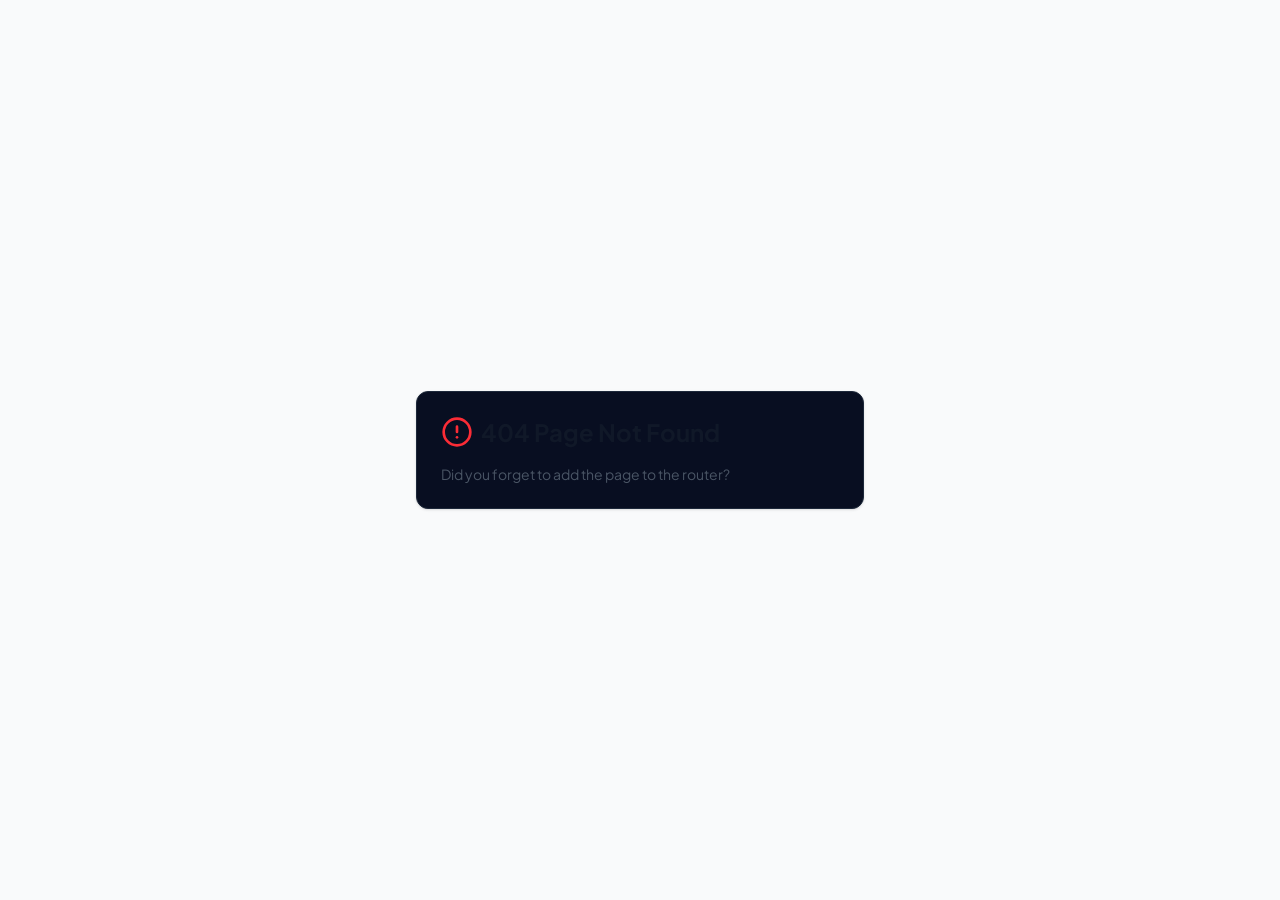
<file: index.html>
<!DOCTYPE html>
<html lang="en">
  <head>
    <meta charset="UTF-8" />
    <meta name="viewport" content="width=device-width, initial-scale=1.0, maximum-scale=1" />
    <title>Anand Kumar Pandey - Portfolio</title>
    <link rel="icon" type="image/svg+xml" href="/favicon.svg" />
    <link rel="preconnect" href="https://fonts.googleapis.com">
    <link rel="preconnect" href="https://fonts.gstatic.com" crossorigin>
    <link href="https://fonts.googleapis.com/css2?family=Inter:wght@400;500;600;700&display=swap" rel="stylesheet">
    <script type="module" crossorigin src="/assets/index-D3HEzIJy.js"></script>
    <link rel="stylesheet" crossorigin href="/assets/index-CVsxDBig.css">
  </head>
  <body>
    <div id="root"></div>
  </body>
</html>
</file>
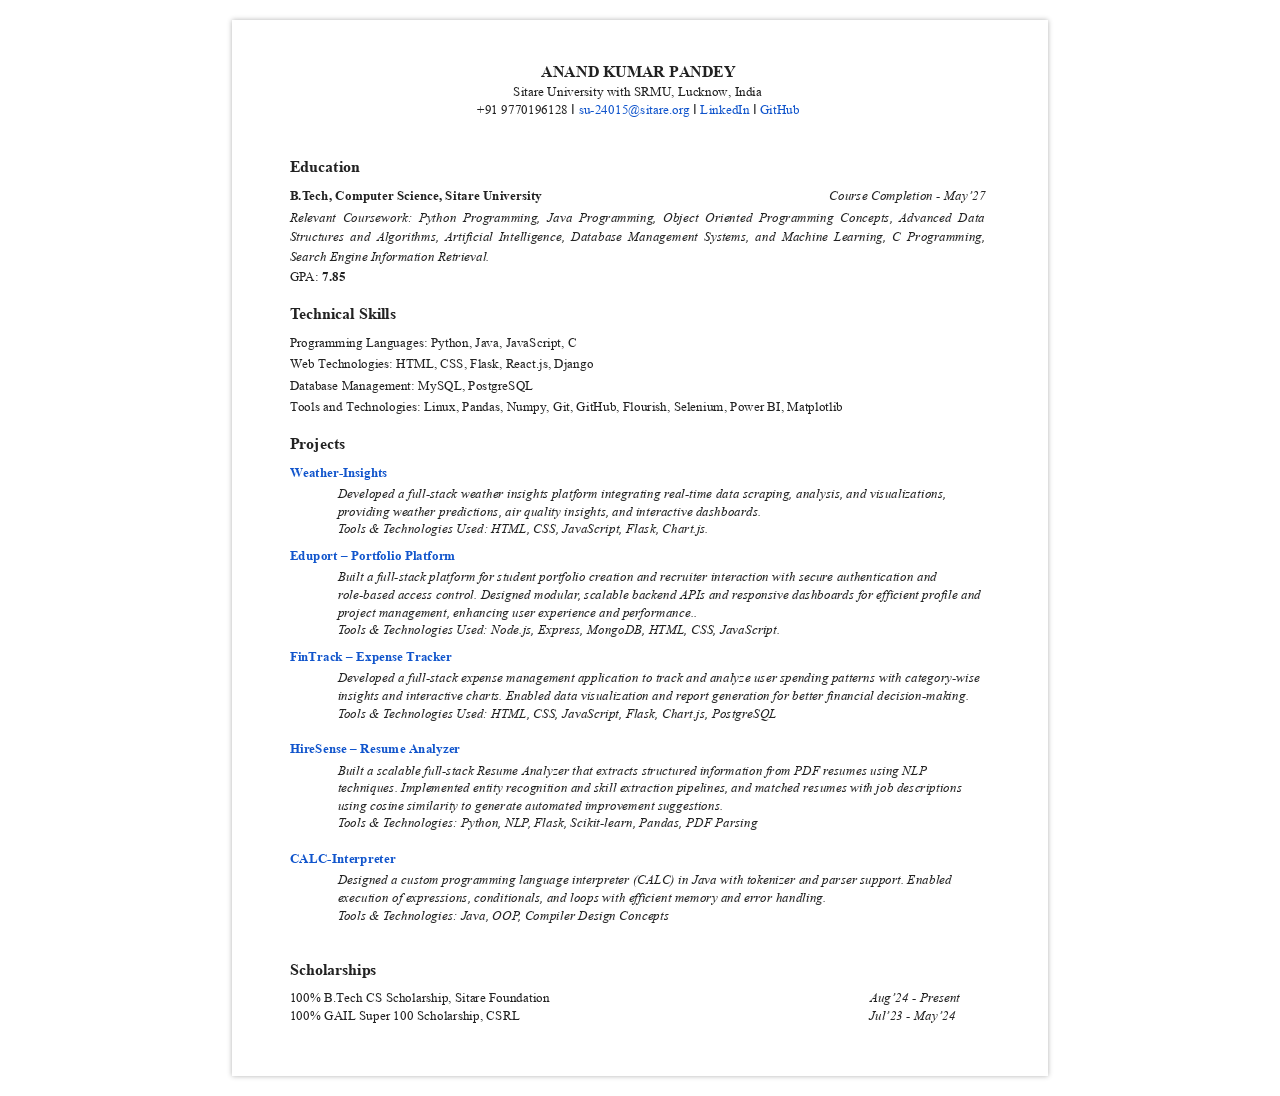
<file: Anand Pandey Resume.html>
<!DOCTYPE html><!--[if IE]>  <html class="pdf24_ie"> <![endif]-->
<html>
	<head>
		<meta charset="utf-8" />
		<title>
		</title>
		
	<STYLE> 
 .pdf24_ sup {
	vertical-align: baseline;
	position: relative;
	top: -0.4em;
}
.pdf24_ sub {
	vertical-align: baseline;
	position: relative;
	top: 0.4em;
}
.pdf24_ a:link {text-decoration:none;}
.pdf24_ a:visited {text-decoration:none;}
@media screen and (min-device-pixel-ratio:0), (-webkit-min-device-pixel-ratio:0), (min--moz-device-pixel-ratio: 0) {.pdf24_view{ font-size:10em; transform:scale(0.1); -moz-transform:scale(0.1); -webkit-transform:scale(0.1); -moz-transform-origin:top left; -webkit-transform-origin:top left; } }
.pdf24_layer { }.pdf24_ie { font-size: 1pt; }
.pdf24_ie body { font-size: 12em; }
@media print{.pdf24_view {font-size:1em; transform:scale(1);}}
.pdf24_grlink { position:relative;width:100%;height:100%;z-index:1000000; }
.pdf24_01 {
	position: absolute;
	white-space: nowrap;
}
.pdf24_02 {
	font-size: 1em;
	line-height: 0.0em;
	width: 51em;
	height: 66em;
	border-style: none;
	display: block;
	margin: 0em;
}

@supports(-ms-ime-align:auto) { .pdf24_02 {overflow: hidden;}}
.pdf24_03 {
	position: relative;
}
.pdf24_04 {
	position: absolute;
	pointer-events: none;
	clip: rect(-0.041667em,51.04167em,66.04166em,-0.041667em);
	width: 100%;
}
.pdf24_05 {
	position: relative;
	width: 51em;
}
.pdf24_06 {
	height: 6.6em;
}
.pdf24_ie .pdf24_06 {
	height: 66em;
}
@font-face {
	font-family:"KGAFAF+Times New Roman Bold";
	src:url("[data-uri]") format("woff");
}
.pdf24_07 {
	font-size: 1em;
	font-family: "KGAFAF+Times New Roman Bold";
	color: #222222;
}
.pdf24_08 {
	line-height: 1.107422em;
}
.pdf24_09 {
	letter-spacing: -0.0057em;
}

.pdf24_ie .pdf24_09 {
	letter-spacing: -0.0913px;
}
@font-face {
	font-family:"VRJEDL+Times New Roman";
	src:url("[data-uri]") format("woff");
}
.pdf24_10 {
	font-size: 0.833333em;
	font-family: "VRJEDL+Times New Roman";
	color: #222222;
}
.pdf24_11 {
	letter-spacing: -0.0022em;
}

.pdf24_ie .pdf24_11 {
	letter-spacing: -0.0295px;
}
.pdf24_12 {
	letter-spacing: -0.0002em;
}

.pdf24_ie .pdf24_12 {
	letter-spacing: -0.0026px;
}
@font-face {
	font-family:"RJDDVD+Arial";
	src:url("[data-uri]") format("woff");
}
.pdf24_13 {
	font-size: 0.833333em;
	font-family: "RJDDVD+Arial", "Times New Roman";
	color: #222222;
}
.pdf24_14 {
	line-height: 1.117188em;
}
.pdf24_15 {
	letter-spacing: 0em;
}

.pdf24_ie .pdf24_15 {
	letter-spacing: 0px;
}
.pdf24_16 {
	font-size: 0.833333em;
	font-family: "VRJEDL+Times New Roman";
	color: #1155CC;
}
.pdf24_17 {
	letter-spacing: -0.0012em;
}

.pdf24_ie .pdf24_17 {
	letter-spacing: -0.0157px;
}
.pdf24_18 {
	font-size: 0.833333em;
	font-family: "KGAFAF+Times New Roman Bold";
	color: #222222;
}
.pdf24_19 {
	letter-spacing: -0.0921em;
}

.pdf24_ie .pdf24_19 {
	letter-spacing: -1.2274px;
}
.pdf24_20 {
	letter-spacing: -0.0008em;
}

.pdf24_ie .pdf24_20 {
	letter-spacing: -0.0105px;
}
@font-face {
	font-family:"SOKAUQ+Times New Roman Italic";
	src:url("[data-uri]") format("woff");
}
.pdf24_21 {
	font-size: 0.833333em;
	font-family: "SOKAUQ+Times New Roman Italic";
	color: #222222;
}
.pdf24_22 {
	letter-spacing: -0.0015em;
}

.pdf24_ie .pdf24_22 {
	letter-spacing: -0.0196px;
}
.pdf24_23 {
	letter-spacing: -0.001em;
}

.pdf24_ie .pdf24_23 {
	letter-spacing: -0.0131px;
}
.pdf24_24 {
	letter-spacing: -0.0014em;
}

.pdf24_ie .pdf24_24 {
	letter-spacing: -0.0193px;
}
.pdf24_25 {
	letter-spacing: -0.0003em;
}

.pdf24_ie .pdf24_25 {
	letter-spacing: -0.0038px;
}
.pdf24_26 {
	letter-spacing: -0.092em;
}

.pdf24_ie .pdf24_26 {
	letter-spacing: -1.2268px;
}
.pdf24_27 {
	letter-spacing: -0.0918em;
}

.pdf24_ie .pdf24_27 {
	letter-spacing: -1.4688px;
}
.pdf24_28 {
	letter-spacing: -0.004em;
}

.pdf24_ie .pdf24_28 {
	letter-spacing: -0.0538px;
}
.pdf24_29 {
	letter-spacing: -0.0029em;
}

.pdf24_ie .pdf24_29 {
	letter-spacing: -0.0393px;
}
.pdf24_30 {
	letter-spacing: -0.0026em;
}

.pdf24_ie .pdf24_30 {
	letter-spacing: -0.0413px;
}
.pdf24_31 {
	font-size: 0.833333em;
	font-family: "KGAFAF+Times New Roman Bold";
	color: #1155CC;
}
.pdf24_32 {
	letter-spacing: -0.0063em;
}

.pdf24_ie .pdf24_32 {
	letter-spacing: -0.0845px;
}
.pdf24_33 {
	letter-spacing: -0.0006em;
}

.pdf24_ie .pdf24_33 {
	letter-spacing: -0.0076px;
}
.pdf24_34 {
	letter-spacing: -0.0019em;
}

.pdf24_ie .pdf24_34 {
	letter-spacing: -0.0257px;
}
.pdf24_35 {
	letter-spacing: -0.0024em;
}

.pdf24_ie .pdf24_35 {
	letter-spacing: -0.0314px;
}
.pdf24_36 {
	letter-spacing: -0.111em;
}

.pdf24_ie .pdf24_36 {
	letter-spacing: -1.4799px;
}
.pdf24_37 {
	letter-spacing: -0.0023em;
}

.pdf24_ie .pdf24_37 {
	letter-spacing: -0.0303px;
}
.pdf24_38 {
	letter-spacing: -0.0009em;
}

.pdf24_ie .pdf24_38 {
	letter-spacing: -0.0123px;
}
.pdf24_39 {
	letter-spacing: -0.008em;
}

.pdf24_ie .pdf24_39 {
	letter-spacing: -0.1068px;
}
.pdf24_40 {
	letter-spacing: -0.0011em;
}

.pdf24_ie .pdf24_40 {
	letter-spacing: -0.0147px;
}
.pdf24_41 {
	letter-spacing: -0.0016em;
}

.pdf24_ie .pdf24_41 {
	letter-spacing: -0.0213px;
}
.pdf24_42 {
	letter-spacing: -0.1291em;
}

.pdf24_ie .pdf24_42 {
	letter-spacing: -1.7219px;
}
.pdf24_43 {
	letter-spacing: -0.0013em;
}

.pdf24_ie .pdf24_43 {
	letter-spacing: -0.0168px;
}
.pdf24_44 {
	letter-spacing: -0.0036em;
}

.pdf24_ie .pdf24_44 {
	letter-spacing: -0.0475px;
}

 body > div {
	box-shadow: 0 0 5px rgba(0,0,0,0.3) !important;
	margin: 20px auto !important;
}

</STYLE> 
</head>
	<body>
		<div id="page_0" class="pdf24_ pdf24_02">
			<div class="pdf24_03">
				<img src="[data-uri]" alt="" class="pdf24_04" />
			</div>
			<div class="pdf24_view">
				<div class="pdf24_05 pdf24_06">
					<div class="pdf24_01" style="left:19.3419em;top:2.6825em;"><span class="pdf24_07 pdf24_08 pdf24_09" style="word-spacing:0.0114em;">ANAND KUMAR PANDEY &nbsp;</span></div>
					<div class="pdf24_01" style="left:17.5747em;top:3.9978em;"><span class="pdf24_10 pdf24_08 pdf24_11" style="word-spacing:0.0042em;">Sitare University with SRMU, Lucknow, India &nbsp;</span></div>
					<div class="pdf24_01" style="left:15.3137em;top:5.0916em;"><span class="pdf24_10 pdf24_08 pdf24_12" style="word-spacing:0.0001em;">+91 9770196128 </span><span class="pdf24_13 pdf24_14 pdf24_15" style="word-spacing:-0.0002em;">I </span><a href="mailto:su-24015@sitare.org" target="_blank"><span class="pdf24_16 pdf24_08 pdf24_17" style="word-spacing:0.0021em;">su-24015@sitare.org </span></a><span class="pdf24_13 pdf24_14 pdf24_15" style="word-spacing:-0.0002em;">I </span><a href="https://www.linkedin.com/in/anand-pandey-a22b28323/" target="_blank"><span class="pdf24_16 pdf24_08 pdf24_12" style="word-spacing:0.0001em;">LinkedIn </span></a><span class="pdf24_13 pdf24_14 pdf24_15" style="word-spacing:-0.0002em;">I </span><a href="https://github.com/AnandPandey" target="_blank"><span class="pdf24_16 pdf24_08 pdf24_12">GitHub &nbsp;</span></a></div>
					<div class="pdf24_01" style="left:3.6em;top:8.6374em;"><span class="pdf24_07 pdf24_08 pdf24_15">Education &nbsp;</span></div>
					<div class="pdf24_01" style="left:3.6em;top:10.5037em;z-index:180;"><span class="pdf24_18 pdf24_08 pdf24_12">B.</span><span class="pdf24_18 pdf24_08 pdf24_19">T</span><span class="pdf24_18 pdf24_08 pdf24_12">e</span><span class="pdf24_18 pdf24_08 pdf24_20" style="word-spacing:0.0013em;">ch, Computer Science, Sitare University &nbsp;</span></div>
					<div class="pdf24_01" style="left:37.312em;top:10.5037em;"><span class="pdf24_21 pdf24_08 pdf24_12" style="word-spacing:0.0001em;">Course Completion - May’27 &nbsp;</span></div>
					<div class="pdf24_01" style="left:3.6em;top:11.8537em;"><span class="pdf24_21 pdf24_08 pdf24_22" style="word-spacing:0.2413em;">Relevant Coursework: Python Programming, Java Programming, Object Oriented Programming Concepts, Advanced Data &nbsp;</span></div>
					<div class="pdf24_01" style="left:3.6em;top:13.0994em;"><span class="pdf24_21 pdf24_08 pdf24_23" style="word-spacing:0.208em;">Structures and Algorithms, Artificial Intelligence, Database Management Systems, and Machine Learning, C Programming, &nbsp;</span></div>
					<div class="pdf24_01" style="left:3.6em;top:14.3451em;"><span class="pdf24_21 pdf24_08 pdf24_24" style="word-spacing:0.0026em;">Search Engine Information Retrieval. &nbsp;</span></div>
					<div class="pdf24_01" style="left:3.6em;top:15.5909em;"><span class="pdf24_10 pdf24_08 pdf24_25">G</span><span class="pdf24_10 pdf24_08 pdf24_26">P</span><span class="pdf24_10 pdf24_08 pdf24_25">A</span><span class="pdf24_10 pdf24_08 pdf24_15" style="word-spacing:-0.0002em;">: </span><span class="pdf24_18 pdf24_08 pdf24_12">7.85 &nbsp;</span></div>
					<div class="pdf24_01" style="left:3.6em;top:17.8019em;z-index:485;"><span class="pdf24_07 pdf24_08 pdf24_27">T</span><span class="pdf24_07 pdf24_08 pdf24_15">e</span><span class="pdf24_07 pdf24_08 pdf24_15">chnical Skills &nbsp;</span></div>
					<div class="pdf24_01" style="left:3.6em;top:19.6682em;"><span class="pdf24_10 pdf24_08 pdf24_12" style="word-spacing:0.0001em;">Programming Languages: Python, Java, JavaScript, C &nbsp;</span></div>
					<div class="pdf24_01" style="left:3.6em;top:21.0182em;"><span class="pdf24_10 pdf24_08 pdf24_28" style="word-spacing:0.0079em;">Web Technologies: HTML, CSS, Flask, React.js, Django &nbsp;</span></div>
					<div class="pdf24_01" style="left:3.6em;top:22.3681em;"><span class="pdf24_10 pdf24_08 pdf24_12" style="word-spacing:0.0002em;">Database Management: MySQL, PostgreSQL &nbsp;</span></div>
					<div class="pdf24_01" style="left:3.6em;top:23.718em;"><span class="pdf24_10 pdf24_08 pdf24_29" style="word-spacing:0.0057em;">Tools and Technologies: Linux, Pandas, Numpy, Git, GitHub, Flourish, Selenium, Power BI, Matplotlib &nbsp;</span></div>
					<div class="pdf24_01" style="left:3.6em;top:25.9291em;"><span class="pdf24_07 pdf24_08 pdf24_30">Projects &nbsp;</span></div>
					<div class="pdf24_01" style="left:3.6em;top:27.7954em;"><a href="https://github.com/AnandPandey/Weather-Insights" target="_blank"><span class="pdf24_31 pdf24_08 pdf24_32">Weather-Insights &nbsp;</span></a></div>
					<div class="pdf24_01" style="left:6.6em;top:29.1453em;"><span class="pdf24_21 pdf24_08 pdf24_33" style="word-spacing:0.0009em;">Developed a full-stack weather insights platform integrating real-time data scraping, analysis, and visualizations, &nbsp;</span></div>
					<div class="pdf24_01" style="left:6.6em;top:30.2473em;"><span class="pdf24_21 pdf24_08 pdf24_34" style="word-spacing:0.0036em;">providing weather predictions, air quality insights, and interactive dashboards. &nbsp;</span></div>
					<div class="pdf24_01" style="left:6.6em;top:31.3493em;z-index:918;"><span class="pdf24_21 pdf24_08 pdf24_26">T</span><span class="pdf24_21 pdf24_08 pdf24_12">o</span><span class="pdf24_21 pdf24_08 pdf24_12" style="word-spacing:0em;">ols &amp; </span><span class="pdf24_21 pdf24_08 pdf24_26">T</span><span class="pdf24_21 pdf24_08 pdf24_12">e</span><span class="pdf24_21 pdf24_08 pdf24_12" style="word-spacing:0.0002em;">chnologies Used: HTML, CSS, JavaScript, Flask, Chart.js. &nbsp;</span></div>
					<div class="pdf24_01" style="left:3.6em;top:33.0023em;"><a href="https://github.com/AnandPandey/-EduPort-A-Smart-Portfolio-and-Recruitment-Platform-for-Students" target="_blank"><span class="pdf24_31 pdf24_08 pdf24_12" style="word-spacing:0.0001em;">Eduport – Portfolio Platform &nbsp;</span></a></div>
					<div class="pdf24_01" style="left:6.6em;top:34.3522em;"><span class="pdf24_21 pdf24_08 pdf24_22" style="word-spacing:0.0026em;">Built a full-stack platform for student portfolio creation and recruiter interaction with secure authentication and &nbsp;</span></div>
					<div class="pdf24_01" style="left:6.6em;top:35.4542em;z-index:1134;"><span class="pdf24_21 pdf24_08 pdf24_35" style="word-spacing:0.0045em;">role-based access control. Designed modula</span><span class="pdf24_21 pdf24_08 pdf24_36">r</span><span class="pdf24_21 pdf24_08 pdf24_15" style="word-spacing:-0.0002em;">, </span><span class="pdf24_21 pdf24_08 pdf24_12">s</span><span class="pdf24_21 pdf24_08 pdf24_37" style="word-spacing:0.0043em;">calable backend APIs and responsive dashboards for efficient profile and &nbsp;</span></div>
					<div class="pdf24_01" style="left:6.6em;top:36.5562em;"><span class="pdf24_21 pdf24_08 pdf24_38" style="word-spacing:0.0016em;">project management, enhancing user experience and performance.. &nbsp;</span></div>
					<div class="pdf24_01" style="left:6.6em;top:37.6582em;z-index:1263;"><span class="pdf24_21 pdf24_08 pdf24_26">T</span><span class="pdf24_21 pdf24_08 pdf24_12">o</span><span class="pdf24_21 pdf24_08 pdf24_12" style="word-spacing:0em;">ols &amp; </span><span class="pdf24_21 pdf24_08 pdf24_26">T</span><span class="pdf24_21 pdf24_08 pdf24_12">e</span><span class="pdf24_21 pdf24_08 pdf24_38" style="word-spacing:0.0016em;">chnologies Used: Node.js, Express, MongoDB, HTML, CSS, JavaScript. &nbsp;</span></div>
					<div class="pdf24_01" style="left:3.6em;top:39.3112em;"><a href="https://github.com/AnandPandey/Fin--Track" target="_blank"><span class="pdf24_31 pdf24_08 pdf24_39" style="word-spacing:0.0157em;">FinTrack – Expense Tracker &nbsp;</span></a></div>
					<div class="pdf24_01" style="left:6.6em;top:40.6611em;"><span class="pdf24_21 pdf24_08 pdf24_12" style="word-spacing:0.0001em;">Developed a full-stack expense management application to track and analyze user spending patterns with category-wise &nbsp;</span></div>
					<div class="pdf24_01" style="left:6.6em;top:41.7631em;"><span class="pdf24_21 pdf24_08 pdf24_33" style="word-spacing:0.0009em;">insights and interactive charts. Enabled data visualization and report generation for better financial decision-making. &nbsp;</span></div>
					<div class="pdf24_01" style="left:6.6em;top:42.8651em;z-index:1561;"><span class="pdf24_21 pdf24_08 pdf24_26">T</span><span class="pdf24_21 pdf24_08 pdf24_12">o</span><span class="pdf24_21 pdf24_08 pdf24_12" style="word-spacing:0em;">ols &amp; </span><span class="pdf24_21 pdf24_08 pdf24_26">T</span><span class="pdf24_21 pdf24_08 pdf24_12">e</span><span class="pdf24_21 pdf24_08 pdf24_38" style="word-spacing:0.0016em;">chnologies Used: HTML, CSS, JavaScript, Flask, Chart.js, PostgreSQL &nbsp;</span></div>
					<div class="pdf24_01" style="left:3.6em;top:45.0691em;"><a href="https://github.com/AnandPandey/HireSense" target="_blank"><span class="pdf24_31 pdf24_08 pdf24_40" style="word-spacing:0.0019em;">HireSense – Resume Analyzer &nbsp;</span></a></div>
					<div class="pdf24_01" style="left:6.6em;top:46.419em;"><span class="pdf24_21 pdf24_08 pdf24_41" style="word-spacing:0.0029em;">Built a scalable full-stack Resume Analyzer that extracts structured information from PDF resumes using NLP &nbsp;</span></div>
					<div class="pdf24_01" style="left:6.6em;top:47.521em;"><span class="pdf24_21 pdf24_08 pdf24_23" style="word-spacing:0.0017em;">techniques. Implemented entity recognition and skill extraction pipelines, and matched resumes with job descriptions &nbsp;</span></div>
					<div class="pdf24_01" style="left:6.6em;top:48.623em;"><span class="pdf24_21 pdf24_08 pdf24_20" style="word-spacing:0.0014em;">using cosine similarity to generate automated improvement suggestions. &nbsp;</span></div>
					<div class="pdf24_01" style="left:6.6em;top:49.725em;z-index:1934;"><span class="pdf24_21 pdf24_08 pdf24_26">T</span><span class="pdf24_21 pdf24_08 pdf24_12">o</span><span class="pdf24_21 pdf24_08 pdf24_12" style="word-spacing:0em;">ols &amp; </span><span class="pdf24_21 pdf24_08 pdf24_26">T</span><span class="pdf24_21 pdf24_08 pdf24_12">e</span><span class="pdf24_21 pdf24_08 pdf24_12" style="word-spacing:0.0002em;">chnologies: Python, NL</span><span class="pdf24_21 pdf24_08 pdf24_42">P</span><span class="pdf24_21 pdf24_08 pdf24_15" style="word-spacing:-0.0002em;">, </span><span class="pdf24_21 pdf24_08 pdf24_12">F</span><span class="pdf24_21 pdf24_08 pdf24_12" style="word-spacing:0.0001em;">lask, Scikit-learn, Pandas, PDF Parsing &nbsp;</span></div>
					<div class="pdf24_01" style="left:3.6em;top:51.929em;"><a href="https://github.com/AnandPandey/Calc-Interpreter" target="_blank"><span class="pdf24_31 pdf24_08 pdf24_24">CALC-Interpreter &nbsp;</span></a></div>
					<div class="pdf24_01" style="left:6.6em;top:53.2789em;"><span class="pdf24_21 pdf24_08 pdf24_40" style="word-spacing:0.002em;">Designed a custom programming language interpreter (CALC) in Java with tokenizer and parser support. Enabled &nbsp;</span></div>
					<div class="pdf24_01" style="left:6.6em;top:54.3809em;"><span class="pdf24_21 pdf24_08 pdf24_43" style="word-spacing:0.0023em;">execution of expressions, conditionals, and loops with efficient memory and error handling. &nbsp;</span></div>
					<div class="pdf24_01" style="left:6.6em;top:55.4829em;z-index:2188;"><span class="pdf24_21 pdf24_08 pdf24_26">T</span><span class="pdf24_21 pdf24_08 pdf24_12">o</span><span class="pdf24_21 pdf24_08 pdf24_12" style="word-spacing:0em;">ols &amp; </span><span class="pdf24_21 pdf24_08 pdf24_26">T</span><span class="pdf24_21 pdf24_08 pdf24_12">e</span><span class="pdf24_21 pdf24_08 pdf24_12" style="word-spacing:0.0002em;">chnologies: Java, OO</span><span class="pdf24_21 pdf24_08 pdf24_42">P</span><span class="pdf24_21 pdf24_08 pdf24_15" style="word-spacing:-0.0002em;">, </span><span class="pdf24_21 pdf24_08 pdf24_25">C</span><span class="pdf24_21 pdf24_08 pdf24_12" style="word-spacing:0.0001em;">ompiler Design Concepts &nbsp;</span></div>
					<div class="pdf24_01" style="left:3.6em;top:58.7959em;"><span class="pdf24_07 pdf24_08 pdf24_15">Scholarships &nbsp;</span></div>
					<div class="pdf24_01" style="left:3.6em;top:60.6622em;"><span class="pdf24_10 pdf24_08 pdf24_11" style="word-spacing:0.0042em;">100% B.Tech CS Scholarship, Sitare Foundation &nbsp;</span></div>
					<div class="pdf24_01" style="left:3.6em;top:61.7642em;"><span class="pdf24_10 pdf24_08 pdf24_12" style="word-spacing:0.0001em;">100% GAIL Super 100 Scholarship, CSRL &nbsp;</span></div>
					<div class="pdf24_01" style="left:39.8456em;top:60.6622em;"><span class="pdf24_21 pdf24_08 pdf24_44" style="word-spacing:0.0069em;">Aug’24 - Present &nbsp;</span></div>
					<div class="pdf24_01" style="left:39.8083em;top:61.7642em;"><span class="pdf24_21 pdf24_08 pdf24_12" style="word-spacing:0.0001em;">Jul’23 - May’24 &nbsp;</span></div>
				</div>
			</div>
		</div>
	</body>
</html>
</file>
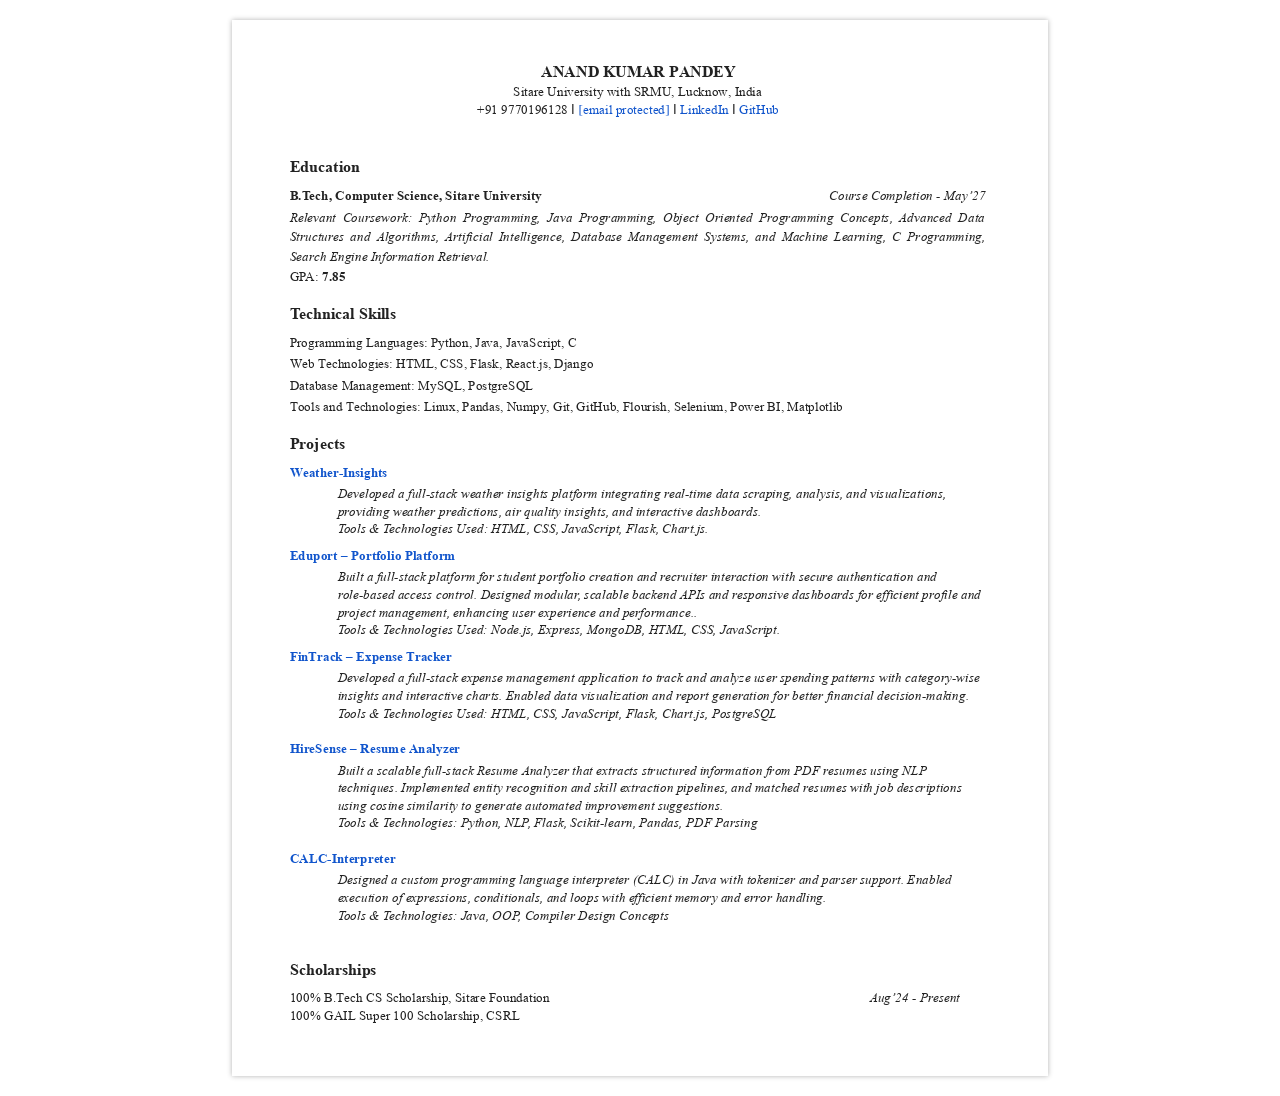
<file: Anand_Pandey_Resume.html>
<!DOCTYPE html><!--[if IE]>  <html class="pdf24_ie"> <![endif]-->
<html>
	<head>
		<meta charset="utf-8" />
		<title>
		</title>
		
	<STYLE> 
 .pdf24_ sup {
	vertical-align: baseline;
	position: relative;
	top: -0.4em;
}
.pdf24_ sub {
	vertical-align: baseline;
	position: relative;
	top: 0.4em;
}
.pdf24_ a:link {text-decoration:none;}
.pdf24_ a:visited {text-decoration:none;}
@media screen and (min-device-pixel-ratio:0), (-webkit-min-device-pixel-ratio:0), (min--moz-device-pixel-ratio: 0) {.pdf24_view{ font-size:10em; transform:scale(0.1); -moz-transform:scale(0.1); -webkit-transform:scale(0.1); -moz-transform-origin:top left; -webkit-transform-origin:top left; } }
.pdf24_layer { }.pdf24_ie { font-size: 1pt; }
.pdf24_ie body { font-size: 12em; }
@media print{.pdf24_view {font-size:1em; transform:scale(1);}}
.pdf24_grlink { position:relative;width:100%;height:100%;z-index:1000000; }
.pdf24_01 {
	position: absolute;
	white-space: nowrap;
}
.pdf24_02 {
	font-size: 1em;
	line-height: 0.0em;
	width: 51em;
	height: 66em;
	border-style: none;
	display: block;
	margin: 0em;
}

@supports(-ms-ime-align:auto) { .pdf24_02 {overflow: hidden;}}
.pdf24_03 {
	position: relative;
}
.pdf24_04 {
	position: absolute;
	pointer-events: none;
	clip: rect(-0.041667em,51.04167em,66.04166em,-0.041667em);
	width: 100%;
}
.pdf24_05 {
	position: relative;
	width: 51em;
}
.pdf24_06 {
	height: 6.6em;
}
.pdf24_ie .pdf24_06 {
	height: 66em;
}
@font-face {
	font-family:"KGAFAF+Times New Roman Bold";
	src:url("[data-uri]") format("woff");
}
.pdf24_07 {
	font-size: 1em;
	font-family: "KGAFAF+Times New Roman Bold";
	color: #222222;
}
.pdf24_08 {
	line-height: 1.107422em;
}
.pdf24_09 {
	letter-spacing: -0.0057em;
}

.pdf24_ie .pdf24_09 {
	letter-spacing: -0.0913px;
}
@font-face {
	font-family:"VRJEDL+Times New Roman";
	src:url("[data-uri]") format("woff");
}
.pdf24_10 {
	font-size: 0.833333em;
	font-family: "VRJEDL+Times New Roman";
	color: #222222;
}
.pdf24_11 {
	letter-spacing: -0.0022em;
}

.pdf24_ie .pdf24_11 {
	letter-spacing: -0.0295px;
}
.pdf24_12 {
	letter-spacing: -0.0002em;
}

.pdf24_ie .pdf24_12 {
	letter-spacing: -0.0026px;
}
@font-face {
	font-family:"RJDDVD+Arial";
	src:url("[data-uri]") format("woff");
}
.pdf24_13 {
	font-size: 0.833333em;
	font-family: "RJDDVD+Arial", "Times New Roman";
	color: #222222;
}
.pdf24_14 {
	line-height: 1.117188em;
}
.pdf24_15 {
	letter-spacing: 0em;
}

.pdf24_ie .pdf24_15 {
	letter-spacing: 0px;
}
.pdf24_16 {
	font-size: 0.833333em;
	font-family: "VRJEDL+Times New Roman";
	color: #1155CC;
}
.pdf24_17 {
	letter-spacing: -0.0012em;
}

.pdf24_ie .pdf24_17 {
	letter-spacing: -0.0157px;
}
.pdf24_18 {
	font-size: 0.833333em;
	font-family: "KGAFAF+Times New Roman Bold";
	color: #222222;
}
.pdf24_19 {
	letter-spacing: -0.0921em;
}

.pdf24_ie .pdf24_19 {
	letter-spacing: -1.2274px;
}
.pdf24_20 {
	letter-spacing: -0.0008em;
}

.pdf24_ie .pdf24_20 {
	letter-spacing: -0.0105px;
}
@font-face {
	font-family:"SOKAUQ+Times New Roman Italic";
	src:url("[data-uri]") format("woff");
}
.pdf24_21 {
	font-size: 0.833333em;
	font-family: "SOKAUQ+Times New Roman Italic";
	color: #222222;
}
.pdf24_22 {
	letter-spacing: -0.0015em;
}

.pdf24_ie .pdf24_22 {
	letter-spacing: -0.0196px;
}
.pdf24_23 {
	letter-spacing: -0.001em;
}

.pdf24_ie .pdf24_23 {
	letter-spacing: -0.0131px;
}
.pdf24_24 {
	letter-spacing: -0.0014em;
}

.pdf24_ie .pdf24_24 {
	letter-spacing: -0.0193px;
}
.pdf24_25 {
	letter-spacing: -0.0003em;
}

.pdf24_ie .pdf24_25 {
	letter-spacing: -0.0038px;
}
.pdf24_26 {
	letter-spacing: -0.092em;
}

.pdf24_ie .pdf24_26 {
	letter-spacing: -1.2268px;
}
.pdf24_27 {
	letter-spacing: -0.0918em;
}

.pdf24_ie .pdf24_27 {
	letter-spacing: -1.4688px;
}
.pdf24_28 {
	letter-spacing: -0.004em;
}

.pdf24_ie .pdf24_28 {
	letter-spacing: -0.0538px;
}
.pdf24_29 {
	letter-spacing: -0.0029em;
}

.pdf24_ie .pdf24_29 {
	letter-spacing: -0.0393px;
}
.pdf24_30 {
	letter-spacing: -0.0026em;
}

.pdf24_ie .pdf24_30 {
	letter-spacing: -0.0413px;
}
.pdf24_31 {
	font-size: 0.833333em;
	font-family: "KGAFAF+Times New Roman Bold";
	color: #1155CC;
}
.pdf24_32 {
	letter-spacing: -0.0063em;
}

.pdf24_ie .pdf24_32 {
	letter-spacing: -0.0845px;
}
.pdf24_33 {
	letter-spacing: -0.0006em;
}

.pdf24_ie .pdf24_33 {
	letter-spacing: -0.0076px;
}
.pdf24_34 {
	letter-spacing: -0.0019em;
}

.pdf24_ie .pdf24_34 {
	letter-spacing: -0.0257px;
}
.pdf24_35 {
	letter-spacing: -0.0024em;
}

.pdf24_ie .pdf24_35 {
	letter-spacing: -0.0314px;
}
.pdf24_36 {
	letter-spacing: -0.111em;
}

.pdf24_ie .pdf24_36 {
	letter-spacing: -1.4799px;
}
.pdf24_37 {
	letter-spacing: -0.0023em;
}

.pdf24_ie .pdf24_37 {
	letter-spacing: -0.0303px;
}
.pdf24_38 {
	letter-spacing: -0.0009em;
}

.pdf24_ie .pdf24_38 {
	letter-spacing: -0.0123px;
}
.pdf24_39 {
	letter-spacing: -0.008em;
}

.pdf24_ie .pdf24_39 {
	letter-spacing: -0.1068px;
}
.pdf24_40 {
	letter-spacing: -0.0011em;
}

.pdf24_ie .pdf24_40 {
	letter-spacing: -0.0147px;
}
.pdf24_41 {
	letter-spacing: -0.0016em;
}

.pdf24_ie .pdf24_41 {
	letter-spacing: -0.0213px;
}
.pdf24_42 {
	letter-spacing: -0.1291em;
}

.pdf24_ie .pdf24_42 {
	letter-spacing: -1.7219px;
}
.pdf24_43 {
	letter-spacing: -0.0013em;
}

.pdf24_ie .pdf24_43 {
	letter-spacing: -0.0168px;
}
.pdf24_44 {
	letter-spacing: -0.0036em;
}

.pdf24_ie .pdf24_44 {
	letter-spacing: -0.0475px;
}

 body > div {
	box-shadow: 0 0 5px rgba(0,0,0,0.3) !important;
	margin: 20px auto !important;
}

</STYLE> 
</head>
	<body>
		<div id="page_0" class="pdf24_ pdf24_02">
			<div class="pdf24_03">
				<img src="[data-uri]" alt="" class="pdf24_04" />
			</div>
			<div class="pdf24_view">
				<div class="pdf24_05 pdf24_06">
					<div class="pdf24_01" style="left:19.3419em;top:2.6825em;"><span class="pdf24_07 pdf24_08 pdf24_09" style="word-spacing:0.0114em;">ANAND KUMAR PANDEY &nbsp;</span></div>
					<div class="pdf24_01" style="left:17.5747em;top:3.9978em;"><span class="pdf24_10 pdf24_08 pdf24_11" style="word-spacing:0.0042em;">Sitare University with SRMU, Lucknow, India &nbsp;</span></div>
					<div class="pdf24_01" style="left:15.3137em;top:5.0916em;"><span class="pdf24_10 pdf24_08 pdf24_12" style="word-spacing:0.0001em;">+91 9770196128 </span><span class="pdf24_13 pdf24_14 pdf24_15" style="word-spacing:-0.0002em;">I </span><a href="mailto:ap9012928@gmail.com" target="_blank"><span class="pdf24_16 pdf24_08 pdf24_17" style="word-spacing:0.0021em;"><span class="__cf_email__" data-cfemail="3b484e16090f0b0a0e7b48524f5a495e1554495c">[email&#160;protected]</span> </span></a><span class="pdf24_13 pdf24_14 pdf24_15" style="word-spacing:-0.0002em;">I </span><a href="https://www.linkedin.com/in/anand-pandey-a22b28323/" target="_blank"><span class="pdf24_16 pdf24_08 pdf24_12" style="word-spacing:0.0001em;">LinkedIn </span></a><span class="pdf24_13 pdf24_14 pdf24_15" style="word-spacing:-0.0002em;">I </span><a href="https://github.com/AnandPandey" target="_blank"><span class="pdf24_16 pdf24_08 pdf24_12">GitHub &nbsp;</span></a></div>
					<div class="pdf24_01" style="left:3.6em;top:8.6374em;"><span class="pdf24_07 pdf24_08 pdf24_15">Education &nbsp;</span></div>
					<div class="pdf24_01" style="left:3.6em;top:10.5037em;z-index:180;"><span class="pdf24_18 pdf24_08 pdf24_12">B.</span><span class="pdf24_18 pdf24_08 pdf24_19">T</span><span class="pdf24_18 pdf24_08 pdf24_12">e</span><span class="pdf24_18 pdf24_08 pdf24_20" style="word-spacing:0.0013em;">ch, Computer Science, Sitare University &nbsp;</span></div>
					<div class="pdf24_01" style="left:37.312em;top:10.5037em;"><span class="pdf24_21 pdf24_08 pdf24_12" style="word-spacing:0.0001em;">Course Completion - May’27 &nbsp;</span></div>
					<div class="pdf24_01" style="left:3.6em;top:11.8537em;"><span class="pdf24_21 pdf24_08 pdf24_22" style="word-spacing:0.2413em;">Relevant Coursework: Python Programming, Java Programming, Object Oriented Programming Concepts, Advanced Data &nbsp;</span></div>
					<div class="pdf24_01" style="left:3.6em;top:13.0994em;"><span class="pdf24_21 pdf24_08 pdf24_23" style="word-spacing:0.208em;">Structures and Algorithms, Artificial Intelligence, Database Management Systems, and Machine Learning, C Programming, &nbsp;</span></div>
					<div class="pdf24_01" style="left:3.6em;top:14.3451em;"><span class="pdf24_21 pdf24_08 pdf24_24" style="word-spacing:0.0026em;">Search Engine Information Retrieval. &nbsp;</span></div>
					<div class="pdf24_01" style="left:3.6em;top:15.5909em;"><span class="pdf24_10 pdf24_08 pdf24_25">G</span><span class="pdf24_10 pdf24_08 pdf24_26">P</span><span class="pdf24_10 pdf24_08 pdf24_25">A</span><span class="pdf24_10 pdf24_08 pdf24_15" style="word-spacing:-0.0002em;">: </span><span class="pdf24_18 pdf24_08 pdf24_12">7.85 &nbsp;</span></div>
					<div class="pdf24_01" style="left:3.6em;top:17.8019em;z-index:485;"><span class="pdf24_07 pdf24_08 pdf24_27">T</span><span class="pdf24_07 pdf24_08 pdf24_15">e</span><span class="pdf24_07 pdf24_08 pdf24_15">chnical Skills &nbsp;</span></div>
					<div class="pdf24_01" style="left:3.6em;top:19.6682em;"><span class="pdf24_10 pdf24_08 pdf24_12" style="word-spacing:0.0001em;">Programming Languages: Python, Java, JavaScript, C &nbsp;</span></div>
					<div class="pdf24_01" style="left:3.6em;top:21.0182em;"><span class="pdf24_10 pdf24_08 pdf24_28" style="word-spacing:0.0079em;">Web Technologies: HTML, CSS, Flask, React.js, Django &nbsp;</span></div>
					<div class="pdf24_01" style="left:3.6em;top:22.3681em;"><span class="pdf24_10 pdf24_08 pdf24_12" style="word-spacing:0.0002em;">Database Management: MySQL, PostgreSQL &nbsp;</span></div>
					<div class="pdf24_01" style="left:3.6em;top:23.718em;"><span class="pdf24_10 pdf24_08 pdf24_29" style="word-spacing:0.0057em;">Tools and Technologies: Linux, Pandas, Numpy, Git, GitHub, Flourish, Selenium, Power BI, Matplotlib &nbsp;</span></div>
					<div class="pdf24_01" style="left:3.6em;top:25.9291em;"><span class="pdf24_07 pdf24_08 pdf24_30">Projects &nbsp;</span></div>
					<div class="pdf24_01" style="left:3.6em;top:27.7954em;"><a href="https://github.com/AnandPandey/Weather-Insights" target="_blank"><span class="pdf24_31 pdf24_08 pdf24_32">Weather-Insights &nbsp;</span></a></div>
					<div class="pdf24_01" style="left:6.6em;top:29.1453em;"><span class="pdf24_21 pdf24_08 pdf24_33" style="word-spacing:0.0009em;">Developed a full-stack weather insights platform integrating real-time data scraping, analysis, and visualizations, &nbsp;</span></div>
					<div class="pdf24_01" style="left:6.6em;top:30.2473em;"><span class="pdf24_21 pdf24_08 pdf24_34" style="word-spacing:0.0036em;">providing weather predictions, air quality insights, and interactive dashboards. &nbsp;</span></div>
					<div class="pdf24_01" style="left:6.6em;top:31.3493em;z-index:918;"><span class="pdf24_21 pdf24_08 pdf24_26">T</span><span class="pdf24_21 pdf24_08 pdf24_12">o</span><span class="pdf24_21 pdf24_08 pdf24_12" style="word-spacing:0em;">ols &amp; </span><span class="pdf24_21 pdf24_08 pdf24_26">T</span><span class="pdf24_21 pdf24_08 pdf24_12">e</span><span class="pdf24_21 pdf24_08 pdf24_12" style="word-spacing:0.0002em;">chnologies Used: HTML, CSS, JavaScript, Flask, Chart.js. &nbsp;</span></div>
					<div class="pdf24_01" style="left:3.6em;top:33.0023em;"><a href="https://github.com/AnandPandey/-EduPort-A-Smart-Portfolio-and-Recruitment-Platform-for-Students" target="_blank"><span class="pdf24_31 pdf24_08 pdf24_12" style="word-spacing:0.0001em;">Eduport – Portfolio Platform &nbsp;</span></a></div>
					<div class="pdf24_01" style="left:6.6em;top:34.3522em;"><span class="pdf24_21 pdf24_08 pdf24_22" style="word-spacing:0.0026em;">Built a full-stack platform for student portfolio creation and recruiter interaction with secure authentication and &nbsp;</span></div>
					<div class="pdf24_01" style="left:6.6em;top:35.4542em;z-index:1134;"><span class="pdf24_21 pdf24_08 pdf24_35" style="word-spacing:0.0045em;">role-based access control. Designed modula</span><span class="pdf24_21 pdf24_08 pdf24_36">r</span><span class="pdf24_21 pdf24_08 pdf24_15" style="word-spacing:-0.0002em;">, </span><span class="pdf24_21 pdf24_08 pdf24_12">s</span><span class="pdf24_21 pdf24_08 pdf24_37" style="word-spacing:0.0043em;">calable backend APIs and responsive dashboards for efficient profile and &nbsp;</span></div>
					<div class="pdf24_01" style="left:6.6em;top:36.5562em;"><span class="pdf24_21 pdf24_08 pdf24_38" style="word-spacing:0.0016em;">project management, enhancing user experience and performance.. &nbsp;</span></div>
					<div class="pdf24_01" style="left:6.6em;top:37.6582em;z-index:1263;"><span class="pdf24_21 pdf24_08 pdf24_26">T</span><span class="pdf24_21 pdf24_08 pdf24_12">o</span><span class="pdf24_21 pdf24_08 pdf24_12" style="word-spacing:0em;">ols &amp; </span><span class="pdf24_21 pdf24_08 pdf24_26">T</span><span class="pdf24_21 pdf24_08 pdf24_12">e</span><span class="pdf24_21 pdf24_08 pdf24_38" style="word-spacing:0.0016em;">chnologies Used: Node.js, Express, MongoDB, HTML, CSS, JavaScript. &nbsp;</span></div>
					<div class="pdf24_01" style="left:3.6em;top:39.3112em;"><a href="https://github.com/AnandPandey/Fin--Track" target="_blank"><span class="pdf24_31 pdf24_08 pdf24_39" style="word-spacing:0.0157em;">FinTrack – Expense Tracker &nbsp;</span></a></div>
					<div class="pdf24_01" style="left:6.6em;top:40.6611em;"><span class="pdf24_21 pdf24_08 pdf24_12" style="word-spacing:0.0001em;">Developed a full-stack expense management application to track and analyze user spending patterns with category-wise &nbsp;</span></div>
					<div class="pdf24_01" style="left:6.6em;top:41.7631em;"><span class="pdf24_21 pdf24_08 pdf24_33" style="word-spacing:0.0009em;">insights and interactive charts. Enabled data visualization and report generation for better financial decision-making. &nbsp;</span></div>
					<div class="pdf24_01" style="left:6.6em;top:42.8651em;z-index:1561;"><span class="pdf24_21 pdf24_08 pdf24_26">T</span><span class="pdf24_21 pdf24_08 pdf24_12">o</span><span class="pdf24_21 pdf24_08 pdf24_12" style="word-spacing:0em;">ols &amp; </span><span class="pdf24_21 pdf24_08 pdf24_26">T</span><span class="pdf24_21 pdf24_08 pdf24_12">e</span><span class="pdf24_21 pdf24_08 pdf24_38" style="word-spacing:0.0016em;">chnologies Used: HTML, CSS, JavaScript, Flask, Chart.js, PostgreSQL &nbsp;</span></div>
					<div class="pdf24_01" style="left:3.6em;top:45.0691em;"><a href="https://github.com/AnandPandey/HireSense" target="_blank"><span class="pdf24_31 pdf24_08 pdf24_40" style="word-spacing:0.0019em;">HireSense – Resume Analyzer &nbsp;</span></a></div>
					<div class="pdf24_01" style="left:6.6em;top:46.419em;"><span class="pdf24_21 pdf24_08 pdf24_41" style="word-spacing:0.0029em;">Built a scalable full-stack Resume Analyzer that extracts structured information from PDF resumes using NLP &nbsp;</span></div>
					<div class="pdf24_01" style="left:6.6em;top:47.521em;"><span class="pdf24_21 pdf24_08 pdf24_23" style="word-spacing:0.0017em;">techniques. Implemented entity recognition and skill extraction pipelines, and matched resumes with job descriptions &nbsp;</span></div>
					<div class="pdf24_01" style="left:6.6em;top:48.623em;"><span class="pdf24_21 pdf24_08 pdf24_20" style="word-spacing:0.0014em;">using cosine similarity to generate automated improvement suggestions. &nbsp;</span></div>
					<div class="pdf24_01" style="left:6.6em;top:49.725em;z-index:1934;"><span class="pdf24_21 pdf24_08 pdf24_26">T</span><span class="pdf24_21 pdf24_08 pdf24_12">o</span><span class="pdf24_21 pdf24_08 pdf24_12" style="word-spacing:0em;">ols &amp; </span><span class="pdf24_21 pdf24_08 pdf24_26">T</span><span class="pdf24_21 pdf24_08 pdf24_12">e</span><span class="pdf24_21 pdf24_08 pdf24_12" style="word-spacing:0.0002em;">chnologies: Python, NL</span><span class="pdf24_21 pdf24_08 pdf24_42">P</span><span class="pdf24_21 pdf24_08 pdf24_15" style="word-spacing:-0.0002em;">, </span><span class="pdf24_21 pdf24_08 pdf24_12">F</span><span class="pdf24_21 pdf24_08 pdf24_12" style="word-spacing:0.0001em;">lask, Scikit-learn, Pandas, PDF Parsing &nbsp;</span></div>
					<div class="pdf24_01" style="left:3.6em;top:51.929em;"><a href="https://github.com/AnandPandey/Calc-Interpreter" target="_blank"><span class="pdf24_31 pdf24_08 pdf24_24">CALC-Interpreter &nbsp;</span></a></div>
					<div class="pdf24_01" style="left:6.6em;top:53.2789em;"><span class="pdf24_21 pdf24_08 pdf24_40" style="word-spacing:0.002em;">Designed a custom programming language interpreter (CALC) in Java with tokenizer and parser support. Enabled &nbsp;</span></div>
					<div class="pdf24_01" style="left:6.6em;top:54.3809em;"><span class="pdf24_21 pdf24_08 pdf24_43" style="word-spacing:0.0023em;">execution of expressions, conditionals, and loops with efficient memory and error handling. &nbsp;</span></div>
					<div class="pdf24_01" style="left:6.6em;top:55.4829em;z-index:2188;"><span class="pdf24_21 pdf24_08 pdf24_26">T</span><span class="pdf24_21 pdf24_08 pdf24_12">o</span><span class="pdf24_21 pdf24_08 pdf24_12" style="word-spacing:0em;">ols &amp; </span><span class="pdf24_21 pdf24_08 pdf24_26">T</span><span class="pdf24_21 pdf24_08 pdf24_12">e</span><span class="pdf24_21 pdf24_08 pdf24_12" style="word-spacing:0.0002em;">chnologies: Java, OO</span><span class="pdf24_21 pdf24_08 pdf24_42">P</span><span class="pdf24_21 pdf24_08 pdf24_15" style="word-spacing:-0.0002em;">, </span><span class="pdf24_21 pdf24_08 pdf24_25">C</span><span class="pdf24_21 pdf24_08 pdf24_12" style="word-spacing:0.0001em;">ompiler Design Concepts &nbsp;</span></div>
					<div class="pdf24_01" style="left:3.6em;top:58.7959em;"><span class="pdf24_07 pdf24_08 pdf24_15">Scholarships &nbsp;</span></div>
					<div class="pdf24_01" style="left:3.6em;top:60.6622em;"><span class="pdf24_10 pdf24_08 pdf24_11" style="word-spacing:0.0042em;">100% B.Tech CS Scholarship, Sitare Foundation &nbsp;</span></div>
					<div class="pdf24_01" style="left:3.6em;top:61.7642em;"><span class="pdf24_10 pdf24_08 pdf24_12" style="word-spacing:0.0001em;">100% GAIL Super 100 Scholarship, CSRL &nbsp;</span></div>
					<div class="pdf24_01" style="left:39.8456em;top:60.6622em;"><span class="pdf24_21 pdf24_08 pdf24_44" style="word-spacing:0.0069em;">Aug’24 - Present &nbsp;</span></div>
					<div class="pdf24_01" style="left:39.8083em;top:61.7642em;"><span class="pdf24_21 pdf24_08
</file>
<file: assets/index-CVsxDBig.css>
@import"https://fonts.googleapis.com/css2?family=Plus+Jakarta+Sans:wght@300;400;500;600;700;800&family=Space+Mono:ital,wght@0,400;0,700;1,400;1,700&display=swap";@layer components;@layer properties{@supports (((-webkit-hyphens:none)) and (not (margin-trim:inline))) or ((-moz-orient:inline) and (not (color:rgb(from red r g b)))){*,:before,:after,::backdrop{--tw-translate-x:0;--tw-translate-y:0;--tw-translate-z:0;--tw-scale-x:1;--tw-scale-y:1;--tw-scale-z:1;--tw-rotate-x:initial;--tw-rotate-y:initial;--tw-rotate-z:initial;--tw-skew-x:initial;--tw-skew-y:initial;--tw-space-y-reverse:0;--tw-space-x-reverse:0;--tw-border-style:solid;--tw-gradient-position:initial;--tw-gradient-from:#0000;--tw-gradient-via:#0000;--tw-gradient-to:#0000;--tw-gradient-stops:initial;--tw-gradient-via-stops:initial;--tw-gradient-from-position:0%;--tw-gradient-via-position:50%;--tw-gradient-to-position:100%;--tw-leading:initial;--tw-font-weight:initial;--tw-tracking:initial;--tw-ordinal:initial;--tw-slashed-zero:initial;--tw-numeric-figure:initial;--tw-numeric-spacing:initial;--tw-numeric-fraction:initial;--tw-shadow:0 0 #0000;--tw-shadow-color:initial;--tw-shadow-alpha:100%;--tw-inset-shadow:0 0 #0000;--tw-inset-shadow-color:initial;--tw-inset-shadow-alpha:100%;--tw-ring-color:initial;--tw-ring-shadow:0 0 #0000;--tw-inset-ring-color:initial;--tw-inset-ring-shadow:0 0 #0000;--tw-ring-inset:initial;--tw-ring-offset-width:0px;--tw-ring-offset-color:#fff;--tw-ring-offset-shadow:0 0 #0000;--tw-outline-style:solid;--tw-blur:initial;--tw-brightness:initial;--tw-contrast:initial;--tw-grayscale:initial;--tw-hue-rotate:initial;--tw-invert:initial;--tw-opacity:initial;--tw-saturate:initial;--tw-sepia:initial;--tw-drop-shadow:initial;--tw-drop-shadow-color:initial;--tw-drop-shadow-alpha:100%;--tw-drop-shadow-size:initial;--tw-backdrop-blur:initial;--tw-backdrop-brightness:initial;--tw-backdrop-contrast:initial;--tw-backdrop-grayscale:initial;--tw-backdrop-hue-rotate:initial;--tw-backdrop-invert:initial;--tw-backdrop-opacity:initial;--tw-backdrop-saturate:initial;--tw-backdrop-sepia:initial;--tw-duration:initial;--tw-ease:initial;--tw-content:"";--tw-animation-delay:0s;--tw-animation-direction:normal;--tw-animation-duration:initial;--tw-animation-fill-mode:none;--tw-animation-iteration-count:1;--tw-enter-blur:0;--tw-enter-opacity:1;--tw-enter-rotate:0;--tw-enter-scale:1;--tw-enter-translate-x:0;--tw-enter-translate-y:0;--tw-exit-blur:0;--tw-exit-opacity:1;--tw-exit-rotate:0;--tw-exit-scale:1;--tw-exit-translate-x:0;--tw-exit-translate-y:0}}}@layer theme{:root,:host{--color-red-50:oklch(97.1% .013 17.38);--color-red-300:oklch(80.8% .114 19.571);--color-red-400:oklch(70.4% .191 22.216);--color-red-500:oklch(63.7% .237 25.331);--color-red-600:oklch(57.7% .245 27.325);--color-orange-300:oklch(83.7% .128 66.29);--color-orange-400:oklch(75% .183 55.934);--color-orange-500:oklch(70.5% .213 47.604);--color-amber-400:oklch(82.8% .189 84.429);--color-emerald-300:oklch(84.5% .143 164.978);--color-emerald-400:oklch(76.5% .177 163.223);--color-emerald-500:oklch(69.6% .17 162.48);--color-cyan-300:oklch(86.5% .127 207.078);--color-cyan-400:oklch(78.9% .154 211.53);--color-cyan-500:oklch(71.5% .143 215.221);--color-cyan-950:oklch(30.2% .056 229.695);--color-sky-300:oklch(82.8% .111 230.318);--color-sky-400:oklch(74.6% .16 232.661);--color-sky-500:oklch(68.5% .169 237.323);--color-blue-400:oklch(70.7% .165 254.624);--color-violet-300:oklch(81.1% .111 293.571);--color-violet-400:oklch(70.2% .183 293.541);--color-violet-500:oklch(60.6% .25 292.717);--color-violet-950:oklch(28.3% .141 291.089);--color-rose-300:oklch(81% .117 11.638);--color-rose-400:oklch(71.2% .194 13.428);--color-rose-500:oklch(64.5% .246 16.439);--color-slate-100:oklch(96.8% .007 247.896);--color-slate-200:oklch(92.9% .013 255.508);--color-slate-300:oklch(86.9% .022 252.894);--color-slate-400:oklch(70.4% .04 256.788);--color-slate-500:oklch(55.4% .046 257.417);--color-slate-600:oklch(44.6% .043 257.281);--color-slate-700:oklch(37.2% .044 257.287);--color-gray-50:oklch(98.5% .002 247.839);--color-gray-600:oklch(44.6% .03 256.802);--color-gray-900:oklch(21% .034 264.665);--color-black:#000;--color-white:#fff;--spacing:.25rem;--container-sm:24rem;--container-md:28rem;--container-lg:32rem;--container-xl:36rem;--container-3xl:48rem;--container-6xl:72rem;--text-xs:.75rem;--text-xs--line-height:calc(1 / .75);--text-sm:.875rem;--text-sm--line-height:calc(1.25 / .875);--text-base:1rem;--text-base--line-height: 1.5 ;--text-lg:1.125rem;--text-lg--line-height:calc(1.75 / 1.125);--text-xl:1.25rem;--text-xl--line-height:calc(1.75 / 1.25);--text-2xl:1.5rem;--text-2xl--line-height:calc(2 / 1.5);--text-3xl:1.875rem;--text-3xl--line-height: 1.2 ;--text-4xl:2.25rem;--text-4xl--line-height:calc(2.5 / 2.25);--text-5xl:3rem;--text-5xl--line-height:1;--font-weight-light:300;--font-weight-normal:400;--font-weight-medium:500;--font-weight-semibold:600;--font-weight-bold:700;--tracking-tight:-.025em;--tracking-wide:.025em;--tracking-wider:.05em;--tracking-widest:.1em;--leading-tight:1.25;--leading-snug:1.375;--leading-normal:1.5;--leading-relaxed:1.625;--radius-2xl:1rem;--radius-3xl:1.5rem;--ease-in-out:cubic-bezier(.4, 0, .2, 1);--animate-spin:spin 1s linear infinite;--animate-pulse:pulse 2s cubic-bezier(.4, 0, .6, 1) infinite;--blur-sm:8px;--blur-xl:24px;--blur-2xl:40px;--aspect-video:16 / 9;--default-transition-duration:.15s;--default-transition-timing-function:cubic-bezier(.4, 0, .2, 1);--default-font-family:var(--app-font-sans);--default-mono-font-family:var(--app-font-mono);--color-border:hsl(var(--border))}}@layer base{*,:after,:before,::backdrop{box-sizing:border-box;border:0 solid;margin:0;padding:0}::file-selector-button{box-sizing:border-box;border:0 solid;margin:0;padding:0}html,:host{-webkit-text-size-adjust:100%;tab-size:4;line-height:1.5;font-family:var(--default-font-family,ui-sans-serif, system-ui, sans-serif, "Apple Color Emoji", "Segoe UI Emoji", "Segoe UI Symbol", "Noto Color Emoji");font-feature-settings:var(--default-font-feature-settings,normal);font-variation-settings:var(--default-font-variation-settings,normal);-webkit-tap-highlight-color:transparent}hr{height:0;color:inherit;border-top-width:1px}abbr:where([title]){-webkit-text-decoration:underline dotted;text-decoration:underline dotted}h1,h2,h3,h4,h5,h6{font-size:inherit;font-weight:inherit}a{color:inherit;-webkit-text-decoration:inherit;text-decoration:inherit}b,strong{font-weight:bolder}code,kbd,samp,pre{font-family:var(--default-mono-font-family,ui-monospace, SFMono-Regular, Menlo, Monaco, Consolas, "Liberation Mono", "Courier New", monospace);font-feature-settings:var(--default-mono-font-feature-settings,normal);font-variation-settings:var(--default-mono-font-variation-settings,normal);font-size:1em}small{font-size:80%}sub,sup{vertical-align:baseline;font-size:75%;line-height:0;position:relative}sub{bottom:-.25em}sup{top:-.5em}table{text-indent:0;border-color:inherit;border-collapse:collapse}:-moz-focusring{outline:auto}progress{vertical-align:baseline}summary{display:list-item}ol,ul,menu{list-style:none}img,svg,video,canvas,audio,iframe,embed,object{vertical-align:middle;display:block}img,video{max-width:100%;height:auto}button,input,select,optgroup,textarea{font:inherit;font-feature-settings:inherit;font-variation-settings:inherit;letter-spacing:inherit;color:inherit;opacity:1;background-color:#0000;border-radius:0}::file-selector-button{font:inherit;font-feature-settings:inherit;font-variation-settings:inherit;letter-spacing:inherit;color:inherit;opacity:1;background-color:#0000;border-radius:0}:where(select:is([multiple],[size])) optgroup{font-weight:bolder}:where(select:is([multiple],[size])) optgroup option{padding-inline-start:20px}::file-selector-button{margin-inline-end:4px}::placeholder{opacity:1}@supports (not ((-webkit-appearance:-apple-pay-button))) or (contain-intrinsic-size:1px){::placeholder{color:currentColor}@supports (color:color-mix(in lab,red,red)){::placeholder{color:color-mix(in oklab,currentcolor 50%,transparent)}}}textarea{resize:vertical}::-webkit-search-decoration{-webkit-appearance:none}::-webkit-date-and-time-value{min-height:1lh;text-align:inherit}::-webkit-datetime-edit{display:inline-flex}::-webkit-datetime-edit-fields-wrapper{padding:0}::-webkit-datetime-edit{padding-block:0}::-webkit-datetime-edit-year-field{padding-block:0}::-webkit-datetime-edit-month-field{padding-block:0}::-webkit-datetime-edit-day-field{padding-block:0}::-webkit-datetime-edit-hour-field{padding-block:0}::-webkit-datetime-edit-minute-field{padding-block:0}::-webkit-datetime-edit-second-field{padding-block:0}::-webkit-datetime-edit-millisecond-field{padding-block:0}::-webkit-datetime-edit-meridiem-field{padding-block:0}::-webkit-calendar-picker-indicator{line-height:1}:-moz-ui-invalid{box-shadow:none}button,input:where([type=button],[type=reset],[type=submit]){appearance:button}::file-selector-button{appearance:button}::-webkit-inner-spin-button{height:auto}::-webkit-outer-spin-button{height:auto}[hidden]:where(:not([hidden=until-found])){display:none!important}*{border-color:hsl(var(--border))}body{background-color:hsl(var(--background));font-family:var(--app-font-sans);color:hsl(var(--foreground));-webkit-font-smoothing:antialiased;-moz-osx-font-smoothing:grayscale}body ::selection{background-color:hsl(var(--primary))}@supports (color:color-mix(in lab,red,red)){body ::selection{background-color:color-mix(in oklab,hsl(var(--primary)) 30%,transparent)}}body::selection{background-color:hsl(var(--primary))}@supports (color:color-mix(in lab,red,red)){body::selection{background-color:color-mix(in oklab,hsl(var(--primary)) 30%,transparent)}}body ::selection{color:hsl(var(--primary))}body::selection{color:hsl(var(--primary))}body{scrollbar-width:none}body::-webkit-scrollbar{display:none}}@layer utilities{.\@container\/field-group{container:field-group/inline-size}.pointer-events-auto{pointer-events:auto}.pointer-events-none{pointer-events:none}.invisible{visibility:hidden}.sr-only{clip-path:inset(50%);white-space:nowrap;border-width:0;width:1px;height:1px;margin:-1px;padding:0;position:absolute;overflow:hidden}.absolute{position:absolute}.fixed{position:fixed}.relative{position:relative}.static{position:static}.inset-0{inset:calc(var(--spacing) * 0)}.inset-x-0{inset-inline:calc(var(--spacing) * 0)}.inset-y-0{inset-block:calc(var(--spacing) * 0)}.start{inset-inline-start:var(--spacing)}.end{inset-inline-end:var(--spacing)}.-top-12{top:calc(var(--spacing) * -12)}.top-0{top:calc(var(--spacing) * 0)}.top-1\.5{top:calc(var(--spacing) * 1.5)}.top-1\/2{top:50%}.top-2{top:calc(var(--spacing) * 2)}.top-3\.5{top:calc(var(--spacing) * 3.5)}.top-4{top:calc(var(--spacing) * 4)}.top-\[1px\]{top:1px}.top-\[50\%\]{top:50%}.top-\[60\%\]{top:60%}.top-full{top:100%}.-right-1{right:calc(var(--spacing) * -1)}.-right-12{right:calc(var(--spacing) * -12)}.right-0{right:calc(var(--spacing) * 0)}.right-1{right:calc(var(--spacing) * 1)}.right-2{right:calc(var(--spacing) * 2)}.right-3{right:calc(var(--spacing) * 3)}.right-4{right:calc(var(--spacing) * 4)}.-bottom-1{bottom:calc(var(--spacing) * -1)}.-bottom-12{bottom:calc(var(--spacing) * -12)}.bottom-0{bottom:calc(var(--spacing) * 0)}.-left-12{left:calc(var(--spacing) * -12)}.-left-\[5px\]{left:-5px}.left-0{left:calc(var(--spacing) * 0)}.left-1\/2{left:50%}.left-2{left:calc(var(--spacing) * 2)}.left-\[50\%\]{left:50%}.-z-10{z-index:-10}.z-10{z-index:10}.z-20{z-index:20}.z-50{z-index:50}.z-\[1\]{z-index:1}.z-\[100\]{z-index:100}.order-first{order:-9999}.order-last{order:9999}.\!m-0{margin:calc(var(--spacing) * 0)!important}.-mx-1{margin-inline:calc(var(--spacing) * -1)}.mx-2{margin-inline:calc(var(--spacing) * 2)}.mx-3\.5{margin-inline:calc(var(--spacing) * 3.5)}.mx-4{margin-inline:calc(var(--spacing) * 4)}.mx-auto{margin-inline:auto}.-my-2{margin-block:calc(var(--spacing) * -2)}.my-0{margin-block:calc(var(--spacing) * 0)}.my-0\.5{margin-block:calc(var(--spacing) * .5)}.my-1{margin-block:calc(var(--spacing) * 1)}.-mt-4{margin-top:calc(var(--spacing) * -4)}.mt-0\.5{margin-top:calc(var(--spacing) * .5)}.mt-1{margin-top:calc(var(--spacing) * 1)}.mt-1\.5{margin-top:calc(var(--spacing) * 1.5)}.mt-2{margin-top:calc(var(--spacing) * 2)}.mt-4{margin-top:calc(var(--spacing) * 4)}.mt-5{margin-top:calc(var(--spacing) * 5)}.mt-6{margin-top:calc(var(--spacing) * 6)}.mt-8{margin-top:calc(var(--spacing) * 8)}.mt-24{margin-top:calc(var(--spacing) * 24)}.mt-auto{margin-top:auto}.mr-2{margin-right:calc(var(--spacing) * 2)}.mb-1{margin-bottom:calc(var(--spacing) * 1)}.mb-1\.5{margin-bottom:calc(var(--spacing) * 1.5)}.mb-2{margin-bottom:calc(var(--spacing) * 2)}.mb-3{margin-bottom:calc(var(--spacing) * 3)}.mb-4{margin-bottom:calc(var(--spacing) * 4)}.mb-5{margin-bottom:calc(var(--spacing) * 5)}.mb-6{margin-bottom:calc(var(--spacing) * 6)}.mb-8{margin-bottom:calc(var(--spacing) * 8)}.mb-10{margin-bottom:calc(var(--spacing) * 10)}.mb-12{margin-bottom:calc(var(--spacing) * 12)}.-ml-4{margin-left:calc(var(--spacing) * -4)}.ml-0\.5{margin-left:calc(var(--spacing) * .5)}.ml-1{margin-left:calc(var(--spacing) * 1)}.ml-4{margin-left:calc(var(--spacing) * 4)}.ml-auto{margin-left:auto}.line-clamp-2{-webkit-line-clamp:2;-webkit-box-orient:vertical;display:-webkit-box;overflow:hidden}.block{display:block}.flex{display:flex}.grid{display:grid}.hidden{display:none}.inline-block{display:inline-block}.inline-flex{display:inline-flex}.table{display:table}.aspect-square{aspect-ratio:1}.aspect-video{aspect-ratio:var(--aspect-video)}.size-4{width:calc(var(--spacing) * 4);height:calc(var(--spacing) * 4)}.size-6{width:calc(var(--spacing) * 6);height:calc(var(--spacing) * 6)}.size-8{width:calc(var(--spacing) * 8);height:calc(var(--spacing) * 8)}.size-10{width:calc(var(--spacing) * 10);height:calc(var(--spacing) * 10)}.size-\[--cell-size\]{width:--cell-size;height:--cell-size}.h-1{height:calc(var(--spacing) * 1)}.h-1\.5{height:calc(var(--spacing) * 1.5)}.h-2{height:calc(var(--spacing) * 2)}.h-2\.5{height:calc(var(--spacing) * 2.5)}.h-3{height:calc(var(--spacing) * 3)}.h-3\.5{height:calc(var(--spacing) * 3.5)}.h-4{height:calc(var(--spacing) * 4)}.h-5{height:calc(var(--spacing) * 5)}.h-6{height:calc(var(--spacing) * 6)}.h-7{height:calc(var(--spacing) * 7)}.h-8{height:calc(var(--spacing) * 8)}.h-9{height:calc(var(--spacing) * 9)}.h-10{height:calc(var(--spacing) * 10)}.h-12{height:calc(var(--spacing) * 12)}.h-28{height:calc(var(--spacing) * 28)}.h-\[--cell-size\]{height:--cell-size}.h-\[1px\]{height:1px}.h-\[60px\]{height:60px}.h-\[60vh\]{height:60vh}.h-\[80vh\]{height:80vh}.h-\[var\(--radix-navigation-menu-viewport-height\)\]{height:var(--radix-navigation-menu-viewport-height)}.h-\[var\(--radix-select-trigger-height\)\]{height:var(--radix-select-trigger-height)}.h-auto{height:auto}.h-full{height:100%}.h-px{height:1px}.h-svh{height:100svh}.max-h-\[--radix-context-menu-content-available-height\]{max-height:--radix-context-menu-content-available-height}.max-h-\[--radix-select-content-available-height\]{max-height:--radix-select-content-available-height}.max-h-\[300px\]{max-height:300px}.max-h-\[var\(--radix-dropdown-menu-content-available-height\)\]{max-height:var(--radix-dropdown-menu-content-available-height)}.max-h-screen{max-height:100vh}.min-h-0{min-height:calc(var(--spacing) * 0)}.min-h-8{min-height:calc(var(--spacing) * 8)}.min-h-9{min-height:calc(var(--spacing) * 9)}.min-h-10{min-height:calc(var(--spacing) * 10)}.min-h-\[2rem\]{min-height:2rem}.min-h-\[60px\]{min-height:60px}.min-h-screen{min-height:100vh}.min-h-svh{min-height:100svh}.w-0{width:calc(var(--spacing) * 0)}.w-0\.5{width:calc(var(--spacing) * .5)}.w-1{width:calc(var(--spacing) * 1)}.w-1\.5{width:calc(var(--spacing) * 1.5)}.w-2{width:calc(var(--spacing) * 2)}.w-2\.5{width:calc(var(--spacing) * 2.5)}.w-3{width:calc(var(--spacing) * 3)}.w-3\.5{width:calc(var(--spacing) * 3.5)}.w-3\/4{width:75%}.w-4{width:calc(var(--spacing) * 4)}.w-5{width:calc(var(--spacing) * 5)}.w-7{width:calc(var(--spacing) * 7)}.w-8{width:calc(var(--spacing) * 8)}.w-9{width:calc(var(--spacing) * 9)}.w-10{width:calc(var(--spacing) * 10)}.w-28{width:calc(var(--spacing) * 28)}.w-64{width:calc(var(--spacing) * 64)}.w-72{width:calc(var(--spacing) * 72)}.w-\[--cell-size\]{width:--cell-size}.w-\[1px\]{width:1px}.w-\[60vw\]{width:60vw}.w-\[80vw\]{width:80vw}.w-\[100px\]{width:100px}.w-\[var\(--sidebar-width\)\]{width:var(--sidebar-width)}.w-auto{width:auto}.w-fit{width:fit-content}.w-full{width:100%}.w-max{width:max-content}.w-px{width:1px}.max-w-3xl{max-width:var(--container-3xl)}.max-w-6xl{max-width:var(--container-6xl)}.max-w-\[var\(--skeleton-width\)\]{max-width:var(--skeleton-width)}.max-w-lg{max-width:var(--container-lg)}.max-w-max{max-width:max-content}.max-w-md{max-width:var(--container-md)}.max-w-sm{max-width:var(--container-sm)}.max-w-xl{max-width:var(--container-xl)}.min-w-0{min-width:calc(var(--spacing) * 0)}.min-w-5{min-width:calc(var(--spacing) * 5)}.min-w-8{min-width:calc(var(--spacing) * 8)}.min-w-9{min-width:calc(var(--spacing) * 9)}.min-w-10{min-width:calc(var(--spacing) * 10)}.min-w-\[--cell-size\]{min-width:--cell-size}.min-w-\[8rem\]{min-width:8rem}.min-w-\[12rem\]{min-width:12rem}.min-w-\[var\(--radix-select-trigger-width\)\]{min-width:var(--radix-select-trigger-width)}.flex-1{flex:1}.shrink-0{flex-shrink:0}.grow{flex-grow:1}.grow-0{flex-grow:0}.basis-full{flex-basis:100%}.caption-bottom{caption-side:bottom}.border-collapse{border-collapse:collapse}.origin-\[--radix-context-menu-content-transform-origin\]{transform-origin:--radix-context-menu-content-transform-origin}.origin-\[--radix-dropdown-menu-content-transform-origin\]{transform-origin:--radix-dropdown-menu-content-transform-origin}.origin-\[--radix-hover-card-content-transform-origin\]{transform-origin:--radix-hover-card-content-transform-origin}.origin-\[--radix-menubar-content-transform-origin\]{transform-origin:--radix-menubar-content-transform-origin}.origin-\[--radix-popover-content-transform-origin\]{transform-origin:--radix-popover-content-transform-origin}.origin-\[--radix-select-content-transform-origin\]{transform-origin:--radix-select-content-transform-origin}.origin-\[--radix-tooltip-content-transform-origin\]{transform-origin:--radix-tooltip-content-transform-origin}.-translate-x-1\/2{--tw-translate-x: -50% ;translate:var(--tw-translate-x) var(--tw-translate-y)}.-translate-x-px{--tw-translate-x:-1px;translate:var(--tw-translate-x) var(--tw-translate-y)}.translate-x-\[-50\%\]{--tw-translate-x:-50%;translate:var(--tw-translate-x) var(--tw-translate-y)}.translate-x-px{--tw-translate-x:1px;translate:var(--tw-translate-x) var(--tw-translate-y)}.-translate-y-1\/2{--tw-translate-y: -50% ;translate:var(--tw-translate-x) var(--tw-translate-y)}.translate-y-\[-50\%\]{--tw-translate-y:-50%;translate:var(--tw-translate-x) var(--tw-translate-y)}.scale-125{--tw-scale-x:125%;--tw-scale-y:125%;--tw-scale-z:125%;scale:var(--tw-scale-x) var(--tw-scale-y)}.rotate-45{rotate:45deg}.rotate-90{rotate:90deg}.transform{transform:var(--tw-rotate-x,) var(--tw-rotate-y,) var(--tw-rotate-z,) var(--tw-skew-x,) var(--tw-skew-y,)}.animate-caret-blink{animation:1.25s ease-out infinite caret-blink}.animate-in{animation:enter var(--tw-animation-duration,var(--tw-duration,.15s))var(--tw-ease,ease)var(--tw-animation-delay,0s)var(--tw-animation-iteration-count,1)var(--tw-animation-direction,normal)var(--tw-animation-fill-mode,none)}.animate-pulse{animation:var(--animate-pulse)}.animate-spin{animation:var(--animate-spin)}.cursor-default{cursor:default}.cursor-pointer{cursor:pointer}.cursor-text{cursor:text}.touch-none{touch-action:none}.resize-none{resize:none}.scroll-mt-20{scroll-margin-top:calc(var(--spacing) * 20)}.list-disc{list-style-type:disc}.list-none{list-style-type:none}.flex-col{flex-direction:column}.flex-col-reverse{flex-direction:column-reverse}.flex-row{flex-direction:row}.flex-wrap{flex-wrap:wrap}.place-content-center{place-content:center}.items-center{align-items:center}.items-end{align-items:flex-end}.items-start{align-items:flex-start}.items-stretch{align-items:stretch}.justify-between{justify-content:space-between}.justify-center{justify-content:center}.justify-start{justify-content:flex-start}.gap-1{gap:calc(var(--spacing) * 1)}.gap-1\.5{gap:calc(var(--spacing) * 1.5)}.gap-2{gap:calc(var(--spacing) * 2)}.gap-2\.5{gap:calc(var(--spacing) * 2.5)}.gap-3{gap:calc(var(--spacing) * 3)}.gap-4{gap:calc(var(--spacing) * 4)}.gap-5{gap:calc(var(--spacing) * 5)}.gap-6{gap:calc(var(--spacing) * 6)}.gap-7{gap:calc(var(--spacing) * 7)}.gap-8{gap:calc(var(--spacing) * 8)}.gap-10{gap:calc(var(--spacing) * 10)}.gap-12{gap:calc(var(--spacing) * 12)}:where(.space-y-1\.5>:not(:last-child)){--tw-space-y-reverse:0;margin-block-start:calc(calc(var(--spacing) * 1.5) * var(--tw-space-y-reverse));margin-block-end:calc(calc(var(--spacing) * 1.5) * calc(1 - var(--tw-space-y-reverse)))}:where(.space-y-2>:not(:last-child)){--tw-space-y-reverse:0;margin-block-start:calc(calc(var(--spacing) * 2) * var(--tw-space-y-reverse));margin-block-end:calc(calc(var(--spacing) * 2) * calc(1 - var(--tw-space-y-reverse)))}:where(.space-y-2\.5>:not(:last-child)){--tw-space-y-reverse:0;margin-block-start:calc(calc(var(--spacing) * 2.5) * var(--tw-space-y-reverse));margin-block-end:calc(calc(var(--spacing) * 2.5) * calc(1 - var(--tw-space-y-reverse)))}:where(.space-y-3>:not(:last-child)){--tw-space-y-reverse:0;margin-block-start:calc(calc(var(--spacing) * 3) * var(--tw-space-y-reverse));margin-block-end:calc(calc(var(--spacing) * 3) * calc(1 - var(--tw-space-y-reverse)))}:where(.space-y-4>:not(:last-child)){--tw-space-y-reverse:0;margin-block-start:calc(calc(var(--spacing) * 4) * var(--tw-space-y-reverse));margin-block-end:calc(calc(var(--spacing) * 4) * calc(1 - var(--tw-space-y-reverse)))}:where(.space-y-5>:not(:last-child)){--tw-space-y-reverse:0;margin-block-start:calc(calc(var(--spacing) * 5) * var(--tw-space-y-reverse));margin-block-end:calc(calc(var(--spacing) * 5) * calc(1 - var(--tw-space-y-reverse)))}:where(.space-y-8>:not(:last-child)){--tw-space-y-reverse:0;margin-block-start:calc(calc(var(--spacing) * 8) * var(--tw-space-y-reverse));margin-block-end:calc(calc(var(--spacing) * 8) * calc(1 - var(--tw-space-y-reverse)))}:where(.space-y-32>:not(:last-child)){--tw-space-y-reverse:0;margin-block-start:calc(calc(var(--spacing) * 32) * var(--tw-space-y-reverse));margin-block-end:calc(calc(var(--spacing) * 32) * calc(1 - var(--tw-space-y-reverse)))}:where(.space-x-1>:not(:last-child)){--tw-space-x-reverse:0;margin-inline-start:calc(calc(var(--spacing) * 1) * var(--tw-space-x-reverse));margin-inline-end:calc(calc(var(--spacing) * 1) * calc(1 - var(--tw-space-x-reverse)))}:where(.space-x-4>:not(:last-child)){--tw-space-x-reverse:0;margin-inline-start:calc(calc(var(--spacing) * 4) * var(--tw-space-x-reverse));margin-inline-end:calc(calc(var(--spacing) * 4) * calc(1 - var(--tw-space-x-reverse)))}.self-stretch{align-self:stretch}.overflow-auto{overflow:auto}.overflow-hidden{overflow:hidden}.overflow-x-hidden{overflow-x:hidden}.overflow-y-auto{overflow-y:auto}.rounded{border-radius:.25rem}.rounded-2xl{border-radius:var(--radius-2xl)}.rounded-3xl{border-radius:var(--radius-3xl)}.rounded-\[2px\]{border-radius:2px}.rounded-\[calc\(var\(--radius\)-5px\)\]{border-radius:calc(var(--radius) - 5px)}.rounded-\[inherit\]{border-radius:inherit}.rounded-full{border-radius:3.40282e38px}.rounded-lg{border-radius:var(--radius)}.rounded-md{border-radius:calc(var(--radius) - 2px)}.rounded-none{border-radius:0}.rounded-sm{border-radius:calc(var(--radius) - 4px)}.rounded-xl{border-radius:calc(var(--radius) + 4px)}.rounded-t-\[10px\]{border-top-left-radius:10px;border-top-right-radius:10px}.rounded-l-md{border-top-left-radius:calc(var(--radius) - 2px);border-bottom-left-radius:calc(var(--radius) - 2px)}.rounded-tl-sm{border-top-left-radius:calc(var(--radius) - 4px)}.rounded-r-md{border-top-right-radius:calc(var(--radius) - 2px);border-bottom-right-radius:calc(var(--radius) - 2px)}.border{border-style:var(--tw-border-style);border-width:1px}.border-0{border-style:var(--tw-border-style);border-width:0}.border-2{border-style:var(--tw-border-style);border-width:2px}.border-\[1\.5px\]{border-style:var(--tw-border-style);border-width:1.5px}.border-y{border-block-style:var(--tw-border-style);border-block-width:1px}.border-t{border-top-style:var(--tw-border-style);border-top-width:1px}.border-r{border-right-style:var(--tw-border-style);border-right-width:1px}.border-b{border-bottom-style:var(--tw-border-style);border-bottom-width:1px}.border-l{border-left-style:var(--tw-border-style);border-left-width:1px}.border-l-2{border-left-style:var(--tw-border-style);border-left-width:2px}.border-dashed{--tw-border-style:dashed;border-style:dashed}.\[border-color\:var\(--badge-outline\)\]{border-color:var(--badge-outline)}.\[border-color\:var\(--button-outline\)\]{border-color:var(--button-outline)}.border-\[--color-border\]{border-color:--color-border}.border-amber-400\/20{border-color:#fcbb0033}@supports (color:color-mix(in lab,red,red)){.border-amber-400\/20{border-color:color-mix(in oklab,var(--color-amber-400) 20%,transparent)}}.border-border,.border-border\/50{border-color:hsl(var(--border))}@supports (color:color-mix(in lab,red,red)){.border-border\/50{border-color:color-mix(in oklab,hsl(var(--border)) 50%,transparent)}}.border-cyan-400\/20{border-color:#00d2ef33}@supports (color:color-mix(in lab,red,red)){.border-cyan-400\/20{border-color:color-mix(in oklab,var(--color-cyan-400) 20%,transparent)}}.border-cyan-400\/30{border-color:#00d2ef4d}@supports (color:color-mix(in lab,red,red)){.border-cyan-400\/30{border-color:color-mix(in oklab,var(--color-cyan-400) 30%,transparent)}}.border-cyan-500\/20{border-color:#00b7d733}@supports (color:color-mix(in lab,red,red)){.border-cyan-500\/20{border-color:color-mix(in oklab,var(--color-cyan-500) 20%,transparent)}}.border-destructive{border-color:hsl(var(--destructive))}.border-destructive-border{border-color:var(--destructive-border)}.border-destructive\/50{border-color:hsl(var(--destructive))}@supports (color:color-mix(in lab,red,red)){.border-destructive\/50{border-color:color-mix(in oklab,hsl(var(--destructive)) 50%,transparent)}}.border-emerald-400\/20{border-color:#00d29433}@supports (color:color-mix(in lab,red,red)){.border-emerald-400\/20{border-color:color-mix(in oklab,var(--color-emerald-400) 20%,transparent)}}.border-emerald-500\/20{border-color:#00bb7f33}@supports (color:color-mix(in lab,red,red)){.border-emerald-500\/20{border-color:color-mix(in oklab,var(--color-emerald-500) 20%,transparent)}}.border-input{border-color:hsl(var(--input))}.border-orange-400\/20{border-color:#ff8b1a33}@supports (color:color-mix(in lab,red,red)){.border-orange-400\/20{border-color:color-mix(in oklab,var(--color-orange-400) 20%,transparent)}}.border-orange-500\/20{border-color:#fe6e0033}@supports (color:color-mix(in lab,red,red)){.border-orange-500\/20{border-color:color-mix(in oklab,var(--color-orange-500) 20%,transparent)}}.border-primary{border-color:hsl(var(--primary))}.border-primary-border{border-color:var(--primary-border)}.border-primary\/50{border-color:hsl(var(--primary))}@supports (color:color-mix(in lab,red,red)){.border-primary\/50{border-color:color-mix(in oklab,hsl(var(--primary)) 50%,transparent)}}.border-rose-400\/20{border-color:#ff667f33}@supports (color:color-mix(in lab,red,red)){.border-rose-400\/20{border-color:color-mix(in oklab,var(--color-rose-400) 20%,transparent)}}.border-secondary-border{border-color:var(--secondary-border)}.border-sky-400\/20{border-color:#00bcfe33}@supports (color:color-mix(in lab,red,red)){.border-sky-400\/20{border-color:color-mix(in oklab,var(--color-sky-400) 20%,transparent)}}.border-slate-400\/20{border-color:#90a1b933}@supports (color:color-mix(in lab,red,red)){.border-slate-400\/20{border-color:color-mix(in oklab,var(--color-slate-400) 20%,transparent)}}.border-transparent{border-color:#0000}.border-violet-400\/20{border-color:#a685ff33}@supports (color:color-mix(in lab,red,red)){.border-violet-400\/20{border-color:color-mix(in oklab,var(--color-violet-400) 20%,transparent)}}.border-violet-500\/20{border-color:#8d54ff33}@supports (color:color-mix(in lab,red,red)){.border-violet-500\/20{border-color:color-mix(in oklab,var(--color-violet-500) 20%,transparent)}}.border-white\/10{border-color:#ffffff1a}@supports (color:color-mix(in lab,red,red)){.border-white\/10{border-color:color-mix(in oklab,var(--color-white) 10%,transparent)}}.border-white\/\[0\.04\]{border-color:#ffffff0a}@supports (color:color-mix(in lab,red,red)){.border-white\/\[0\.04\]{border-color:color-mix(in oklab,var(--color-white) 4%,transparent)}}.border-white\/\[0\.05\]{border-color:#ffffff0d}@supports (color:color-mix(in lab,red,red)){.border-white\/\[0\.05\]{border-color:color-mix(in oklab,var(--color-white) 5%,transparent)}}.border-white\/\[0\.06\]{border-color:#ffffff0f}@supports (color:color-mix(in lab,red,red)){.border-white\/\[0\.06\]{border-color:color-mix(in oklab,var(--color-white) 6%,transparent)}}.border-white\/\[0\.07\]{border-color:#ffffff12}@supports (color:color-mix(in lab,red,red)){.border-white\/\[0\.07\]{border-color:color-mix(in oklab,var(--color-white) 7%,transparent)}}.border-t-transparent{border-top-color:#0000}.border-l-transparent{border-left-color:#0000}.bg-\[\#0d1f38\]{background-color:#0d1f38}.bg-\[\#050d1a\]{background-color:#050d1a}.bg-\[\#050d1a\]\/80{background-color:#050d1acc}.bg-\[--color-bg\]{background-color:--color-bg}.bg-accent{background-color:hsl(var(--accent))}.bg-amber-400\/10{background-color:#fcbb001a}@supports (color:color-mix(in lab,red,red)){.bg-amber-400\/10{background-color:color-mix(in oklab,var(--color-amber-400) 10%,transparent)}}.bg-background{background-color:hsl(var(--background))}.bg-black\/80{background-color:#000c}@supports (color:color-mix(in lab,red,red)){.bg-black\/80{background-color:color-mix(in oklab,var(--color-black) 80%,transparent)}}.bg-border{background-color:hsl(var(--border))}.bg-card{background-color:hsl(var(--card))}.bg-cyan-400{background-color:var(--color-cyan-400)}.bg-cyan-400\/10{background-color:#00d2ef1a}@supports (color:color-mix(in lab,red,red)){.bg-cyan-400\/10{background-color:color-mix(in oklab,var(--color-cyan-400) 10%,transparent)}}.bg-destructive{background-color:hsl(var(--destructive))}.bg-emerald-400{background-color:var(--color-emerald-400)}.bg-emerald-400\/10{background-color:#00d2941a}@supports (color:color-mix(in lab,red,red)){.bg-emerald-400\/10{background-color:color-mix(in oklab,var(--color-emerald-400) 10%,transparent)}}.bg-foreground{background-color:hsl(var(--foreground))}.bg-gray-50{background-color:var(--color-gray-50)}.bg-input{background-color:hsl(var(--input))}.bg-muted,.bg-muted\/50{background-color:hsl(var(--muted))}@supports (color:color-mix(in lab,red,red)){.bg-muted\/50{background-color:color-mix(in oklab,hsl(var(--muted)) 50%,transparent)}}.bg-orange-400{background-color:var(--color-orange-400)}.bg-orange-400\/10{background-color:#ff8b1a1a}@supports (color:color-mix(in lab,red,red)){.bg-orange-400\/10{background-color:color-mix(in oklab,var(--color-orange-400) 10%,transparent)}}.bg-popover{background-color:hsl(var(--popover))}.bg-primary,.bg-primary\/10{background-color:hsl(var(--primary))}@supports (color:color-mix(in lab,red,red)){.bg-primary\/10{background-color:color-mix(in oklab,hsl(var(--primary)) 10%,transparent)}}.bg-primary\/20{background-color:hsl(var(--primary))}@supports (color:color-mix(in lab,red,red)){.bg-primary\/20{background-color:color-mix(in oklab,hsl(var(--primary)) 20%,transparent)}}.bg-rose-400\/10{background-color:#ff667f1a}@supports (color:color-mix(in lab,red,red)){.bg-rose-400\/10{background-color:color-mix(in oklab,var(--color-rose-400) 10%,transparent)}}.bg-secondary{background-color:hsl(var(--secondary))}.bg-sky-400\/10{background-color:#00bcfe1a}@supports (color:color-mix(in lab,red,red)){.bg-sky-400\/10{background-color:color-mix(in oklab,var(--color-sky-400) 10%,transparent)}}.bg-slate-400\/10{background-color:#90a1b91a}@supports (color:color-mix(in lab,red,red)){.bg-slate-400\/10{background-color:color-mix(in oklab,var(--color-slate-400) 10%,transparent)}}.bg-slate-600{background-color:var(--color-slate-600)}.bg-transparent{background-color:#0000}.bg-violet-400{background-color:var(--color-violet-400)}.bg-violet-400\/10{background-color:#a685ff1a}@supports (color:color-mix(in lab,red,red)){.bg-violet-400\/10{background-color:color-mix(in oklab,var(--color-violet-400) 10%,transparent)}}.bg-white\/\[0\.02\]{background-color:#ffffff05}@supports (color:color-mix(in lab,red,red)){.bg-white\/\[0\.02\]{background-color:color-mix(in oklab,var(--color-white) 2%,transparent)}}.bg-white\/\[0\.03\]{background-color:#ffffff08}@supports (color:color-mix(in lab,red,red)){.bg-white\/\[0\.03\]{background-color:color-mix(in oklab,var(--color-white) 3%,transparent)}}.bg-gradient-to-b{--tw-gradient-position:to bottom in oklab;background-image:linear-gradient(var(--tw-gradient-stops))}.bg-gradient-to-br{--tw-gradient-position:to bottom right in oklab;background-image:linear-gradient(var(--tw-gradient-stops))}.bg-gradient-to-r{--tw-gradient-position:to right in oklab;background-image:linear-gradient(var(--tw-gradient-stops))}.from-border{--tw-gradient-from:hsl(var(--border));--tw-gradient-stops:var(--tw-gradient-via-stops,var(--tw-gradient-position), var(--tw-gradient-from) var(--tw-gradient-from-position), var(--tw-gradient-to) var(--tw-gradient-to-position))}.from-cyan-400{--tw-gradient-from:var(--color-cyan-400);--tw-gradient-stops:var(--tw-gradient-via-stops,var(--tw-gradient-position), var(--tw-gradient-from) var(--tw-gradient-from-position), var(--tw-gradient-to) var(--tw-gradient-to-position))}.from-cyan-400\/20{--tw-gradient-from:#00d2ef33}@supports (color:color-mix(in lab,red,red)){.from-cyan-400\/20{--tw-gradient-from:color-mix(in oklab, var(--color-cyan-400) 20%, transparent)}}.from-cyan-400\/20{--tw-gradient-stops:var(--tw-gradient-via-stops,var(--tw-gradient-position), var(--tw-gradient-from) var(--tw-gradient-from-position), var(--tw-gradient-to) var(--tw-gradient-to-position))}.from-cyan-400\/40{--tw-gradient-from:#00d2ef66}@supports (color:color-mix(in lab,red,red)){.from-cyan-400\/40{--tw-gradient-from:color-mix(in oklab, var(--color-cyan-400) 40%, transparent)}}.from-cyan-400\/40{--tw-gradient-stops:var(--tw-gradient-via-stops,var(--tw-gradient-position), var(--tw-gradient-from) var(--tw-gradient-from-position), var(--tw-gradient-to) var(--tw-gradient-to-position))}.from-cyan-500\/5{--tw-gradient-from:#00b7d70d}@supports (color:color-mix(in lab,red,red)){.from-cyan-500\/5{--tw-gradient-from:color-mix(in oklab, var(--color-cyan-500) 5%, transparent)}}.from-cyan-500\/5{--tw-gradient-stops:var(--tw-gradient-via-stops,var(--tw-gradient-position), var(--tw-gradient-from) var(--tw-gradient-from-position), var(--tw-gradient-to) var(--tw-gradient-to-position))}.from-cyan-500\/20{--tw-gradient-from:#00b7d733}@supports (color:color-mix(in lab,red,red)){.from-cyan-500\/20{--tw-gradient-from:color-mix(in oklab, var(--color-cyan-500) 20%, transparent)}}.from-cyan-500\/20{--tw-gradient-stops:var(--tw-gradient-via-stops,var(--tw-gradient-position), var(--tw-gradient-from) var(--tw-gradient-from-position), var(--tw-gradient-to) var(--tw-gradient-to-position))}.from-cyan-950\/30{--tw-gradient-from:#0533454d}@supports (color:color-mix(in lab,red,red)){.from-cyan-950\/30{--tw-gradient-from:color-mix(in oklab, var(--color-cyan-950) 30%, transparent)}}.from-cyan-950\/30{--tw-gradient-stops:var(--tw-gradient-via-stops,var(--tw-gradient-position), var(--tw-gradient-from) var(--tw-gradient-from-position), var(--tw-gradient-to) var(--tw-gradient-to-position))}.from-cyan-950\/40{--tw-gradient-from:#05334566}@supports (color:color-mix(in lab,red,red)){.from-cyan-950\/40{--tw-gradient-from:color-mix(in oklab, var(--color-cyan-950) 40%, transparent)}}.from-cyan-950\/40{--tw-gradient-stops:var(--tw-gradient-via-stops,var(--tw-gradient-position), var(--tw-gradient-from) var(--tw-gradient-from-position), var(--tw-gradient-to) var(--tw-gradient-to-position))}.from-emerald-400\/20{--tw-gradient-from:#00d29433}@supports (color:color-mix(in lab,red,red)){.from-emerald-400\/20{--tw-gradient-from:color-mix(in oklab, var(--color-emerald-400) 20%, transparent)}}.from-emerald-400\/20{--tw-gradient-stops:var(--tw-gradient-via-stops,var(--tw-gradient-position), var(--tw-gradient-from) var(--tw-gradient-from-position), var(--tw-gradient-to) var(--tw-gradient-to-position))}.from-emerald-500\/20{--tw-gradient-from:#00bb7f33}@supports (color:color-mix(in lab,red,red)){.from-emerald-500\/20{--tw-gradient-from:color-mix(in oklab, var(--color-emerald-500) 20%, transparent)}}.from-emerald-500\/20{--tw-gradient-stops:var(--tw-gradient-via-stops,var(--tw-gradient-position), var(--tw-gradient-from) var(--tw-gradient-from-position), var(--tw-gradient-to) var(--tw-gradient-to-position))}.from-orange-400\/20{--tw-gradient-from:#ff8b1a33}@supports (color:color-mix(in lab,red,red)){.from-orange-400\/20{--tw-gradient-from:color-mix(in oklab, var(--color-orange-400) 20%, transparent)}}.from-orange-400\/20{--tw-gradient-stops:var(--tw-gradient-via-stops,var(--tw-gradient-position), var(--tw-gradient-from) var(--tw-gradient-from-position), var(--tw-gradient-to) var(--tw-gradient-to-position))}.from-orange-500\/20{--tw-gradient-from:#fe6e0033}@supports (color:color-mix(in lab,red,red)){.from-orange-500\/20{--tw-gradient-from:color-mix(in oklab, var(--color-orange-500) 20%, transparent)}}.from-orange-500\/20{--tw-gradient-stops:var(--tw-gradient-via-stops,var(--tw-gradient-position), var(--tw-gradient-from) var(--tw-gradient-from-position), var(--tw-gradient-to) var(--tw-gradient-to-position))}.from-rose-400\/20{--tw-gradient-from:#ff667f33}@supports (color:color-mix(in lab,red,red)){.from-rose-400\/20{--tw-gradient-from:color-mix(in oklab, var(--color-rose-400) 20%, transparent)}}.from-rose-400\/20{--tw-gradient-stops:var(--tw-gradient-via-stops,var(--tw-gradient-position), var(--tw-gradient-from) var(--tw-gradient-from-position), var(--tw-gradient-to) var(--tw-gradient-to-position))}.from-sky-400\/20{--tw-gradient-from:#00bcfe33}@supports (color:color-mix(in lab,red,red)){.from-sky-400\/20{--tw-gradient-from:color-mix(in oklab, var(--color-sky-400) 20%, transparent)}}.from-sky-400\/20{--tw-gradient-stops:var(--tw-gradient-via-stops,var(--tw-gradient-position), var(--tw-gradient-from) var(--tw-gradient-from-position), var(--tw-gradient-to) var(--tw-gradient-to-position))}.from-violet-400\/20{--tw-gradient-from:#a685ff33}@supports (color:color-mix(in lab,red,red)){.from-violet-400\/20{--tw-gradient-from:color-mix(in oklab, var(--color-violet-400) 20%, transparent)}}.from-violet-400\/20{--tw-gradient-stops:var(--tw-gradient-via-stops,var(--tw-gradient-position), var(--tw-gradient-from) var(--tw-gradient-from-position), var(--tw-gradient-to) var(--tw-gradient-to-position))}.from-violet-500\/20{--tw-gradient-from:#8d54ff33}@supports (color:color-mix(in lab,red,red)){.from-violet-500\/20{--tw-gradient-from:color-mix(in oklab, var(--color-violet-500) 20%, transparent)}}.from-violet-500\/20{--tw-gradient-stops:var(--tw-gradient-via-stops,var(--tw-gradient-position), var(--tw-gradient-from) var(--tw-gradient-from-position), var(--tw-gradient-to) var(--tw-gradient-to-position))}.from-violet-950\/30{--tw-gradient-from:#2f0d684d}@supports (color:color-mix(in lab,red,red)){.from-violet-950\/30{--tw-gradient-from:color-mix(in oklab, var(--color-violet-950) 30%, transparent)}}.from-violet-950\/30{--tw-gradient-stops:var(--tw-gradient-via-stops,var(--tw-gradient-position), var(--tw-gradient-from) var(--tw-gradient-from-position), var(--tw-gradient-to) var(--tw-gradient-to-position))}.via-\[\#050d1a\]{--tw-gradient-via:#050d1a;--tw-gradient-via-stops:var(--tw-gradient-position), var(--tw-gradient-from) var(--tw-gradient-from-position), var(--tw-gradient-via) var(--tw-gradient-via-position), var(--tw-gradient-to) var(--tw-gradient-to-position);--tw-gradient-stops:var(--tw-gradient-via-stops)}.via-cyan-300{--tw-gradient-via:var(--color-cyan-300);--tw-gradient-via-stops:var(--tw-gradient-position), var(--tw-gradient-from) var(--tw-gradient-from-position), var(--tw-gradient-via) var(--tw-gradient-via-position), var(--tw-gradient-to) var(--tw-gradient-to-position);--tw-gradient-stops:var(--tw-gradient-via-stops)}.via-transparent{--tw-gradient-via:transparent;--tw-gradient-via-stops:var(--tw-gradient-position), var(--tw-gradient-from) var(--tw-gradient-from-position), var(--tw-gradient-via) var(--tw-gradient-via-position), var(--tw-gradient-to) var(--tw-gradient-to-position);--tw-gradient-stops:var(--tw-gradient-via-stops)}.to-blue-400{--tw-gradient-to:var(--color-blue-400);--tw-gradient-stops:var(--tw-gradient-via-stops,var(--tw-gradient-position), var(--tw-gradient-from) var(--tw-gradient-from-position), var(--tw-gradient-to) var(--tw-gradient-to-position))}.to-cyan-500\/5{--tw-gradient-to:#00b7d70d}@supports (color:color-mix(in lab,red,red)){.to-cyan-500\/5{--tw-gradient-to:color-mix(in oklab, var(--color-cyan-500) 5%, transparent)}}.to-cyan-500\/5{--tw-gradient-stops:var(--tw-gradient-via-stops,var(--tw-gradient-position), var(--tw-gradient-from) var(--tw-gradient-from-position), var(--tw-gradient-to) var(--tw-gradient-to-position))}.to-emerald-500\/5{--tw-gradient-to:#00bb7f0d}@supports (color:color-mix(in lab,red,red)){.to-emerald-500\/5{--tw-gradient-to:color-mix(in oklab, var(--color-emerald-500) 5%, transparent)}}.to-emerald-500\/5{--tw-gradient-stops:var(--tw-gradient-via-stops,var(--tw-gradient-position), var(--tw-gradient-from) var(--tw-gradient-from-position), var(--tw-gradient-to) var(--tw-gradient-to-position))}.to-orange-500\/5{--tw-gradient-to:#fe6e000d}@supports (color:color-mix(in lab,red,red)){.to-orange-500\/5{--tw-gradient-to:color-mix(in oklab, var(--color-orange-500) 5%, transparent)}}.to-orange-500\/5{--tw-gradient-stops:var(--tw-gradient-via-stops,var(--tw-gradient-position), var(--tw-gradient-from) var(--tw-gradient-from-position), var(--tw-gradient-to) var(--tw-gradient-to-position))}.to-transparent{--tw-gradient-to:transparent;--tw-gradient-stops:var(--tw-gradient-via-stops,var(--tw-gradient-position), var(--tw-gradient-from) var(--tw-gradient-from-position), var(--tw-gradient-to) var(--tw-gradient-to-position))}.to-violet-400\/20{--tw-gradient-to:#a685ff33}@supports (color:color-mix(in lab,red,red)){.to-violet-400\/20{--tw-gradient-to:color-mix(in oklab, var(--color-violet-400) 20%, transparent)}}.to-violet-400\/20{--tw-gradient-stops:var(--tw-gradient-via-stops,var(--tw-gradient-position), var(--tw-gradient-from) var(--tw-gradient-from-position), var(--tw-gradient-to) var(--tw-gradient-to-position))}.to-violet-500\/5{--tw-gradient-to:#8d54ff0d}@supports (color:color-mix(in lab,red,red)){.to-violet-500\/5{--tw-gradient-to:color-mix(in oklab, var(--color-violet-500) 5%, transparent)}}.to-violet-500\/5{--tw-gradient-stops:var(--tw-gradient-via-stops,var(--tw-gradient-position), var(--tw-gradient-from) var(--tw-gradient-from-position), var(--tw-gradient-to) var(--tw-gradient-to-position))}.to-violet-950\/20{--tw-gradient-to:#2f0d6833}@supports (color:color-mix(in lab,red,red)){.to-violet-950\/20{--tw-gradient-to:color-mix(in oklab, var(--color-violet-950) 20%, transparent)}}.to-violet-950\/20{--tw-gradient-stops:var(--tw-gradient-via-stops,var(--tw-gradient-position), var(--tw-gradient-from) var(--tw-gradient-from-position), var(--tw-gradient-to) var(--tw-gradient-to-position))}.bg-clip-text{-webkit-background-clip:text;background-clip:text}.fill-current{fill:currentColor}.fill-primary{fill:hsl(var(--primary))}.object-cover{object-fit:cover}.p-0{padding:calc(var(--spacing) * 0)}.p-1{padding:calc(var(--spacing) * 1)}.p-2{padding:calc(var(--spacing) * 2)}.p-2\.5{padding:calc(var(--spacing) * 2.5)}.p-3{padding:calc(var(--spacing) * 3)}.p-4{padding:calc(var(--spacing) * 4)}.p-5{padding:calc(var(--spacing) * 5)}.p-6{padding:calc(var(--spacing) * 6)}.p-7{padding:calc(var(--spacing) * 7)}.p-12{padding:calc(var(--spacing) * 12)}.p-\[1px\]{padding:1px}.px-1{padding-inline:calc(var(--spacing) * 1)}.px-1\.5{padding-inline:calc(var(--spacing) * 1.5)}.px-2{padding-inline:calc(var(--spacing) * 2)}.px-2\.5{padding-inline:calc(var(--spacing) * 2.5)}.px-3{padding-inline:calc(var(--spacing) * 3)}.px-4{padding-inline:calc(var(--spacing) * 4)}.px-5{padding-inline:calc(var(--spacing) * 5)}.px-6{padding-inline:calc(var(--spacing) * 6)}.px-7{padding-inline:calc(var(--spacing) * 7)}.px-8{padding-inline:calc(var(--spacing) * 8)}.px-\[--cell-size\]{padding-inline:--cell-size}.py-0\.5{padding-block:calc(var(--spacing) * .5)}.py-1{padding-block:calc(var(--spacing) * 1)}.py-1\.5{padding-block:calc(var(--spacing) * 1.5)}.py-2{padding-block:calc(var(--spacing) * 2)}.py-2\.5{padding-block:calc(var(--spacing) * 2.5)}.py-3{padding-block:calc(var(--spacing) * 3)}.py-4{padding-block:calc(var(--spacing) * 4)}.py-5{padding-block:calc(var(--spacing) * 5)}.py-6{padding-block:calc(var(--spacing) * 6)}.py-8{padding-block:calc(var(--spacing) * 8)}.pt-0{padding-top:calc(var(--spacing) * 0)}.pt-1{padding-top:calc(var(--spacing) * 1)}.pt-3{padding-top:calc(var(--spacing) * 3)}.pt-4{padding-top:calc(var(--spacing) * 4)}.pt-6{padding-top:calc(var(--spacing) * 6)}.pt-24{padding-top:calc(var(--spacing) * 24)}.pr-1{padding-right:calc(var(--spacing) * 1)}.pr-2{padding-right:calc(var(--spacing) * 2)}.pr-2\.5{padding-right:calc(var(--spacing) * 2.5)}.pr-3{padding-right:calc(var(--spacing) * 3)}.pr-8{padding-right:calc(var(--spacing) * 8)}.pb-3{padding-bottom:calc(var(--spacing) * 3)}.pb-4{padding-bottom:calc(var(--spacing) * 4)}.pb-20{padding-bottom:calc(var(--spacing) * 20)}.pb-32{padding-bottom:calc(var(--spacing) * 32)}.pl-2{padding-left:calc(var(--spacing) * 2)}.pl-2\.5{padding-left:calc(var(--spacing) * 2.5)}.pl-3{padding-left:calc(var(--spacing) * 3)}.pl-4{padding-left:calc(var(--spacing) * 4)}.pl-5{padding-left:calc(var(--spacing) * 5)}.pl-8{padding-left:calc(var(--spacing) * 8)}.text-center{text-align:center}.text-left{text-align:left}.text-right{text-align:right}.align-middle{vertical-align:middle}.font-mono{font-family:var(--app-font-mono)}.font-sans{font-family:var(--app-font-sans)}.text-2xl{font-size:var(--text-2xl);line-height:var(--tw-leading,var(--text-2xl--line-height))}.text-3xl{font-size:var(--text-3xl);line-height:var(--tw-leading,var(--text-3xl--line-height))}.text-4xl{font-size:var(--text-4xl);line-height:var(--tw-leading,var(--text-4xl--line-height))}.text-base{font-size:var(--text-base);line-height:var(--tw-leading,var(--text-base--line-height))}.text-lg{font-size:var(--text-lg);line-height:var(--tw-leading,var(--text-lg--line-height))}.text-sm{font-size:var(--text-sm);line-height:var(--tw-leading,var(--text-sm--line-height))}.text-sm\/relaxed{font-size:var(--text-sm);line-height:var(--leading-relaxed)}.text-xs{font-size:var(--text-xs);line-height:var(--tw-leading,var(--text-xs--line-height))}.text-\[0\.8rem\]{font-size:.8rem}.text-\[10px\]{font-size:10px}.text-\[11px\]{font-size:11px}.leading-none{--tw-leading:1;line-height:1}.leading-normal{--tw-leading:var(--leading-normal);line-height:var(--leading-normal)}.leading-relaxed{--tw-leading:var(--leading-relaxed);line-height:var(--leading-relaxed)}.leading-snug{--tw-leading:var(--leading-snug);line-height:var(--leading-snug)}.leading-tight{--tw-leading:var(--leading-tight);line-height:var(--leading-tight)}.font-bold{--tw-font-weight:var(--font-weight-bold);font-weight:var(--font-weight-bold)}.font-light{--tw-font-weight:var(--font-weight-light);font-weight:var(--font-weight-light)}.font-medium{--tw-font-weight:var(--font-weight-medium);font-weight:var(--font-weight-medium)}.font-normal{--tw-font-weight:var(--font-weight-normal);font-weight:var(--font-weight-normal)}.font-semibold{--tw-font-weight:var(--font-weight-semibold);font-weight:var(--font-weight-semibold)}.tracking-\[0\.2em\]{--tw-tracking:.2em;letter-spacing:.2em}.tracking-tight{--tw-tracking:var(--tracking-tight);letter-spacing:var(--tracking-tight)}.tracking-wide{--tw-tracking:var(--tracking-wide);letter-spacing:var(--tracking-wide)}.tracking-wider{--tw-tracking:var(--tracking-wider);letter-spacing:var(--tracking-wider)}.tracking-widest{--tw-tracking:var(--tracking-widest);letter-spacing:var(--tracking-widest)}.text-balance{text-wrap:balance}.break-words{overflow-wrap:break-word}.whitespace-nowrap{white-space:nowrap}.text-\[\#050d1a\]{color:#050d1a}.text-accent-foreground{color:hsl(var(--accent-foreground))}.text-amber-400{color:var(--color-amber-400)}.text-blue-400{color:var(--color-blue-400)}.text-card-foreground{color:hsl(var(--card-foreground))}.text-current{color:currentColor}.text-cyan-300{color:var(--color-cyan-300)}.text-cyan-400{color:var(--color-cyan-400)}.text-cyan-400\/60{color:#00d2ef99}@supports (color:color-mix(in lab,red,red)){.text-cyan-400\/60{color:color-mix(in oklab,var(--color-cyan-400) 60%,transparent)}}.text-cyan-400\/70{color:#00d2efb3}@supports (color:color-mix(in lab,red,red)){.text-cyan-400\/70{color:color-mix(in oklab,var(--color-cyan-400) 70%,transparent)}}.text-cyan-400\/80{color:#00d2efcc}@supports (color:color-mix(in lab,red,red)){.text-cyan-400\/80{color:color-mix(in oklab,var(--color-cyan-400) 80%,transparent)}}.text-destructive{color:hsl(var(--destructive))}.text-destructive-foreground{color:hsl(var(--destructive-foreground))}.text-emerald-300{color:var(--color-emerald-300)}.text-emerald-400{color:var(--color-emerald-400)}.text-foreground,.text-foreground\/50{color:hsl(var(--foreground))}@supports (color:color-mix(in lab,red,red)){.text-foreground\/50{color:color-mix(in oklab,hsl(var(--foreground)) 50%,transparent)}}.text-gray-600{color:var(--color-gray-600)}.text-gray-900{color:var(--color-gray-900)}.text-muted-foreground{color:hsl(var(--muted-foreground))}.text-orange-300{color:var(--color-orange-300)}.text-orange-400{color:var(--color-orange-400)}.text-popover-foreground{color:hsl(var(--popover-foreground))}.text-primary{color:hsl(var(--primary))}.text-primary-foreground{color:hsl(var(--primary-foreground))}.text-primary\/60{color:hsl(var(--primary))}@supports (color:color-mix(in lab,red,red)){.text-primary\/60{color:color-mix(in oklab,hsl(var(--primary)) 60%,transparent)}}.text-red-500{color:var(--color-red-500)}.text-rose-300{color:var(--color-rose-300)}.text-secondary-foreground{color:hsl(var(--secondary-foreground))}.text-sky-300{color:var(--color-sky-300)}.text-slate-100{color:var(--color-slate-100)}.text-slate-200{color:var(--color-slate-200)}.text-slate-300{color:var(--color-slate-300)}.text-slate-400{color:var(--color-slate-400)}.text-slate-500{color:var(--color-slate-500)}.text-slate-600{color:var(--color-slate-600)}.text-slate-700{color:var(--color-slate-700)}.text-transparent{color:#0000}.text-violet-300{color:var(--color-violet-300)}.text-violet-400{color:var(--color-violet-400)}.uppercase{text-transform:uppercase}.tabular-nums{--tw-numeric-spacing:tabular-nums;font-variant-numeric:var(--tw-ordinal,) var(--tw-slashed-zero,) var(--tw-numeric-figure,) var(--tw-numeric-spacing,) var(--tw-numeric-fraction,)}.underline-offset-4{text-underline-offset:4px}.opacity-0{opacity:0}.opacity-50{opacity:.5}.opacity-60{opacity:.6}.opacity-70{opacity:.7}.opacity-90{opacity:.9}.opacity-\[0\.025\]{opacity:.025}.shadow{--tw-shadow:0 1px 3px 0 var(--tw-shadow-color,#0000001a), 0 1px 2px -1px var(--tw-shadow-color,#0000001a);box-shadow:var(--tw-inset-shadow),var(--tw-inset-ring-shadow),var(--tw-ring-offset-shadow),var(--tw-ring-shadow),var(--tw-shadow)}.shadow-2xl{--tw-shadow:0 25px 50px -12px var(--tw-shadow-color,#00000040);box-shadow:var(--tw-inset-shadow),var(--tw-inset-ring-shadow),var(--tw-ring-offset-shadow),var(--tw-ring-shadow),var(--tw-shadow)}.shadow-\[0_0_0_1px_hsl\(var\(--sidebar-border\)\)\]{--tw-shadow:0 0 0 1px var(--tw-shadow-color,hsl(var(--sidebar-border)));box-shadow:var(--tw-inset-shadow),var(--tw-inset-ring-shadow),var(--tw-ring-offset-shadow),var(--tw-ring-shadow),var(--tw-shadow)}.shadow-lg{--tw-shadow:0 10px 15px -3px var(--tw-shadow-color,#0000001a), 0 4px 6px -4px var(--tw-shadow-color,#0000001a);box-shadow:var(--tw-inset-shadow),var(--tw-inset-ring-shadow),var(--tw-ring-offset-shadow),var(--tw-ring-shadow),var(--tw-shadow)}.shadow-md{--tw-shadow:0 4px 6px -1px var(--tw-shadow-color,#0000001a), 0 2px 4px -2px var(--tw-shadow-color,#0000001a);box-shadow:var(--tw-inset-shadow),var(--tw-inset-ring-shadow),var(--tw-ring-offset-shadow),var(--tw-ring-shadow),var(--tw-shadow)}.shadow-none{--tw-shadow:0 0 #0000;box-shadow:var(--tw-inset-shadow),var(--tw-inset-ring-shadow),var(--tw-ring-offset-shadow),var(--tw-ring-shadow),var(--tw-shadow)}.shadow-sm{--tw-shadow:0 1px 3px 0 var(--tw-shadow-color,#0000001a), 0 1px 2px -1px var(--tw-shadow-color,#0000001a);box-shadow:var(--tw-inset-shadow),var(--tw-inset-ring-shadow),var(--tw-ring-offset-shadow),var(--tw-ring-shadow),var(--tw-shadow)}.shadow-xl{--tw-shadow:0 20px 25px -5px var(--tw-shadow-color,#0000001a), 0 8px 10px -6px var(--tw-shadow-color,#0000001a);box-shadow:var(--tw-inset-shadow),var(--tw-inset-ring-shadow),var(--tw-ring-offset-shadow),var(--tw-ring-shadow),var(--tw-shadow)}.shadow-xs{--tw-shadow:0 1px 2px 0 var(--tw-shadow-color,#0000000d);box-shadow:var(--tw-inset-shadow),var(--tw-inset-ring-shadow),var(--tw-ring-offset-shadow),var(--tw-ring-shadow),var(--tw-shadow)}.ring-0{--tw-ring-shadow:var(--tw-ring-inset,) 0 0 0 calc(0px + var(--tw-ring-offset-width)) var(--tw-ring-color,currentcolor);box-shadow:var(--tw-inset-shadow),var(--tw-inset-ring-shadow),var(--tw-ring-offset-shadow),var(--tw-ring-shadow),var(--tw-shadow)}.ring-1{--tw-ring-shadow:var(--tw-ring-inset,) 0 0 0 calc(1px + var(--tw-ring-offset-width)) var(--tw-ring-color,currentcolor);box-shadow:var(--tw-inset-shadow),var(--tw-inset-ring-shadow),var(--tw-ring-offset-shadow),var(--tw-ring-shadow),var(--tw-shadow)}.shadow-cyan-500\/20{--tw-shadow-color:#00b7d733}@supports (color:color-mix(in lab,red,red)){.shadow-cyan-500\/20{--tw-shadow-color:color-mix(in oklab, color-mix(in oklab, var(--color-cyan-500) 20%, transparent) var(--tw-shadow-alpha), transparent)}}.ring-ring{--tw-ring-color:hsl(var(--ring))}.ring-offset-background{--tw-ring-offset-color:hsl(var(--background))}.outline-hidden{--tw-outline-style:none;outline-style:none}@media(forced-colors:active){.outline-hidden{outline-offset:2px;outline:2px solid #0000}}.outline{outline-style:var(--tw-outline-style);outline-width:1px}.outline-2{outline-style:var(--tw-outline-style);outline-width:2px}.outline-offset-2{outline-offset:2px}.outline-transparent{outline-color:#0000}.blur-2xl{--tw-blur:blur(var(--blur-2xl));filter:var(--tw-blur,) var(--tw-brightness,) var(--tw-contrast,) var(--tw-grayscale,) var(--tw-hue-rotate,) var(--tw-invert,) var(--tw-saturate,) var(--tw-sepia,) var(--tw-drop-shadow,)}.backdrop-blur-sm{--tw-backdrop-blur:blur(var(--blur-sm));-webkit-backdrop-filter:var(--tw-backdrop-blur,) var(--tw-backdrop-brightness,) var(--tw-backdrop-contrast,) var(--tw-backdrop-grayscale,) var(--tw-backdrop-hue-rotate,) var(--tw-backdrop-invert,) var(--tw-backdrop-opacity,) var(--tw-backdrop-saturate,) var(--tw-backdrop-sepia,);backdrop-filter:var(--tw-backdrop-blur,) var(--tw-backdrop-brightness,) var(--tw-backdrop-contrast,) var(--tw-backdrop-grayscale,) var(--tw-backdrop-hue-rotate,) var(--tw-backdrop-invert,) var(--tw-backdrop-opacity,) var(--tw-backdrop-saturate,) var(--tw-backdrop-sepia,)}.backdrop-blur-xl{--tw-backdrop-blur:blur(var(--blur-xl));-webkit-backdrop-filter:var(--tw-backdrop-blur,) var(--tw-backdrop-brightness,) var(--tw-backdrop-contrast,) var(--tw-backdrop-grayscale,) var(--tw-backdrop-hue-rotate,) var(--tw-backdrop-invert,) var(--tw-backdrop-opacity,) var(--tw-backdrop-saturate,) var(--tw-backdrop-sepia,);backdrop-filter:var(--tw-backdrop-blur,) var(--tw-backdrop-brightness,) var(--tw-backdrop-contrast,) var(--tw-backdrop-grayscale,) var(--tw-backdrop-hue-rotate,) var(--tw-backdrop-invert,) var(--tw-backdrop-opacity,) var(--tw-backdrop-saturate,) var(--tw-backdrop-sepia,)}.transition{transition-property:color,background-color,border-color,outline-color,text-decoration-color,fill,stroke,--tw-gradient-from,--tw-gradient-via,--tw-gradient-to,opacity,box-shadow,transform,translate,scale,rotate,filter,-webkit-backdrop-filter,backdrop-filter,display,content-visibility,overlay,pointer-events;transition-timing-function:var(--tw-ease,var(--default-transition-timing-function));transition-duration:var(--tw-duration,var(--default-transition-duration))}.transition-\[color\,box-shadow\]{transition-property:color,box-shadow;transition-timing-function:var(--tw-ease,var(--default-transition-timing-function));transition-duration:var(--tw-duration,var(--default-transition-duration))}.transition-\[left\,right\,width\]{transition-property:left,right,width;transition-timing-function:var(--tw-ease,var(--default-transition-timing-function));transition-duration:var(--tw-duration,var(--default-transition-duration))}.transition-\[margin\,opacity\]{transition-property:margin,opacity;transition-timing-function:var(--tw-ease,var(--default-transition-timing-function));transition-duration:var(--tw-duration,var(--default-transition-duration))}.transition-\[width\,height\,padding\]{transition-property:width,height,padding;transition-timing-function:var(--tw-ease,var(--default-transition-timing-function));transition-duration:var(--tw-duration,var(--default-transition-duration))}.transition-\[width\]{transition-property:width;transition-timing-function:var(--tw-ease,var(--default-transition-timing-function));transition-duration:var(--tw-duration,var(--default-transition-duration))}.transition-all{transition-property:all;transition-timing-function:var(--tw-ease,var(--default-transition-timing-function));transition-duration:var(--tw-duration,var(--default-transition-duration))}.transition-colors{transition-property:color,background-color,border-color,outline-color,text-decoration-color,fill,stroke,--tw-gradient-from,--tw-gradient-via,--tw-gradient-to;transition-timing-function:var(--tw-ease,var(--default-transition-timing-function));transition-duration:var(--tw-duration,var(--default-transition-duration))}.transition-opacity{transition-property:opacity;transition-timing-function:var(--tw-ease,var(--default-transition-timing-function));transition-duration:var(--tw-duration,var(--default-transition-duration))}.transition-transform{transition-property:transform,translate,scale,rotate;transition-timing-function:var(--tw-ease,var(--default-transition-timing-function));transition-duration:var(--tw-duration,var(--default-transition-duration))}.duration-100{--tw-duration:.1s;transition-duration:.1s}.duration-200{--tw-duration:.2s;transition-duration:.2s}.duration-300{--tw-duration:.3s;transition-duration:.3s}.duration-1000{--tw-duration:1s;transition-duration:1s}.ease-in-out{--tw-ease:var(--ease-in-out);transition-timing-function:var(--ease-in-out)}.ease-linear{--tw-ease:linear;transition-timing-function:linear}.fade-in-0{--tw-enter-opacity:0}.outline-none{--tw-outline-style:none;outline-style:none}.select-none{-webkit-user-select:none;user-select:none}.zoom-in-95{--tw-enter-scale:.95}.\[--cell-size\:2rem\]{--cell-size:2rem}.group-focus-within\/menu-item\:opacity-100:is(:where(.group\/menu-item):focus-within *){opacity:1}@media(hover:hover){.group-hover\:translate-x-0\.5:is(:where(.group):hover *){--tw-translate-x:calc(var(--spacing) * .5);translate:var(--tw-translate-x) var(--tw-translate-y)}.group-hover\:-translate-y-0\.5:is(:where(.group):hover *){--tw-translate-y:calc(var(--spacing) * -.5);translate:var(--tw-translate-x) var(--tw-translate-y)}.group-hover\:border-cyan-400\/40:is(:where(.group):hover *){border-color:#00d2ef66}@supports (color:color-mix(in lab,red,red)){.group-hover\:border-cyan-400\/40:is(:where(.group):hover *){border-color:color-mix(in oklab,var(--color-cyan-400) 40%,transparent)}}.group-hover\:border-emerald-400\/40:is(:where(.group):hover *){border-color:#00d29466}@supports (color:color-mix(in lab,red,red)){.group-hover\:border-emerald-400\/40:is(:where(.group):hover *){border-color:color-mix(in oklab,var(--color-emerald-400) 40%,transparent)}}.group-hover\:border-orange-400\/40:is(:where(.group):hover *){border-color:#ff8b1a66}@supports (color:color-mix(in lab,red,red)){.group-hover\:border-orange-400\/40:is(:where(.group):hover *){border-color:color-mix(in oklab,var(--color-orange-400) 40%,transparent)}}.group-hover\:border-rose-400\/40:is(:where(.group):hover *){border-color:#ff667f66}@supports (color:color-mix(in lab,red,red)){.group-hover\:border-rose-400\/40:is(:where(.group):hover *){border-color:color-mix(in oklab,var(--color-rose-400) 40%,transparent)}}.group-hover\:border-sky-400\/40:is(:where(.group):hover *){border-color:#00bcfe66}@supports (color:color-mix(in lab,red,red)){.group-hover\:border-sky-400\/40:is(:where(.group):hover *){border-color:color-mix(in oklab,var(--color-sky-400) 40%,transparent)}}.group-hover\:border-violet-400\/40:is(:where(.group):hover *){border-color:#a685ff66}@supports (color:color-mix(in lab,red,red)){.group-hover\:border-violet-400\/40:is(:where(.group):hover *){border-color:color-mix(in oklab,var(--color-violet-400) 40%,transparent)}}.group-hover\:text-slate-200:is(:where(.group):hover *){color:var(--color-slate-200)}.group-hover\:text-slate-300:is(:where(.group):hover *){color:var(--color-slate-300)}.group-hover\:text-slate-400:is(:where(.group):hover *){color:var(--color-slate-400)}.group-hover\:text-white:is(:where(.group):hover *){color:var(--color-white)}.group-hover\:opacity-100:is(:where(.group):hover *){opacity:1}.group-hover\:shadow-cyan-500\/10:is(:where(.group):hover *){--tw-shadow-color:#00b7d71a}@supports (color:color-mix(in lab,red,red)){.group-hover\:shadow-cyan-500\/10:is(:where(.group):hover *){--tw-shadow-color:color-mix(in oklab, color-mix(in oklab, var(--color-cyan-500) 10%, transparent) var(--tw-shadow-alpha), transparent)}}.group-hover\:shadow-emerald-500\/10:is(:where(.group):hover *){--tw-shadow-color:#00bb7f1a}@supports (color:color-mix(in lab,red,red)){.group-hover\:shadow-emerald-500\/10:is(:where(.group):hover *){--tw-shadow-color:color-mix(in oklab, color-mix(in oklab, var(--color-emerald-500) 10%, transparent) var(--tw-shadow-alpha), transparent)}}.group-hover\:shadow-orange-500\/10:is(:where(.group):hover *){--tw-shadow-color:#fe6e001a}@supports (color:color-mix(in lab,red,red)){.group-hover\:shadow-orange-500\/10:is(:where(.group):hover *){--tw-shadow-color:color-mix(in oklab, color-mix(in oklab, var(--color-orange-500) 10%, transparent) var(--tw-shadow-alpha), transparent)}}.group-hover\:shadow-rose-500\/10:is(:where(.group):hover *){--tw-shadow-color:#ff23571a}@supports (color:color-mix(in lab,red,red)){.group-hover\:shadow-rose-500\/10:is(:where(.group):hover *){--tw-shadow-color:color-mix(in oklab, color-mix(in oklab, var(--color-rose-500) 10%, transparent) var(--tw-shadow-alpha), transparent)}}.group-hover\:shadow-sky-500\/10:is(:where(.group):hover *){--tw-shadow-color:#00a5ef1a}@supports (color:color-mix(in lab,red,red)){.group-hover\:shadow-sky-500\/10:is(:where(.group):hover *){--tw-shadow-color:color-mix(in oklab, color-mix(in oklab, var(--color-sky-500) 10%, transparent) var(--tw-shadow-alpha), transparent)}}.group-hover\:shadow-violet-500\/10:is(:where(.group):hover *){--tw-shadow-color:#8d54ff1a}@supports (color:color-mix(in lab,red,red)){.group-hover\:shadow-violet-500\/10:is(:where(.group):hover *){--tw-shadow-color:color-mix(in oklab, color-mix(in oklab, var(--color-violet-500) 10%, transparent) var(--tw-shadow-alpha), transparent)}}.group-hover\/menu-item\:opacity-100:is(:where(.group\/menu-item):hover *){opacity:1}}.group-has-data-\[sidebar\=menu-action\]\/menu-item\:pr-8:is(:where(.group\/menu-item):has([data-sidebar=menu-action]) *){padding-right:calc(var(--spacing) * 8)}.group-has-\[\[data-orientation\=horizontal\]\]\/field\:text-balance:is(:where(.group\/field):has([data-orientation=horizontal]) *){text-wrap:balance}.group-has-\[\[data-slot\=item-description\]\]\/item\:translate-y-0\.5:is(:where(.group\/item):has([data-slot=item-description]) *){--tw-translate-y:calc(var(--spacing) * .5);translate:var(--tw-translate-x) var(--tw-translate-y)}.group-has-\[\[data-slot\=item-description\]\]\/item\:self-start:is(:where(.group\/item):has([data-slot=item-description]) *){align-self:flex-start}.group-has-\[\>input\]\/input-group\:pt-2\.5:is(:where(.group\/input-group):has(>input) *){padding-top:calc(var(--spacing) * 2.5)}.group-has-\[\>input\]\/input-group\:pb-2\.5:is(:where(.group\/input-group):has(>input) *){padding-bottom:calc(var(--spacing) * 2.5)}.group-data-\[collapsible\=icon\]\:-mt-8:is(:where(.group)[data-collapsible=icon] *){margin-top:calc(var(--spacing) * -8)}.group-data-\[collapsible\=icon\]\:hidden:is(:where(.group)[data-collapsible=icon] *){display:none}.group-data-\[collapsible\=icon\]\:h-8\!:is(:where(.group)[data-collapsible=icon] *){height:calc(var(--spacing) * 8)!important}.group-data-\[collapsible\=icon\]\:w-8\!:is(:where(.group)[data-collapsible=icon] *){width:calc(var(--spacing) * 8)!important}.group-data-\[collapsible\=icon\]\:w-\[calc\(var\(--sidebar-width-icon\)\+var\(--spacing-4\)\)\]:is(:where(.group)[data-collapsible=icon] *){width:calc(var(--sidebar-width-icon) + var(--spacing-4))}.group-data-\[collapsible\=icon\]\:w-\[calc\(var\(--sidebar-width-icon\)\+var\(--spacing-4\)\+2px\)\]:is(:where(.group)[data-collapsible=icon] *){width:calc(var(--sidebar-width-icon) + var(--spacing-4) + 2px)}.group-data-\[collapsible\=icon\]\:w-\[var\(--sidebar-width-icon\)\]:is(:where(.group)[data-collapsible=icon] *){width:var(--sidebar-width-icon)}.group-data-\[collapsible\=icon\]\:overflow-hidden:is(:where(.group)[data-collapsible=icon] *){overflow:hidden}.group-data-\[collapsible\=icon\]\:p-0\!:is(:where(.group)[data-collapsible=icon] *){padding:calc(var(--spacing) * 0)!important}.group-data-\[collapsible\=icon\]\:p-2\!:is(:where(.group)[data-collapsible=icon] *){padding:calc(var(--spacing) * 2)!important}.group-data-\[collapsible\=icon\]\:opacity-0:is(:where(.group)[data-collapsible=icon] *){opacity:0}.group-data-\[collapsible\=offcanvas\]\:right-\[calc\(var\(--sidebar-width\)\*-1\)\]:is(:where(.group)[data-collapsible=offcanvas] *){right:calc(var(--sidebar-width) * -1)}.group-data-\[collapsible\=offcanvas\]\:left-\[calc\(var\(--sidebar-width\)\*-1\)\]:is(:where(.group)[data-collapsible=offcanvas] *){left:calc(var(--sidebar-width) * -1)}.group-data-\[collapsible\=offcanvas\]\:w-0:is(:where(.group)[data-collapsible=offcanvas] *){width:calc(var(--spacing) * 0)}.group-data-\[collapsible\=offcanvas\]\:translate-x-0:is(:where(.group)[data-collapsible=offcanvas] *){--tw-translate-x:calc(var(--spacing) * 0);translate:var(--tw-translate-x) var(--tw-translate-y)}.group-data-\[disabled\=true\]\/field\:opacity-50:is(:where(.group\/field)[data-disabled=true] *),.group-data-\[disabled\=true\]\/input-group\:opacity-50:is(:where(.group\/input-group)[data-disabled=true] *){opacity:.5}.group-data-\[focused\=true\]\/day\:relative:is(:where(.group\/day)[data-focused=true] *){position:relative}.group-data-\[focused\=true\]\/day\:z-10:is(:where(.group\/day)[data-focused=true] *){z-index:10}.group-data-\[focused\=true\]\/day\:border-ring:is(:where(.group\/day)[data-focused=true] *){border-color:hsl(var(--ring))}.group-data-\[focused\=true\]\/day\:ring-\[3px\]:is(:where(.group\/day)[data-focused=true] *){--tw-ring-shadow:var(--tw-ring-inset,) 0 0 0 calc(3px + var(--tw-ring-offset-width)) var(--tw-ring-color,currentcolor);box-shadow:var(--tw-inset-shadow),var(--tw-inset-ring-shadow),var(--tw-ring-offset-shadow),var(--tw-ring-shadow),var(--tw-shadow)}.group-data-\[focused\=true\]\/day\:ring-ring\/50:is(:where(.group\/day)[data-focused=true] *){--tw-ring-color:hsl(var(--ring))}@supports (color:color-mix(in lab,red,red)){.group-data-\[focused\=true\]\/day\:ring-ring\/50:is(:where(.group\/day)[data-focused=true] *){--tw-ring-color:color-mix(in oklab, hsl(var(--ring)) 50%, transparent)}}.group-data-\[side\=left\]\:-right-4:is(:where(.group)[data-side=left] *){right:calc(var(--spacing) * -4)}.group-data-\[side\=left\]\:border-r:is(:where(.group)[data-side=left] *){border-right-style:var(--tw-border-style);border-right-width:1px}.group-data-\[side\=right\]\:left-0:is(:where(.group)[data-side=right] *){left:calc(var(--spacing) * 0)}.group-data-\[side\=right\]\:rotate-180:is(:where(.group)[data-side=right] *){rotate:180deg}.group-data-\[side\=right\]\:border-l:is(:where(.group)[data-side=right] *){border-left-style:var(--tw-border-style);border-left-width:1px}.group-data-\[state\=open\]\:rotate-180:is(:where(.group)[data-state=open] *){rotate:180deg}.group-data-\[variant\=floating\]\:rounded-lg:is(:where(.group)[data-variant=floating] *){border-radius:var(--radius)}.group-data-\[variant\=floating\]\:border:is(:where(.group)[data-variant=floating] *){border-style:var(--tw-border-style);border-width:1px}.group-data-\[variant\=floating\]\:shadow-sm:is(:where(.group)[data-variant=floating] *){--tw-shadow:0 1px 3px 0 var(--tw-shadow-color,#0000001a), 0 1px 2px -1px var(--tw-shadow-color,#0000001a);box-shadow:var(--tw-inset-shadow),var(--tw-inset-ring-shadow),var(--tw-ring-offset-shadow),var(--tw-ring-shadow),var(--tw-shadow)}.group-data-\[variant\=outline\]\/field-group\:-mb-2:is(:where(.group\/field-group)[data-variant=outline] *){margin-bottom:calc(var(--spacing) * -2)}.group-\[\.destructive\]\:border-muted\/40:is(:where(.group).destructive *){border-color:hsl(var(--muted))}@supports (color:color-mix(in lab,red,red)){.group-\[\.destructive\]\:border-muted\/40:is(:where(.group).destructive *){border-color:color-mix(in oklab,hsl(var(--muted)) 40%,transparent)}}.group-\[\.destructive\]\:text-red-300:is(:where(.group).destructive *){color:var(--color-red-300)}.group-\[\.toast\]\:bg-muted:is(:where(.group).toast *){background-color:hsl(var(--muted))}.group-\[\.toast\]\:bg-primary:is(:where(.group).toast *){background-color:hsl(var(--primary))}.group-\[\.toast\]\:text-muted-foreground:is(:where(.group).toast *){color:hsl(var(--muted-foreground))}.group-\[\.toast\]\:text-primary-foreground:is(:where(.group).toast *){color:hsl(var(--primary-foreground))}.group-\[\.toaster\]\:border-border:is(:where(.group).toaster *){border-color:hsl(var(--border))}.group-\[\.toaster\]\:bg-background:is(:where(.group).toaster *){background-color:hsl(var(--background))}.group-\[\.toaster\]\:text-foreground:is(:where(.group).toaster *){color:hsl(var(--foreground))}.group-\[\.toaster\]\:shadow-lg:is(:where(.group).toaster *){--tw-shadow:0 10px 15px -3px var(--tw-shadow-color,#0000001a), 0 4px 6px -4px var(--tw-shadow-color,#0000001a);box-shadow:var(--tw-inset-shadow),var(--tw-inset-ring-shadow),var(--tw-ring-offset-shadow),var(--tw-ring-shadow),var(--tw-shadow)}.peer-disabled\:cursor-not-allowed:is(:where(.peer):disabled~*){cursor:not-allowed}.peer-disabled\:opacity-70:is(:where(.peer):disabled~*){opacity:.7}.peer-data-\[size\=default\]\/menu-button\:top-1\.5:is(:where(.peer\/menu-button)[data-size=default]~*){top:calc(var(--spacing) * 1.5)}.peer-data-\[size\=lg\]\/menu-button\:top-2\.5:is(:where(.peer\/menu-button)[data-size=lg]~*){top:calc(var(--spacing) * 2.5)}.peer-data-\[size\=sm\]\/menu-button\:top-1:is(:where(.peer\/menu-button)[data-size=sm]~*){top:calc(var(--spacing) * 1)}.file\:border-0::file-selector-button{border-style:var(--tw-border-style);border-width:0}.file\:bg-transparent::file-selector-button{background-color:#0000}.file\:text-sm::file-selector-button{font-size:var(--text-sm);line-height:var(--tw-leading,var(--text-sm--line-height))}.file\:font-medium::file-selector-button{--tw-font-weight:var(--font-weight-medium);font-weight:var(--font-weight-medium)}.file\:text-foreground::file-selector-button{color:hsl(var(--foreground))}.placeholder\:text-muted-foreground::placeholder{color:hsl(var(--muted-foreground))}.after\:absolute:after{content:var(--tw-content);position:absolute}.after\:-inset-2:after{content:var(--tw-content);inset:calc(var(--spacing) * -2)}.after\:inset-y-0:after{content:var(--tw-content);inset-block:calc(var(--spacing) * 0)}.after\:left-1\/2:after{content:var(--tw-content);left:50%}.after\:w-1:after{content:var(--tw-content);width:calc(var(--spacing) * 1)}.after\:w-\[2px\]:after{content:var(--tw-content);width:2px}.after\:-translate-x-1\/2:after{content:var(--tw-content);--tw-translate-x: -50% ;translate:var(--tw-translate-x) var(--tw-translate-y)}.group-data-\[collapsible\=offcanvas\]\:after\:left-full:is(:where(.group)[data-collapsible=offcanvas] *):after{content:var(--tw-content);left:100%}.first\:rounded-l-md:first-child{border-top-left-radius:calc(var(--radius) - 2px);border-bottom-left-radius:calc(var(--radius) - 2px)}.first\:border-l:first-child{border-left-style:var(--tw-border-style);border-left-width:1px}.last\:mt-0:last-child{margin-top:calc(var(--spacing) * 0)}.last\:rounded-r-md:last-child{border-top-right-radius:calc(var(--radius) - 2px);border-bottom-right-radius:calc(var(--radius) - 2px)}.last\:border-0:last-child{border-style:var(--tw-border-style);border-width:0}@media(hover:hover){.hover\:scale-\[1\.01\]:hover{scale:1.01}.hover\:scale-\[1\.02\]:hover{scale:1.02}.hover\:border-cyan-400\/40:hover{border-color:#00d2ef66}@supports (color:color-mix(in lab,red,red)){.hover\:border-cyan-400\/40:hover{border-color:color-mix(in oklab,var(--color-cyan-400) 40%,transparent)}}.hover\:border-violet-400\/30:hover{border-color:#a685ff4d}@supports (color:color-mix(in lab,red,red)){.hover\:border-violet-400\/30:hover{border-color:color-mix(in oklab,var(--color-violet-400) 30%,transparent)}}.hover\:border-violet-400\/40:hover{border-color:#a685ff66}@supports (color:color-mix(in lab,red,red)){.hover\:border-violet-400\/40:hover{border-color:color-mix(in oklab,var(--color-violet-400) 40%,transparent)}}.hover\:border-white\/20:hover{border-color:#fff3}@supports (color:color-mix(in lab,red,red)){.hover\:border-white\/20:hover{border-color:color-mix(in oklab,var(--color-white) 20%,transparent)}}.hover\:border-white\/\[0\.12\]:hover{border-color:#ffffff1f}@supports (color:color-mix(in lab,red,red)){.hover\:border-white\/\[0\.12\]:hover{border-color:color-mix(in oklab,var(--color-white) 12%,transparent)}}.hover\:bg-accent:hover{background-color:hsl(var(--accent))}.hover\:bg-cyan-300:hover{background-color:var(--color-cyan-300)}.hover\:bg-cyan-400\/10:hover{background-color:#00d2ef1a}@supports (color:color-mix(in lab,red,red)){.hover\:bg-cyan-400\/10:hover{background-color:color-mix(in oklab,var(--color-cyan-400) 10%,transparent)}}.hover\:bg-muted:hover,.hover\:bg-muted\/50:hover{background-color:hsl(var(--muted))}@supports (color:color-mix(in lab,red,red)){.hover\:bg-muted\/50:hover{background-color:color-mix(in oklab,hsl(var(--muted)) 50%,transparent)}}.hover\:bg-secondary:hover{background-color:hsl(var(--secondary))}.hover\:bg-white\/5:hover{background-color:#ffffff0d}@supports (color:color-mix(in lab,red,red)){.hover\:bg-white\/5:hover{background-color:color-mix(in oklab,var(--color-white) 5%,transparent)}}.hover\:bg-white\/\[0\.04\]:hover{background-color:#ffffff0a}@supports (color:color-mix(in lab,red,red)){.hover\:bg-white\/\[0\.04\]:hover{background-color:color-mix(in oklab,var(--color-white) 4%,transparent)}}.hover\:text-accent-foreground:hover{color:hsl(var(--accent-foreground))}.hover\:text-cyan-300:hover{color:var(--color-cyan-300)}.hover\:text-cyan-400:hover{color:var(--color-cyan-400)}.hover\:text-foreground:hover{color:hsl(var(--foreground))}.hover\:text-muted-foreground:hover{color:hsl(var(--muted-foreground))}.hover\:text-slate-100:hover{color:var(--color-slate-100)}.hover\:text-slate-300:hover{color:var(--color-slate-300)}.hover\:text-violet-300:hover{color:var(--color-violet-300)}.hover\:text-white:hover{color:var(--color-white)}.hover\:underline:hover{text-decoration-line:underline}.hover\:opacity-100:hover{opacity:1}.hover\:shadow-2xl:hover{--tw-shadow:0 25px 50px -12px var(--tw-shadow-color,#00000040);box-shadow:var(--tw-inset-shadow),var(--tw-inset-ring-shadow),var(--tw-ring-offset-shadow),var(--tw-ring-shadow),var(--tw-shadow)}.hover\:shadow-\[0_0_0_1px_hsl\(var\(--sidebar-accent\)\)\]:hover{--tw-shadow:0 0 0 1px var(--tw-shadow-color,hsl(var(--sidebar-accent)));box-shadow:var(--tw-inset-shadow),var(--tw-inset-ring-shadow),var(--tw-ring-offset-shadow),var(--tw-ring-shadow),var(--tw-shadow)}.hover\:shadow-cyan-500\/10:hover{--tw-shadow-color:#00b7d71a}@supports (color:color-mix(in lab,red,red)){.hover\:shadow-cyan-500\/10:hover{--tw-shadow-color:color-mix(in oklab, color-mix(in oklab, var(--color-cyan-500) 10%, transparent) var(--tw-shadow-alpha), transparent)}}.hover\:shadow-violet-500\/10:hover{--tw-shadow-color:#8d54ff1a}@supports (color:color-mix(in lab,red,red)){.hover\:shadow-violet-500\/10:hover{--tw-shadow-color:color-mix(in oklab, color-mix(in oklab, var(--color-violet-500) 10%, transparent) var(--tw-shadow-alpha), transparent)}}.group-\[\.destructive\]\:hover\:border-destructive\/30:is(:where(.group).destructive *):hover{border-color:hsl(var(--destructive))}@supports (color:color-mix(in lab,red,red)){.group-\[\.destructive\]\:hover\:border-destructive\/30:is(:where(.group).destructive *):hover{border-color:color-mix(in oklab,hsl(var(--destructive)) 30%,transparent)}}.group-\[\.destructive\]\:hover\:bg-destructive:is(:where(.group).destructive *):hover{background-color:hsl(var(--destructive))}.group-\[\.destructive\]\:hover\:text-destructive-foreground:is(:where(.group).destructive *):hover{color:hsl(var(--destructive-foreground))}.group-\[\.destructive\]\:hover\:text-red-50:is(:where(.group).destructive *):hover{color:var(--color-red-50)}}.focus\:bg-accent:focus{background-color:hsl(var(--accent))}.focus\:text-accent-foreground:focus{color:hsl(var(--accent-foreground))}.focus\:opacity-100:focus{opacity:1}.focus\:ring-1:focus{--tw-ring-shadow:var(--tw-ring-inset,) 0 0 0 calc(1px + var(--tw-ring-offset-width)) var(--tw-ring-color,currentcolor);box-shadow:var(--tw-inset-shadow),var(--tw-inset-ring-shadow),var(--tw-ring-offset-shadow),var(--tw-ring-shadow),var(--tw-shadow)}.focus\:ring-2:focus{--tw-ring-shadow:var(--tw-ring-inset,) 0 0 0 calc(2px + var(--tw-ring-offset-width)) var(--tw-ring-color,currentcolor);box-shadow:var(--tw-inset-shadow),var(--tw-inset-ring-shadow),var(--tw-ring-offset-shadow),var(--tw-ring-shadow),var(--tw-shadow)}.focus\:ring-ring:focus{--tw-ring-color:hsl(var(--ring))}.focus\:ring-offset-2:focus{--tw-ring-offset-width:2px;--tw-ring-offset-shadow:var(--tw-ring-inset,) 0 0 0 var(--tw-ring-offset-width) var(--tw-ring-offset-color)}.focus\:outline-none:focus{--tw-outline-style:none;outline-style:none}.group-\[\.destructive\]\:focus\:ring-destructive:is(:where(.group).destructive *):focus{--tw-ring-color:hsl(var(--destructive))}.group-\[\.destructive\]\:focus\:ring-red-400:is(:where(.group).destructive *):focus{--tw-ring-color:var(--color-red-400)}.group-\[\.destructive\]\:focus\:ring-offset-red-600:is(:where(.group).destructive *):focus{--tw-ring-offset-color:var(--color-red-600)}.focus-visible\:border-ring:focus-visible{border-color:hsl(var(--ring))}.focus-visible\:ring-0:focus-visible{--tw-ring-shadow:var(--tw-ring-inset,) 0 0 0 calc(0px + var(--tw-ring-offset-width)) var(--tw-ring-color,currentcolor);box-shadow:var(--tw-inset-shadow),var(--tw-inset-ring-shadow),var(--tw-ring-offset-shadow),var(--tw-ring-shadow),var(--tw-shadow)}.focus-visible\:ring-1:focus-visible{--tw-ring-shadow:var(--tw-ring-inset,) 0 0 0 calc(1px + var(--tw-ring-offset-width)) var(--tw-ring-color,currentcolor);box-shadow:var(--tw-inset-shadow),var(--tw-inset-ring-shadow),var(--tw-ring-offset-shadow),var(--tw-ring-shadow),var(--tw-shadow)}.focus-visible\:ring-2:focus-visible{--tw-ring-shadow:var(--tw-ring-inset,) 0 0 0 calc(2px + var(--tw-ring-offset-width)) var(--tw-ring-color,currentcolor);box-shadow:var(--tw-inset-shadow),var(--tw-inset-ring-shadow),var(--tw-ring-offset-shadow),var(--tw-ring-shadow),var(--tw-shadow)}.focus-visible\:ring-\[3px\]:focus-visible{--tw-ring-shadow:var(--tw-ring-inset,) 0 0 0 calc(3px + var(--tw-ring-offset-width)) var(--tw-ring-color,currentcolor);box-shadow:var(--tw-inset-shadow),var(--tw-inset-ring-shadow),var(--tw-ring-offset-shadow),var(--tw-ring-shadow),var(--tw-shadow)}.focus-visible\:ring-ring:focus-visible,.focus-visible\:ring-ring\/50:focus-visible{--tw-ring-color:hsl(var(--ring))}@supports (color:color-mix(in lab,red,red)){.focus-visible\:ring-ring\/50:focus-visible{--tw-ring-color:color-mix(in oklab, hsl(var(--ring)) 50%, transparent)}}.focus-visible\:ring-offset-1:focus-visible{--tw-ring-offset-width:1px;--tw-ring-offset-shadow:var(--tw-ring-inset,) 0 0 0 var(--tw-ring-offset-width) var(--tw-ring-offset-color)}.focus-visible\:ring-offset-2:focus-visible{--tw-ring-offset-width:2px;--tw-ring-offset-shadow:var(--tw-ring-inset,) 0 0 0 var(--tw-ring-offset-width) var(--tw-ring-offset-color)}.focus-visible\:ring-offset-background:focus-visible{--tw-ring-offset-color:hsl(var(--background))}.focus-visible\:outline-none:focus-visible{--tw-outline-style:none;outline-style:none}.active\:shadow-none:active{--tw-shadow:0 0 #0000;box-shadow:var(--tw-inset-shadow),var(--tw-inset-ring-shadow),var(--tw-ring-offset-shadow),var(--tw-ring-shadow),var(--tw-shadow)}.disabled\:pointer-events-none:disabled{pointer-events:none}.disabled\:cursor-not-allowed:disabled{cursor:not-allowed}.disabled\:opacity-50:disabled{opacity:.5}:where([data-side=left]) .in-data-\[side\=left\]\:cursor-w-resize{cursor:w-resize}:where([data-side=right]) .in-data-\[side\=right\]\:cursor-e-resize{cursor:e-resize}.has-focus\:border-ring:has(:focus){border-color:hsl(var(--ring))}.has-focus\:ring-\[3px\]:has(:focus){--tw-ring-shadow:var(--tw-ring-inset,) 0 0 0 calc(3px + var(--tw-ring-offset-width)) var(--tw-ring-color,currentcolor);box-shadow:var(--tw-inset-shadow),var(--tw-inset-ring-shadow),var(--tw-ring-offset-shadow),var(--tw-ring-shadow),var(--tw-shadow)}.has-focus\:ring-ring\/50:has(:focus){--tw-ring-color:hsl(var(--ring))}@supports (color:color-mix(in lab,red,red)){.has-focus\:ring-ring\/50:has(:focus){--tw-ring-color:color-mix(in oklab, hsl(var(--ring)) 50%, transparent)}}.has-data-\[state\=checked\]\:border-primary:has([data-state=checked]){border-color:hsl(var(--primary))}.has-data-\[state\=checked\]\:bg-primary\/5:has([data-state=checked]){background-color:hsl(var(--primary))}@supports (color:color-mix(in lab,red,red)){.has-data-\[state\=checked\]\:bg-primary\/5:has([data-state=checked]){background-color:color-mix(in oklab,hsl(var(--primary)) 5%,transparent)}}.has-\[\:disabled\]\:opacity-50:has(:disabled){opacity:.5}.has-\[\[data-slot\=input-group-control\]\:focus-visible\]\:ring-1:has([data-slot=input-group-control]:focus-visible){--tw-ring-shadow:var(--tw-ring-inset,) 0 0 0 calc(1px + var(--tw-ring-offset-width)) var(--tw-ring-color,currentcolor);box-shadow:var(--tw-inset-shadow),var(--tw-inset-ring-shadow),var(--tw-ring-offset-shadow),var(--tw-ring-shadow),var(--tw-shadow)}.has-\[\[data-slot\=input-group-control\]\:focus-visible\]\:ring-ring:has([data-slot=input-group-control]:focus-visible){--tw-ring-color:hsl(var(--ring))}.has-\[\[data-slot\]\[aria-invalid\=true\]\]\:border-destructive:has([data-slot][aria-invalid=true]){border-color:hsl(var(--destructive))}.has-\[\[data-slot\]\[aria-invalid\=true\]\]\:ring-destructive\/20:has([data-slot][aria-invalid=true]){--tw-ring-color:hsl(var(--destructive))}@supports (color:color-mix(in lab,red,red)){.has-\[\[data-slot\]\[aria-invalid\=true\]\]\:ring-destructive\/20:has([data-slot][aria-invalid=true]){--tw-ring-color:color-mix(in oklab, hsl(var(--destructive)) 20%, transparent)}}.has-\[\>\[data-align\=block-end\]\]\:h-auto:has(>[data-align=block-end]){height:auto}.has-\[\>\[data-align\=block-end\]\]\:flex-col:has(>[data-align=block-end]){flex-direction:column}.has-\[\>\[data-align\=block-start\]\]\:h-auto:has(>[data-align=block-start]){height:auto}.has-\[\>\[data-align\=block-start\]\]\:flex-col:has(>[data-align=block-start]){flex-direction:column}.has-\[\>\[data-slot\=button-group\]\]\:gap-2:has(>[data-slot=button-group]){gap:calc(var(--spacing) * 2)}.has-\[\>\[data-slot\=checkbox-group\]\]\:gap-3:has(>[data-slot=checkbox-group]){gap:calc(var(--spacing) * 3)}.has-\[\>\[data-slot\=field-content\]\]\:items-start:has(>[data-slot=field-content]){align-items:flex-start}.has-\[\>\[data-slot\=field\]\]\:w-full:has(>[data-slot=field]){width:100%}.has-\[\>\[data-slot\=field\]\]\:flex-col:has(>[data-slot=field]){flex-direction:column}.has-\[\>\[data-slot\=field\]\]\:rounded-md:has(>[data-slot=field]){border-radius:calc(var(--radius) - 2px)}.has-\[\>\[data-slot\=field\]\]\:border:has(>[data-slot=field]){border-style:var(--tw-border-style);border-width:1px}.has-\[\>\[data-slot\=radio-group\]\]\:gap-3:has(>[data-slot=radio-group]){gap:calc(var(--spacing) * 3)}.has-\[\>button\]\:mr-\[-0\.4rem\]:has(>button){margin-right:-.4rem}.has-\[\>button\]\:ml-\[-0\.45rem\]:has(>button){margin-left:-.45rem}.has-\[\>kbd\]\:mr-\[-0\.35rem\]:has(>kbd){margin-right:-.35rem}.has-\[\>kbd\]\:ml-\[-0\.35rem\]:has(>kbd){margin-left:-.35rem}.has-\[\>svg\]\:p-0:has(>svg){padding:calc(var(--spacing) * 0)}.has-\[\>svg\]\:px-2:has(>svg){padding-inline:calc(var(--spacing) * 2)}.has-\[\>svg\]\:px-2\.5:has(>svg){padding-inline:calc(var(--spacing) * 2.5)}.has-\[\>textarea\]\:h-auto:has(>textarea){height:auto}.aria-disabled\:pointer-events-none[aria-disabled=true]{pointer-events:none}.aria-disabled\:opacity-50[aria-disabled=true]{opacity:.5}.aria-selected\:text-muted-foreground[aria-selected=true]{color:hsl(var(--muted-foreground))}.data-\[active\=true\]\:font-medium[data-active=true]{--tw-font-weight:var(--font-weight-medium);font-weight:var(--font-weight-medium)}.data-\[disabled\]\:pointer-events-none[data-disabled]{pointer-events:none}.data-\[disabled\]\:opacity-50[data-disabled]{opacity:.5}.data-\[disabled\=true\]\:pointer-events-none[data-disabled=true]{pointer-events:none}.data-\[disabled\=true\]\:opacity-50[data-disabled=true]{opacity:.5}.data-\[invalid\=true\]\:text-destructive[data-invalid=true]{color:hsl(var(--destructive))}.data-\[motion\=from-end\]\:slide-in-from-right-52[data-motion=from-end]{--tw-enter-translate-x:calc(52*var(--spacing))}.data-\[motion\=from-start\]\:slide-in-from-left-52[data-motion=from-start]{--tw-enter-translate-x:calc(52*var(--spacing)*-1)}.data-\[motion\=to-end\]\:slide-out-to-right-52[data-motion=to-end]{--tw-exit-translate-x:calc(52*var(--spacing))}.data-\[motion\=to-start\]\:slide-out-to-left-52[data-motion=to-start]{--tw-exit-translate-x:calc(52*var(--spacing)*-1)}.data-\[motion\^\=from-\]\:animate-in[data-motion^=from-]{animation:enter var(--tw-animation-duration,var(--tw-duration,.15s))var(--tw-ease,ease)var(--tw-animation-delay,0s)var(--tw-animation-iteration-count,1)var(--tw-animation-direction,normal)var(--tw-animation-fill-mode,none)}.data-\[motion\^\=from-\]\:fade-in[data-motion^=from-]{--tw-enter-opacity:0}.data-\[motion\^\=to-\]\:animate-out[data-motion^=to-]{animation:exit var(--tw-animation-duration,var(--tw-duration,.15s))var(--tw-ease,ease)var(--tw-animation-delay,0s)var(--tw-animation-iteration-count,1)var(--tw-animation-direction,normal)var(--tw-animation-fill-mode,none)}.data-\[motion\^\=to-\]\:fade-out[data-motion^=to-]{--tw-exit-opacity:0}.data-\[orientation\=vertical\]\:h-auto[data-orientation=vertical]{height:auto}.data-\[panel-group-direction\=vertical\]\:h-px[data-panel-group-direction=vertical]{height:1px}.data-\[panel-group-direction\=vertical\]\:w-full[data-panel-group-direction=vertical]{width:100%}.data-\[panel-group-direction\=vertical\]\:flex-col[data-panel-group-direction=vertical]{flex-direction:column}.data-\[panel-group-direction\=vertical\]\:after\:left-0[data-panel-group-direction=vertical]:after{content:var(--tw-content);left:calc(var(--spacing) * 0)}.data-\[panel-group-direction\=vertical\]\:after\:h-1[data-panel-group-direction=vertical]:after{content:var(--tw-content);height:calc(var(--spacing) * 1)}.data-\[panel-group-direction\=vertical\]\:after\:w-full[data-panel-group-direction=vertical]:after{content:var(--tw-content);width:100%}.data-\[panel-group-direction\=vertical\]\:after\:translate-x-0[data-panel-group-direction=vertical]:after{content:var(--tw-content);--tw-translate-x:calc(var(--spacing) * 0);translate:var(--tw-translate-x) var(--tw-translate-y)}.data-\[panel-group-direction\=vertical\]\:after\:-translate-y-1\/2[data-panel-group-direction=vertical]:after{content:var(--tw-content);--tw-translate-y: -50% ;translate:var(--tw-translate-x) var(--tw-translate-y)}.data-\[placeholder\]\:text-muted-foreground[data-placeholder]{color:hsl(var(--muted-foreground))}.data-\[range-end\=true\]\:rounded-md[data-range-end=true]{border-radius:calc(var(--radius) - 2px)}.data-\[range-end\=true\]\:bg-primary[data-range-end=true]{background-color:hsl(var(--primary))}.data-\[range-end\=true\]\:text-primary-foreground[data-range-end=true]{color:hsl(var(--primary-foreground))}.data-\[range-middle\=true\]\:rounded-none[data-range-middle=true]{border-radius:0}.data-\[range-middle\=true\]\:bg-accent[data-range-middle=true]{background-color:hsl(var(--accent))}.data-\[range-middle\=true\]\:text-accent-foreground[data-range-middle=true]{color:hsl(var(--accent-foreground))}.data-\[range-start\=true\]\:rounded-md[data-range-start=true]{border-radius:calc(var(--radius) - 2px)}.data-\[range-start\=true\]\:bg-primary[data-range-start=true]{background-color:hsl(var(--primary))}.data-\[range-start\=true\]\:text-primary-foreground[data-range-start=true]{color:hsl(var(--primary-foreground))}.data-\[selected-single\=true\]\:bg-primary[data-selected-single=true]{background-color:hsl(var(--primary))}.data-\[selected-single\=true\]\:text-primary-foreground[data-selected-single=true]{color:hsl(var(--primary-foreground))}.data-\[selected\=true\]\:rounded-none[data-selected=true]{border-radius:0}.data-\[selected\=true\]\:bg-accent[data-selected=true]{background-color:hsl(var(--accent))}.data-\[selected\=true\]\:text-accent-foreground[data-selected=true]{color:hsl(var(--accent-foreground))}.data-\[side\=bottom\]\:translate-y-1[data-side=bottom]{--tw-translate-y:calc(var(--spacing) * 1);translate:var(--tw-translate-x) var(--tw-translate-y)}.data-\[side\=bottom\]\:slide-in-from-top-2[data-side=bottom]{--tw-enter-translate-y:calc(2*var(--spacing)*-1)}.data-\[side\=left\]\:-translate-x-1[data-side=left]{--tw-translate-x:calc(var(--spacing) * -1);translate:var(--tw-translate-x) var(--tw-translate-y)}.data-\[side\=left\]\:slide-in-from-right-2[data-side=left]{--tw-enter-translate-x:calc(2*var(--spacing))}.data-\[side\=right\]\:translate-x-1[data-side=right]{--tw-translate-x:calc(var(--spacing) * 1);translate:var(--tw-translate-x) var(--tw-translate-y)}.data-\[side\=right\]\:slide-in-from-left-2[data-side=right]{--tw-enter-translate-x:calc(2*var(--spacing)*-1)}.data-\[side\=top\]\:-translate-y-1[data-side=top]{--tw-translate-y:calc(var(--spacing) * -1);translate:var(--tw-translate-x) var(--tw-translate-y)}.data-\[side\=top\]\:slide-in-from-bottom-2[data-side=top]{--tw-enter-translate-y:calc(2*var(--spacing))}.data-\[slot\=checkbox-group\]\:gap-3[data-slot=checkbox-group]{gap:calc(var(--spacing) * 3)}.data-\[state\=active\]\:bg-background[data-state=active]{background-color:hsl(var(--background))}.data-\[state\=active\]\:text-foreground[data-state=active]{color:hsl(var(--foreground))}.data-\[state\=active\]\:shadow[data-state=active]{--tw-shadow:0 1px 3px 0 var(--tw-shadow-color,#0000001a), 0 1px 2px -1px var(--tw-shadow-color,#0000001a);box-shadow:var(--tw-inset-shadow),var(--tw-inset-ring-shadow),var(--tw-ring-offset-shadow),var(--tw-ring-shadow),var(--tw-shadow)}.data-\[state\=checked\]\:translate-x-4[data-state=checked]{--tw-translate-x:calc(var(--spacing) * 4);translate:var(--tw-translate-x) var(--tw-translate-y)}.data-\[state\=checked\]\:bg-primary[data-state=checked]{background-color:hsl(var(--primary))}.data-\[state\=checked\]\:text-primary-foreground[data-state=checked]{color:hsl(var(--primary-foreground))}.data-\[state\=closed\]\:animate-accordion-up[data-state=closed]{animation:accordion-up var(--tw-animation-duration,var(--tw-duration,.2s))var(--tw-ease,ease-out)var(--tw-animation-delay,0s)var(--tw-animation-iteration-count,1)var(--tw-animation-direction,normal)var(--tw-animation-fill-mode,none)}.data-\[state\=closed\]\:animate-out[data-state=closed]{animation:exit var(--tw-animation-duration,var(--tw-duration,.15s))var(--tw-ease,ease)var(--tw-animation-delay,0s)var(--tw-animation-iteration-count,1)var(--tw-animation-direction,normal)var(--tw-animation-fill-mode,none)}.data-\[state\=closed\]\:duration-300[data-state=closed]{--tw-duration:.3s;transition-duration:.3s}.data-\[state\=closed\]\:fade-out-0[data-state=closed]{--tw-exit-opacity:0}.data-\[state\=closed\]\:fade-out-80[data-state=closed]{--tw-exit-opacity:.8}.data-\[state\=closed\]\:zoom-out-95[data-state=closed]{--tw-exit-scale:.95}.data-\[state\=closed\]\:slide-out-to-bottom[data-state=closed]{--tw-exit-translate-y:100%}.data-\[state\=closed\]\:slide-out-to-left[data-state=closed]{--tw-exit-translate-x:-100%}.data-\[state\=closed\]\:slide-out-to-left-1\/2[data-state=closed]{--tw-exit-translate-x: -50% }.data-\[state\=closed\]\:slide-out-to-right[data-state=closed]{--tw-exit-translate-x:100%}.data-\[state\=closed\]\:slide-out-to-right-full[data-state=closed]{--tw-exit-translate-x: 100% }.data-\[state\=closed\]\:slide-out-to-top[data-state=closed]{--tw-exit-translate-y:-100%}.data-\[state\=closed\]\:slide-out-to-top-\[48\%\][data-state=closed]{--tw-exit-translate-y: -48% }.data-\[state\=hidden\]\:animate-out[data-state=hidden]{animation:exit var(--tw-animation-duration,var(--tw-duration,.15s))var(--tw-ease,ease)var(--tw-animation-delay,0s)var(--tw-animation-iteration-count,1)var(--tw-animation-direction,normal)var(--tw-animation-fill-mode,none)}.data-\[state\=hidden\]\:fade-out[data-state=hidden]{--tw-exit-opacity:0}.data-\[state\=on\]\:bg-accent[data-state=on]{background-color:hsl(var(--accent))}.data-\[state\=on\]\:text-accent-foreground[data-state=on]{color:hsl(var(--accent-foreground))}.data-\[state\=open\]\:animate-accordion-down[data-state=open]{animation:accordion-down var(--tw-animation-duration,var(--tw-duration,.2s))var(--tw-ease,ease-out)var(--tw-animation-delay,0s)var(--tw-animation-iteration-count,1)var(--tw-animation-direction,normal)var(--tw-animation-fill-mode,none)}.data-\[state\=open\]\:animate-in[data-state=open]{animation:enter var(--tw-animation-duration,var(--tw-duration,.15s))var(--tw-ease,ease)var(--tw-animation-delay,0s)var(--tw-animation-iteration-count,1)var(--tw-animation-direction,normal)var(--tw-animation-fill-mode,none)}.data-\[state\=open\]\:bg-accent[data-state=open],.data-\[state\=open\]\:bg-accent\/50[data-state=open]{background-color:hsl(var(--accent))}@supports (color:color-mix(in lab,red,red)){.data-\[state\=open\]\:bg-accent\/50[data-state=open]{background-color:color-mix(in oklab,hsl(var(--accent)) 50%,transparent)}}.data-\[state\=open\]\:bg-secondary[data-state=open]{background-color:hsl(var(--secondary))}.data-\[state\=open\]\:text-accent-foreground[data-state=open]{color:hsl(var(--accent-foreground))}.data-\[state\=open\]\:text-muted-foreground[data-state=open]{color:hsl(var(--muted-foreground))}.data-\[state\=open\]\:opacity-100[data-state=open]{opacity:1}.data-\[state\=open\]\:duration-500[data-state=open]{--tw-duration:.5s;transition-duration:.5s}.data-\[state\=open\]\:fade-in-0[data-state=open]{--tw-enter-opacity:0}.data-\[state\=open\]\:zoom-in-90[data-state=open]{--tw-enter-scale:.9}.data-\[state\=open\]\:zoom-in-95[data-state=open]{--tw-enter-scale:.95}.data-\[state\=open\]\:slide-in-from-bottom[data-state=open]{--tw-enter-translate-y:100%}.data-\[state\=open\]\:slide-in-from-left[data-state=open]{--tw-enter-translate-x:-100%}.data-\[state\=open\]\:slide-in-from-left-1\/2[data-state=open]{--tw-enter-translate-x: -50% }.data-\[state\=open\]\:slide-in-from-right[data-state=open]{--tw-enter-translate-x:100%}.data-\[state\=open\]\:slide-in-from-top[data-state=open]{--tw-enter-translate-y:-100%}.data-\[state\=open\]\:slide-in-from-top-\[48\%\][data-state=open]{--tw-enter-translate-y: -48% }.data-\[state\=open\]\:slide-in-from-top-full[data-state=open]{--tw-enter-translate-y: -100% }@media(hover:hover){.data-\[state\=open\]\:hover\:bg-accent[data-state=open]:hover{background-color:hsl(var(--accent))}}.data-\[state\=open\]\:focus\:bg-accent[data-state=open]:focus{background-color:hsl(var(--accent))}.data-\[state\=selected\]\:bg-muted[data-state=selected]{background-color:hsl(var(--muted))}.data-\[state\=unchecked\]\:translate-x-0[data-state=unchecked]{--tw-translate-x:calc(var(--spacing) * 0);translate:var(--tw-translate-x) var(--tw-translate-y)}.data-\[state\=unchecked\]\:bg-input[data-state=unchecked]{background-color:hsl(var(--input))}.data-\[state\=visible\]\:animate-in[data-state=visible]{animation:enter var(--tw-animation-duration,var(--tw-duration,.15s))var(--tw-ease,ease)var(--tw-animation-delay,0s)var(--tw-animation-iteration-count,1)var(--tw-animation-direction,normal)var(--tw-animation-fill-mode,none)}.data-\[state\=visible\]\:fade-in[data-state=visible]{--tw-enter-opacity:0}.data-\[swipe\=cancel\]\:translate-x-0[data-swipe=cancel]{--tw-translate-x:calc(var(--spacing) * 0);translate:var(--tw-translate-x) var(--tw-translate-y)}.data-\[swipe\=end\]\:translate-x-\[var\(--radix-toast-swipe-end-x\)\][data-swipe=end]{--tw-translate-x:var(--radix-toast-swipe-end-x);translate:var(--tw-translate-x) var(--tw-translate-y)}.data-\[swipe\=end\]\:animate-out[data-swipe=end]{animation:exit var(--tw-animation-duration,var(--tw-duration,.15s))var(--tw-ease,ease)var(--tw-animation-delay,0s)var(--tw-animation-iteration-count,1)var(--tw-animation-direction,normal)var(--tw-animation-fill-mode,none)}.data-\[swipe\=move\]\:translate-x-\[var\(--radix-toast-swipe-move-x\)\][data-swipe=move]{--tw-translate-x:var(--radix-toast-swipe-move-x);translate:var(--tw-translate-x) var(--tw-translate-y)}.data-\[swipe\=move\]\:transition-none[data-swipe=move]{transition-property:none}.data-\[variant\=label\]\:text-sm[data-variant=label]{font-size:var(--text-sm);line-height:var(--tw-leading,var(--text-sm--line-height))}.data-\[variant\=legend\]\:text-base[data-variant=legend]{font-size:var(--text-base);line-height:var(--tw-leading,var(--text-base--line-height))}.nth-last-2\:-mt-1:nth-last-child(2){margin-top:calc(var(--spacing) * -1)}@media(min-width:40rem){.sm\:top-auto{top:auto}.sm\:right-0{right:calc(var(--spacing) * 0)}.sm\:bottom-0{bottom:calc(var(--spacing) * 0)}.sm\:mt-0{margin-top:calc(var(--spacing) * 0)}.sm\:flex{display:flex}.sm\:max-w-sm{max-width:var(--container-sm)}.sm\:grid-cols-2{grid-template-columns:repeat(2,minmax(0,1fr))}.sm\:flex-col{flex-direction:column}.sm\:flex-row{flex-direction:row}.sm\:items-center{align-items:center}.sm\:justify-end{justify-content:flex-end}.sm\:gap-2\.5{gap:calc(var(--spacing) * 2.5)}:where(.sm\:space-x-2>:not(:last-child)){--tw-space-x-reverse:0;margin-inline-start:calc(calc(var(--spacing) * 2) * var(--tw-space-x-reverse));margin-inline-end:calc(calc(var(--spacing) * 2) * calc(1 - var(--tw-space-x-reverse)))}.sm\:rounded-lg{border-radius:var(--radius)}.sm\:text-left{text-align:left}.data-\[state\=open\]\:sm\:slide-in-from-bottom-full[data-state=open]{--tw-enter-translate-y: 100% }}@media(min-width:48rem){.md\:absolute{position:absolute}.md\:block{display:block}.md\:flex{display:flex}.md\:w-\[var\(--radix-navigation-menu-viewport-width\)\]{width:var(--radix-navigation-menu-viewport-width)}.md\:w-auto{width:auto}.md\:max-w-\[420px\]{max-width:420px}.md\:grid-cols-2{grid-template-columns:repeat(2,minmax(0,1fr))}.md\:grid-cols-3{grid-template-columns:repeat(3,minmax(0,1fr))}.md\:grid-cols-\[1fr_320px\]{grid-template-columns:1fr 320px}.md\:flex-row{flex-direction:row}.md\:p-12{padding:calc(var(--spacing) * 12)}.md\:p-20{padding:calc(var(--spacing) * 20)}.md\:text-3xl{font-size:var(--text-3xl);line-height:var(--tw-leading,var(--text-3xl--line-height))}.md\:text-4xl{font-size:var(--text-4xl);line-height:var(--tw-leading,var(--text-4xl--line-height))}.md\:text-5xl{font-size:var(--text-5xl);line-height:var(--tw-leading,var(--text-5xl--line-height))}.md\:text-base{font-size:var(--text-base);line-height:var(--tw-leading,var(--text-base--line-height))}.md\:text-sm{font-size:var(--text-sm);line-height:var(--tw-leading,var(--text-sm--line-height))}.md\:text-xl{font-size:var(--text-xl);line-height:var(--tw-leading,var(--text-xl--line-height))}.md\:opacity-0{opacity:0}.md\:peer-data-\[variant\=inset\]\:m-2:is(:where(.peer)[data-variant=inset]~*){margin:calc(var(--spacing) * 2)}.md\:peer-data-\[variant\=inset\]\:ml-0:is(:where(.peer)[data-variant=inset]~*){margin-left:calc(var(--spacing) * 0)}.md\:peer-data-\[variant\=inset\]\:rounded-xl:is(:where(.peer)[data-variant=inset]~*){border-radius:calc(var(--radius) + 4px)}.md\:peer-data-\[variant\=inset\]\:shadow-sm:is(:where(.peer)[data-variant=inset]~*){--tw-shadow:0 1px 3px 0 var(--tw-shadow-color,#0000001a), 0 1px 2px -1px var(--tw-shadow-color,#0000001a);box-shadow:var(--tw-inset-shadow),var(--tw-inset-ring-shadow),var(--tw-ring-offset-shadow),var(--tw-ring-shadow),var(--tw-shadow)}.md\:peer-data-\[variant\=inset\]\:peer-data-\[state\=collapsed\]\:ml-2:is(:where(.peer)[data-variant=inset]~*):is(:where(.peer)[data-state=collapsed]~*){margin-left:calc(var(--spacing) * 2)}.md\:after\:hidden:after{content:var(--tw-content);display:none}}@media(min-width:64rem){.lg\:grid-cols-3{grid-template-columns:repeat(3,minmax(0,1fr))}.lg\:grid-cols-4{grid-template-columns:repeat(4,minmax(0,1fr))}.lg\:grid-cols-\[1fr_340px\]{grid-template-columns:1fr 340px}}@container field-group (min-width:28rem){.\@md\/field-group\:flex-row{flex-direction:row}.\@md\/field-group\:items-center{align-items:center}.\@md\/field-group\:has-\[\>\[data-slot\=field-content\]\]\:items-start:has(>[data-slot=field-content]){align-items:flex-start}}.dark\:border-destructive:is(.dark *){border-color:hsl(var(--destructive))}.dark\:bg-input\/30:is(.dark *){background-color:hsl(var(--input))}@supports (color:color-mix(in lab,red,red)){.dark\:bg-input\/30:is(.dark *){background-color:color-mix(in oklab,hsl(var(--input)) 30%,transparent)}}.dark\:bg-transparent:is(.dark *){background-color:#0000}.dark\:has-data-\[state\=checked\]\:bg-primary\/10:is(.dark *):has([data-state=checked]){background-color:hsl(var(--primary))}@supports (color:color-mix(in lab,red,red)){.dark\:has-data-\[state\=checked\]\:bg-primary\/10:is(.dark *):has([data-state=checked]){background-color:color-mix(in oklab,hsl(var(--primary)) 10%,transparent)}}.dark\:has-\[\[data-slot\]\[aria-invalid\=true\]\]\:ring-destructive\/40:is(.dark *):has([data-slot][aria-invalid=true]){--tw-ring-color:hsl(var(--destructive))}@supports (color:color-mix(in lab,red,red)){.dark\:has-\[\[data-slot\]\[aria-invalid\=true\]\]\:ring-destructive\/40:is(.dark *):has([data-slot][aria-invalid=true]){--tw-ring-color:color-mix(in oklab, hsl(var(--destructive)) 40%, transparent)}}.\[\&_\.recharts-cartesian-axis-tick_text\]\:fill-muted-foreground .recharts-cartesian-axis-tick text{fill:hsl(var(--muted-foreground))}.\[\&_\.recharts-cartesian-grid_line\[stroke\=\'\#ccc\'\]\]\:stroke-border\/50 .recharts-cartesian-grid line[stroke="#ccc"]{stroke:hsl(var(--border))}@supports (color:color-mix(in lab,red,red)){.\[\&_\.recharts-cartesian-grid_line\[stroke\=\'\#ccc\'\]\]\:stroke-border\/50 .recharts-cartesian-grid line[stroke="#ccc"]{stroke:color-mix(in oklab,hsl(var(--border)) 50%,transparent)}}.\[\&_\.recharts-curve\.recharts-tooltip-cursor\]\:stroke-border .recharts-curve.recharts-tooltip-cursor{stroke:hsl(var(--border))}.\[\&_\.recharts-dot\[stroke\=\'\#fff\'\]\]\:stroke-transparent .recharts-dot[stroke="#fff"]{stroke:#0000}.\[\&_\.recharts-layer\]\:outline-none .recharts-layer{--tw-outline-style:none;outline-style:none}.\[\&_\.recharts-polar-grid_\[stroke\=\'\#ccc\'\]\]\:stroke-border .recharts-polar-grid [stroke="#ccc"]{stroke:hsl(var(--border))}.\[\&_\.recharts-radial-bar-background-sector\]\:fill-muted .recharts-radial-bar-background-sector,.\[\&_\.recharts-rectangle\.recharts-tooltip-cursor\]\:fill-muted .recharts-rectangle.recharts-tooltip-cursor{fill:hsl(var(--muted))}.\[\&_\.recharts-reference-line_\[stroke\=\'\#ccc\'\]\]\:stroke-border .recharts-reference-line [stroke="#ccc"]{stroke:hsl(var(--border))}.\[\&_\.recharts-sector\]\:outline-none .recharts-sector{--tw-outline-style:none;outline-style:none}.\[\&_\.recharts-sector\[stroke\=\'\#fff\'\]\]\:stroke-transparent .recharts-sector[stroke="#fff"]{stroke:#0000}.\[\&_\.recharts-surface\]\:outline-none .recharts-surface{--tw-outline-style:none;outline-style:none}.\[\&_\[cmdk-group-heading\]\]\:px-2 [cmdk-group-heading]{padding-inline:calc(var(--spacing) * 2)}.\[\&_\[cmdk-group-heading\]\]\:py-1\.5 [cmdk-group-heading]{padding-block:calc(var(--spacing) * 1.5)}.\[\&_\[cmdk-group-heading\]\]\:text-xs [cmdk-group-heading]{font-size:var(--text-xs);line-height:var(--tw-leading,var(--text-xs--line-height))}.\[\&_\[cmdk-group-heading\]\]\:font-medium [cmdk-group-heading]{--tw-font-weight:var(--font-weight-medium);font-weight:var(--font-weight-medium)}.\[\&_\[cmdk-group-heading\]\]\:text-muted-foreground [cmdk-group-heading]{color:hsl(var(--muted-foreground))}.\[\&_\[cmdk-group\]\]\:px-2 [cmdk-group]{padding-inline:calc(var(--spacing) * 2)}.\[\&_\[cmdk-group\]\:not\(\[hidden\]\)_\~\[cmdk-group\]\]\:pt-0 [cmdk-group]:not([hidden])~[cmdk-group]{padding-top:calc(var(--spacing) * 0)}.\[\&_\[cmdk-input-wrapper\]_svg\]\:h-5 [cmdk-input-wrapper] svg{height:calc(var(--spacing) * 5)}.\[\&_\[cmdk-input-wrapper\]_svg\]\:w-5 [cmdk-input-wrapper] svg{width:calc(var(--spacing) * 5)}.\[\&_\[cmdk-input\]\]\:h-12 [cmdk-input]{height:calc(var(--spacing) * 12)}.\[\&_\[cmdk-item\]\]\:px-2 [cmdk-item]{padding-inline:calc(var(--spacing) * 2)}.\[\&_\[cmdk-item\]\]\:py-3 [cmdk-item]{padding-block:calc(var(--spacing) * 3)}.\[\&_\[cmdk-item\]_svg\]\:h-5 [cmdk-item] svg{height:calc(var(--spacing) * 5)}.\[\&_\[cmdk-item\]_svg\]\:w-5 [cmdk-item] svg{width:calc(var(--spacing) * 5)}.\[\&_img\]\:size-full img{width:100%;height:100%}.\[\&_img\]\:object-cover img{object-fit:cover}.\[\&_p\]\:leading-relaxed p{--tw-leading:var(--leading-relaxed);line-height:var(--leading-relaxed)}.\[\&_svg\]\:pointer-events-none svg{pointer-events:none}.\[\&_svg\]\:size-4 svg{width:calc(var(--spacing) * 4);height:calc(var(--spacing) * 4)}.\[\&_svg\]\:shrink-0 svg{flex-shrink:0}.\[\&_svg\:not\(\[class\*\=\'size-\'\]\)\]\:size-3 svg:not([class*=size-]){width:calc(var(--spacing) * 3);height:calc(var(--spacing) * 3)}.\[\&_svg\:not\(\[class\*\=\'size-\'\]\)\]\:size-4 svg:not([class*=size-]){width:calc(var(--spacing) * 4);height:calc(var(--spacing) * 4)}.\[\&_svg\:not\(\[class\*\=\'size-\'\]\)\]\:size-6 svg:not([class*=size-]){width:calc(var(--spacing) * 6);height:calc(var(--spacing) * 6)}.\[\&_tr\]\:border-b tr{border-bottom-style:var(--tw-border-style);border-bottom-width:1px}.\[\&_tr\:last-child\]\:border-0 tr:last-child{border-style:var(--tw-border-style);border-width:0}.\[\&\+\[data-slot\=item-content\]\]\:flex-none+[data-slot=item-content]{flex:none}.\[\&\:first-child\[data-selected\=true\]_button\]\:rounded-l-md:first-child[data-selected=true] button{border-top-left-radius:calc(var(--radius) - 2px);border-bottom-left-radius:calc(var(--radius) - 2px)}.\[\&\:has\(\[role\=checkbox\]\)\]\:pr-0:has([role=checkbox]){padding-right:calc(var(--spacing) * 0)}.\[\.border-b\]\:pb-3.border-b{padding-bottom:calc(var(--spacing) * 3)}.\[\.border-t\]\:pt-3.border-t{padding-top:calc(var(--spacing) * 3)}:is(.rtl\:\*\*\:\[\.rdp-button\\_next\>svg\]\:rotate-180:where(:dir(rtl),[dir=rtl],[dir=rtl] *) *):is(.rdp-button_next>svg),:is(.rtl\:\*\*\:\[\.rdp-button\\_previous\>svg\]\:rotate-180:where(:dir(rtl),[dir=rtl],[dir=rtl] *) *):is(.rdp-button_previous>svg){rotate:180deg}.\[a\]\:transition-colors:is(a){transition-property:color,background-color,border-color,outline-color,text-decoration-color,fill,stroke,--tw-gradient-from,--tw-gradient-via,--tw-gradient-to;transition-timing-function:var(--tw-ease,var(--default-transition-timing-function));transition-duration:var(--tw-duration,var(--default-transition-duration))}@media(hover:hover){.\[a\]\:hover\:bg-accent\/50:is(a):hover{background-color:hsl(var(--accent))}@supports (color:color-mix(in lab,red,red)){.\[a\]\:hover\:bg-accent\/50:is(a):hover{background-color:color-mix(in oklab,hsl(var(--accent)) 50%,transparent)}}}.\[\&\:last-child\[data-selected\=true\]_button\]\:rounded-r-md:last-child[data-selected=true] button{border-top-right-radius:calc(var(--radius) - 2px);border-bottom-right-radius:calc(var(--radius) - 2px)}.\[\&\>\*\]\:w-full>*{width:100%}.\[\&\>\*\]\:focus-visible\:relative>:focus-visible{position:relative}.\[\&\>\*\]\:focus-visible\:z-10>:focus-visible{z-index:10}@container field-group (min-width:28rem){.\@md\/field-group\:\[\&\>\*\]\:w-auto>*{width:auto}}.\[\&\>\*\:not\(\:first-child\)\]\:rounded-t-none>:not(:first-child){border-top-left-radius:0;border-top-right-radius:0}.\[\&\>\*\:not\(\:first-child\)\]\:rounded-l-none>:not(:first-child){border-top-left-radius:0;border-bottom-left-radius:0}.\[\&\>\*\:not\(\:first-child\)\]\:border-t-0>:not(:first-child){border-top-style:var(--tw-border-style);border-top-width:0}.\[\&\>\*\:not\(\:first-child\)\]\:border-l-0>:not(:first-child){border-left-style:var(--tw-border-style);border-left-width:0}.\[\&\>\*\:not\(\:last-child\)\]\:rounded-r-none>:not(:last-child){border-top-right-radius:0;border-bottom-right-radius:0}.\[\&\>\*\:not\(\:last-child\)\]\:rounded-b-none>:not(:last-child){border-bottom-right-radius:0;border-bottom-left-radius:0}.\[\&\>\.sr-only\]\:w-auto>.sr-only{width:auto}.\[\&\>\[data-slot\=field-group\]\]\:gap-4>[data-slot=field-group]{gap:calc(var(--spacing) * 4)}.\[\&\>\[data-slot\=field-label\]\]\:flex-auto>[data-slot=field-label]{flex:auto}@container field-group (min-width:28rem){.\@md\/field-group\:\[\&\>\[data-slot\=field-label\]\]\:flex-auto>[data-slot=field-label]{flex:auto}}.\[\&\>\[data-slot\=field\]\]\:p-4>[data-slot=field]{padding:calc(var(--spacing) * 4)}.has-\[select\[aria-hidden\=true\]\:last-child\]\:\[\&\>\[data-slot\=select-trigger\]\:last-of-type\]\:rounded-r-md:has(:is(select[aria-hidden=true]:last-child))>[data-slot=select-trigger]:last-of-type{border-top-right-radius:calc(var(--radius) - 2px);border-bottom-right-radius:calc(var(--radius) - 2px)}.\[\&\>\[data-slot\=select-trigger\]\:not\(\[class\*\=\'w-\'\]\)\]\:w-fit>[data-slot=select-trigger]:not([class*=w-]){width:fit-content}.\[\&\>\[role\=checkbox\]\]\:translate-y-\[2px\]>[role=checkbox]{--tw-translate-y:2px;translate:var(--tw-translate-x) var(--tw-translate-y)}.has-\[\>\[data-slot\=field-content\]\]\:\[\&\>\[role\=checkbox\]\,\[role\=radio\]\]\:mt-px:has(>[data-slot=field-content])>[role=checkbox],.has-\[\>\[data-slot\=field-content\]\]\:\[\&\>\[role\=checkbox\]\,\[role\=radio\]\]\:mt-px:has(>[data-slot=field-content]) [role=radio]{margin-top:1px}@container field-group (min-width:28rem){.\@md\/field-group\:has-\[\>\[data-slot\=field-content\]\]\:\[\&\>\[role\=checkbox\]\,\[role\=radio\]\]\:mt-px:has(>[data-slot=field-content])>[role=checkbox],.\@md\/field-group\:has-\[\>\[data-slot\=field-content\]\]\:\[\&\>\[role\=checkbox\]\,\[role\=radio\]\]\:mt-px:has(>[data-slot=field-content]) [role=radio]{margin-top:1px}}.\[\&\>a\]\:underline>a{text-decoration-line:underline}.\[\&\>a\]\:underline-offset-4>a{text-underline-offset:4px}.\[\&\>a\:hover\]\:text-primary>a:hover{color:hsl(var(--primary))}.\[\&\>button\]\:hidden>button{display:none}.\[\&\>input\]\:flex-1>input{flex:1}.has-\[\>\[data-align\=block-end\]\]\:\[\&\>input\]\:pt-3:has(>[data-align=block-end])>input{padding-top:calc(var(--spacing) * 3)}.has-\[\>\[data-align\=block-start\]\]\:\[\&\>input\]\:pb-3:has(>[data-align=block-start])>input{padding-bottom:calc(var(--spacing) * 3)}.has-\[\>\[data-align\=inline-end\]\]\:\[\&\>input\]\:pr-2:has(>[data-align=inline-end])>input{padding-right:calc(var(--spacing) * 2)}.has-\[\>\[data-align\=inline-start\]\]\:\[\&\>input\]\:pl-2:has(>[data-align=inline-start])>input{padding-left:calc(var(--spacing) * 2)}.\[\&\>kbd\]\:rounded-\[calc\(var\(--radius\)-5px\)\]>kbd{border-radius:calc(var(--radius) - 5px)}.\[\&\>span\]\:line-clamp-1>span{-webkit-line-clamp:1;-webkit-box-orient:vertical;display:-webkit-box;overflow:hidden}.\[\&\>span\]\:text-xs>span{font-size:var(--text-xs);line-height:var(--tw-leading,var(--text-xs--line-height))}.\[\&\>span\]\:opacity-70>span{opacity:.7}.\[\&\>span\:last-child\]\:truncate>span:last-child{text-overflow:ellipsis;white-space:nowrap;overflow:hidden}.\[\&\>svg\]\:absolute>svg{position:absolute}.\[\&\>svg\]\:top-4>svg{top:calc(var(--spacing) * 4)}.\[\&\>svg\]\:left-4>svg{left:calc(var(--spacing) * 4)}.\[\&\>svg\]\:size-3\.5>svg{width:calc(var(--spacing) * 3.5);height:calc(var(--spacing) * 3.5)}.\[\&\>svg\]\:size-4>svg{width:calc(var(--spacing) * 4);height:calc(var(--spacing) * 4)}.\[\&\>svg\]\:h-2\.5>svg{height:calc(var(--spacing) * 2.5)}.\[\&\>svg\]\:h-3>svg{height:calc(var(--spacing) * 3)}.\[\&\>svg\]\:h-3\.5>svg{height:calc(var(--spacing) * 3.5)}.\[\&\>svg\]\:h-4>svg{height:calc(var(--spacing) * 4)}.\[\&\>svg\]\:w-2\.5>svg{width:calc(var(--spacing) * 2.5)}.\[\&\>svg\]\:w-3>svg{width:calc(var(--spacing) * 3)}.\[\&\>svg\]\:w-3\.5>svg{width:calc(var(--spacing) * 3.5)}.\[\&\>svg\]\:w-4>svg{width:calc(var(--spacing) * 4)}.\[\&\>svg\]\:shrink-0>svg{flex-shrink:0}.\[\&\>svg\]\:text-destructive>svg{color:hsl(var(--destructive))}.\[\&\>svg\]\:text-foreground>svg{color:hsl(var(--foreground))}.\[\&\>svg\]\:text-muted-foreground>svg{color:hsl(var(--muted-foreground))}.\[\&\>svg\+div\]\:translate-y-\[-3px\]>svg+div{--tw-translate-y:-3px;translate:var(--tw-translate-x) var(--tw-translate-y)}.\[\&\>svg\:not\(\[class\*\=\'size-\'\]\)\]\:size-3\.5>svg:not([class*=size-]){width:calc(var(--spacing) * 3.5);height:calc(var(--spacing) * 3.5)}.\[\&\>svg\:not\(\[class\*\=\'size-\'\]\)\]\:size-4>svg:not([class*=size-]){width:calc(var(--spacing) * 4);height:calc(var(--spacing) * 4)}.\[\&\>svg\~\*\]\:pl-7>svg~*{padding-left:calc(var(--spacing) * 7)}.\[\&\>tr\]\:last\:border-b-0>tr:last-child{border-bottom-style:var(--tw-border-style);border-bottom-width:0}.\[\&\[data-panel-group-direction\=vertical\]\>div\]\:rotate-90[data-panel-group-direction=vertical]>div{rotate:90deg}.\[\&\[data-state\=open\]\>svg\]\:rotate-180[data-state=open]>svg{rotate:180deg}[data-side=left][data-collapsible=offcanvas] .\[\[data-side\=left\]\[data-collapsible\=offcanvas\]_\&\]\:-right-2{right:calc(var(--spacing) * -2)}[data-side=left][data-state=collapsed] .\[\[data-side\=left\]\[data-state\=collapsed\]_\&\]\:cursor-e-resize{cursor:e-resize}[data-side=right][data-collapsible=offcanvas] .\[\[data-side\=right\]\[data-collapsible\=offcanvas\]_\&\]\:-left-2{left:calc(var(--spacing) * -2)}[data-side=right][data-state=collapsed] .\[\[data-side\=right\]\[data-state\=collapsed\]_\&\]\:cursor-w-resize{cursor:w-resize}[data-slot=card-content] .\[\[data-slot\=card-content\]_\&\]\:bg-transparent,[data-slot=popover-content] .\[\[data-slot\=popover-content\]_\&\]\:bg-transparent{background-color:#0000}[data-slot=tooltip-content] .\[\[data-slot\=tooltip-content\]_\&\]\:bg-background\/20{background-color:hsl(var(--background))}@supports (color:color-mix(in lab,red,red)){[data-slot=tooltip-content] .\[\[data-slot\=tooltip-content\]_\&\]\:bg-background\/20{background-color:color-mix(in oklab,hsl(var(--background)) 20%,transparent)}}[data-slot=tooltip-content] .\[\[data-slot\=tooltip-content\]_\&\]\:text-background{color:hsl(var(--background))}[data-slot=tooltip-content] .dark\:\[\[data-slot\=tooltip-content\]_\&\]\:bg-background\/10:is(.dark *){background-color:hsl(var(--background))}@supports (color:color-mix(in lab,red,red)){[data-slot=tooltip-content] .dark\:\[\[data-slot\=tooltip-content\]_\&\]\:bg-background\/10:is(.dark *){background-color:color-mix(in oklab,hsl(var(--background)) 10%,transparent)}}[data-variant=legend]+.\[\[data-variant\=legend\]\+\&\]\:-mt-1\.5{margin-top:calc(var(--spacing) * -1.5)}}@property --tw-animation-delay{syntax:"*";inherits:false;initial-value:0s}@property --tw-animation-direction{syntax:"*";inherits:false;initial-value:normal}@property --tw-animation-duration{syntax:"*";inherits:false}@property --tw-animation-fill-mode{syntax:"*";inherits:false;initial-value:none}@property --tw-animation-iteration-count{syntax:"*";inherits:false;initial-value:1}@property --tw-enter-blur{syntax:"*";inherits:false;initial-value:0}@property --tw-enter-opacity{syntax:"*";inherits:false;initial-value:1}@property --tw-enter-rotate{syntax:"*";inherits:false;initial-value:0}@property --tw-enter-scale{syntax:"*";inherits:false;initial-value:1}@property --tw-enter-translate-x{syntax:"*";inherits:false;initial-value:0}@property --tw-enter-translate-y{syntax:"*";inherits:false;initial-value:0}@property --tw-exit-blur{syntax:"*";inherits:false;initial-value:0}@property --tw-exit-opacity{syntax:"*";inherits:false;initial-value:1}@property --tw-exit-rotate{syntax:"*";inherits:false;initial-value:0}@property --tw-exit-scale{syntax:"*";inherits:false;initial-value:1}@property --tw-exit-translate-x{syntax:"*";inherits:false;initial-value:0}@property --tw-exit-translate-y{syntax:"*";inherits:false;initial-value:0}:root{--background:226 63% 6%;--foreground:210 40% 98%;--border:217 33% 17%;--input:217 33% 17%;--ring:186 100% 50%;--card:226 60% 8%;--card-foreground:210 40% 98%;--card-border:217 33% 17%;--popover:226 60% 8%;--popover-foreground:210 40% 98%;--popover-border:217 33% 17%;--primary:186 100% 50%;--primary-foreground:226 63% 6%;--secondary:217 33% 17%;--secondary-foreground:210 40% 98%;--muted:217 33% 17%;--muted-foreground:215 20% 65%;--accent:186 100% 50%;--accent-foreground:226 63% 6%;--destructive:0 62.8% 30.6%;--destructive-foreground:210 40% 98%;--app-font-sans:"Plus Jakarta Sans", sans-serif;--app-font-mono:"Space Mono", monospace;--radius:.5rem}.noise-overlay{pointer-events:none;z-index:50;opacity:.03;background-image:url("data:image/svg+xml,%3Csvg viewBox='0 0 200 200' xmlns='http://www.w3.org/2000/svg'%3E%3Cfilter id='noiseFilter'%3E%3CfeTurbulence type='fractalNoise' baseFrequency='0.65' numOctaves='3' stitchTiles='stitch'/%3E%3C/filter%3E%3Crect width='100%25' height='100%25' filter='url(%23noiseFilter)'/%3E%3C/svg%3E");width:100vw;height:100vh;position:fixed;top:0;left:0}@property --tw-translate-x{syntax:"*";inherits:false;initial-value:0}@property --tw-translate-y{syntax:"*";inherits:false;initial-value:0}@property --tw-translate-z{syntax:"*";inherits:false;initial-value:0}@property --tw-scale-x{syntax:"*";inherits:false;initial-value:1}@property --tw-scale-y{syntax:"*";inherits:false;initial-value:1}@property --tw-scale-z{syntax:"*";inherits:false;initial-value:1}@property --tw-rotate-x{syntax:"*";inherits:false}@property --tw-rotate-y{syntax:"*";inherits:false}@property --tw-rotate-z{syntax:"*";inherits:false}@property --tw-skew-x{syntax:"*";inherits:false}@property --tw-skew-y{syntax:"*";inherits:false}@property --tw-space-y-reverse{syntax:"*";inherits:false;initial-value:0}@property --tw-space-x-reverse{syntax:"*";inherits:false;initial-value:0}@property --tw-border-style{syntax:"*";inherits:false;initial-value:solid}@property --tw-gradient-position{syntax:"*";inherits:false}@property --tw-gradient-from{syntax:"<color>";inherits:false;initial-value:#0000}@property --tw-gradient-via{syntax:"<color>";inherits:false;initial-value:#0000}@property --tw-gradient-to{syntax:"<color>";inherits:false;initial-value:#0000}@property --tw-gradient-stops{syntax:"*";inherits:false}@property --tw-gradient-via-stops{syntax:"*";inherits:false}@property --tw-gradient-from-position{syntax:"<length-percentage>";inherits:false;initial-value:0%}@property --tw-gradient-via-position{syntax:"<length-percentage>";inherits:false;initial-value:50%}@property --tw-gradient-to-position{syntax:"<length-percentage>";inherits:false;initial-value:100%}@property --tw-leading{syntax:"*";inherits:false}@property --tw-font-weight{syntax:"*";inherits:false}@property --tw-tracking{syntax:"*";inherits:false}@property --tw-ordinal{syntax:"*";inherits:false}@property --tw-slashed-zero{syntax:"*";inherits:false}@property --tw-numeric-figure{syntax:"*";inherits:false}@property --tw-numeric-spacing{syntax:"*";inherits:false}@property --tw-numeric-fraction{syntax:"*";inherits:false}@property --tw-shadow{syntax:"*";inherits:false;initial-value:0 0 #0000}@property --tw-shadow-color{syntax:"*";inherits:false}@property --tw-shadow-alpha{syntax:"<percentage>";inherits:false;initial-value:100%}@property --tw-inset-shadow{syntax:"*";inherits:false;initial-value:0 0 #0000}@property --tw-inset-shadow-color{syntax:"*";inherits:false}@property --tw-inset-shadow-alpha{syntax:"<percentage>";inherits:false;initial-value:100%}@property --tw-ring-color{syntax:"*";inherits:false}@property --tw-ring-shadow{syntax:"*";inherits:false;initial-value:0 0 #0000}@property --tw-inset-ring-color{syntax:"*";inherits:false}@property --tw-inset-ring-shadow{syntax:"*";inherits:false;initial-value:0 0 #0000}@property --tw-ring-inset{syntax:"*";inherits:false}@property --tw-ring-offset-width{syntax:"<length>";inherits:false;initial-value:0}@property --tw-ring-offset-color{syntax:"*";inherits:false;initial-value:#fff}@property --tw-ring-offset-shadow{syntax:"*";inherits:false;initial-value:0 0 #0000}@property --tw-outline-style{syntax:"*";inherits:false;initial-value:solid}@property --tw-blur{syntax:"*";inherits:false}@property --tw-brightness{syntax:"*";inherits:false}@property --tw-contrast{syntax:"*";inherits:false}@property --tw-grayscale{syntax:"*";inherits:false}@property --tw-hue-rotate{syntax:"*";inherits:false}@property --tw-invert{syntax:"*";inherits:false}@property --tw-opacity{syntax:"*";inherits:false}@property --tw-saturate{syntax:"*";inherits:false}@property --tw-sepia{syntax:"*";inherits:false}@property --tw-drop-shadow{syntax:"*";inherits:false}@property --tw-drop-shadow-color{syntax:"*";inherits:false}@property --tw-drop-shadow-alpha{syntax:"<percentage>";inherits:false;initial-value:100%}@property --tw-drop-shadow-size{syntax:"*";inherits:false}@property --tw-backdrop-blur{syntax:"*";inherits:false}@property --tw-backdrop-brightness{syntax:"*";inherits:false}@property --tw-backdrop-contrast{syntax:"*";inherits:false}@property --tw-backdrop-grayscale{syntax:"*";inherits:false}@property --tw-backdrop-hue-rotate{syntax:"*";inherits:false}@property --tw-backdrop-invert{syntax:"*";inherits:false}@property --tw-backdrop-opacity{syntax:"*";inherits:false}@property --tw-backdrop-saturate{syntax:"*";inherits:false}@property --tw-backdrop-sepia{syntax:"*";inherits:false}@property --tw-duration{syntax:"*";inherits:false}@property --tw-ease{syntax:"*";inherits:false}@property --tw-content{syntax:"*";inherits:false;initial-value:""}@keyframes spin{to{transform:rotate(360deg)}}@keyframes pulse{50%{opacity:.5}}@keyframes enter{0%{opacity:var(--tw-enter-opacity,1);transform:translate3d(var(--tw-enter-translate-x,0),var(--tw-enter-translate-y,0),0)scale3d(var(--tw-enter-scale,1),var(--tw-enter-scale,1),var(--tw-enter-scale,1))rotate(var(--tw-enter-rotate,0));filter:blur(var(--tw-enter-blur,0))}}@keyframes exit{to{opacity:var(--tw-exit-opacity,1);transform:translate3d(var(--tw-exit-translate-x,0),var(--tw-exit-translate-y,0),0)scale3d(var(--tw-exit-scale,1),var(--tw-exit-scale,1),var(--tw-exit-scale,1))rotate(var(--tw-exit-rotate,0));filter:blur(var(--tw-exit-blur,0))}}@keyframes accordion-down{0%{height:0}to{height:var(--radix-accordion-content-height,var(--bits-accordion-content-height,var(--reka-accordion-content-height,var(--kb-accordion-content-height,var(--ngp-accordion-content-height,auto)))))}}@keyframes accordion-up{0%{height:var(--radix-accordion-content-height,var(--bits-accordion-content-height,var(--reka-accordion-content-height,var(--kb-accordion-content-height,var(--ngp-accordion-content-height,auto)))))}to{height:0}}@keyframes caret-blink{0%,70%,to{opacity:1}20%,50%{opacity:0}}
</file>
